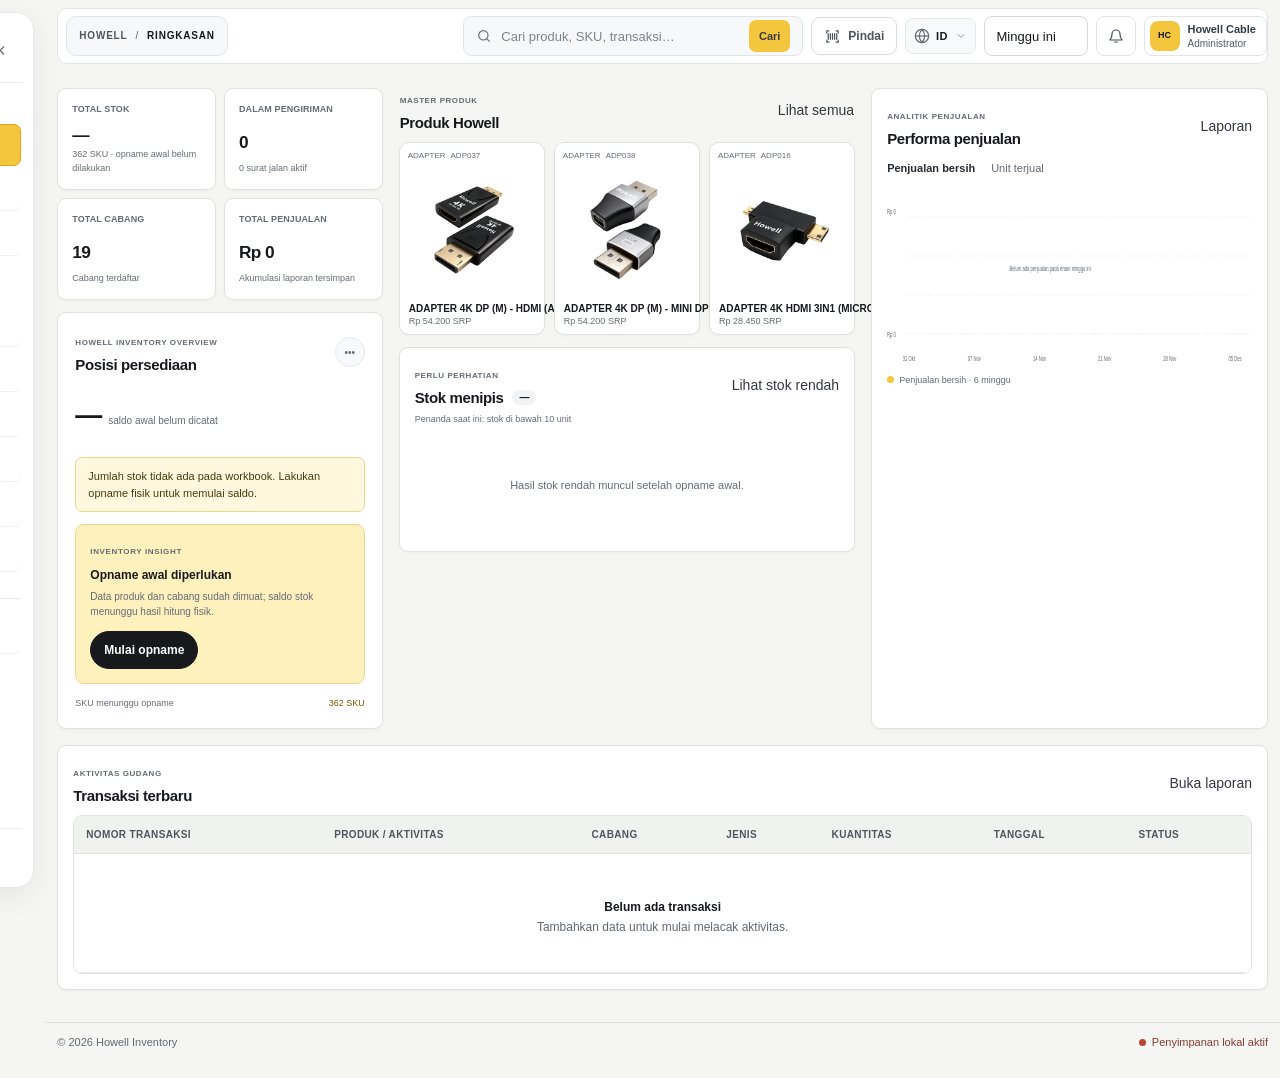
<file: index.html>
<!doctype html>
<html lang="id">
<head>
  <meta charset="utf-8" />
  <meta name="viewport" content="width=device-width,initial-scale=1" />
  <meta name="theme-color" content="#FFFFFF" />
  <title>Howell Inventory</title>
  <link rel="icon" type="image/png" href="assets/howell-mark-color.png?v=20261118-howell-favicon-color-2" />
  <link rel="stylesheet" href="styles.css?v=20261121-modal-fix-v5" />
  <link rel="stylesheet" href="theme-light.css?v=20261121-modal-fix-v5" />
</head>
<body>
  <noscript><div style="position:fixed;inset:12px 12px auto;z-index:1000;padding:14px;border:1px solid #D4A91E;border-radius:10px;background:#FFF2BF;color:#17191c;font:14px/1.5 Arial,sans-serif">Howell Inventory memerlukan JavaScript aktif untuk membuka halaman dan menyimpan perubahan.</div></noscript>
  <div class="app-shell">
    <aside class="sidebar" id="sidebar">
      <div class="brand"><img src="assets/howell-mark-color.png" alt="" /><strong class="brand-name">Howell</strong><button class="sidebar-toggle" id="sidebarToggle" type="button" aria-label="Ciutkan menu" aria-expanded="true" title="Ciutkan menu"><svg viewBox="0 0 24 24" aria-hidden="true"><path d="m14 6-6 6 6 6"/></svg></button><button class="icon-btn close-menu" id="closeMenu" aria-label="Tutup menu">Tutup</button></div>
      <nav class="nav" aria-label="Navigasi utama">
        <div class="nav-group"><div class="nav-label">UTAMA</div><div class="nav-group-items">
          <button class="nav-item active" data-page="dashboard" title="Ringkasan" aria-label="Ringkasan"><b class="nav-icon" aria-hidden="true"><svg viewBox="0 0 24 24" aria-hidden="true"><rect x="3" y="3" width="8" height="8" rx="2"/><rect x="14" y="3" width="7" height="5" rx="2"/><rect x="14" y="11" width="7" height="10" rx="2"/><rect x="3" y="14" width="8" height="7" rx="2"/></svg></b><span>Ringkasan</span></button>
          <button class="nav-item" data-page="products" title="Master Produk" aria-label="Master Produk"><b class="nav-icon" aria-hidden="true"><svg viewBox="0 0 24 24" aria-hidden="true"><path d="m12 3 8 4.5v9L12 21l-8-4.5v-9L12 3Z"/><path d="m4.5 7.8 7.5 4.4 7.5-4.4M12 12.2V21"/></svg></b><span>Master Produk</span></button>
          <button class="nav-item" data-page="stores" title="Cabang Retail" aria-label="Cabang Retail"><b class="nav-icon" aria-hidden="true"><svg viewBox="0 0 24 24" aria-hidden="true"><path d="M3 10h18l-2-6H5l-2 6ZM5 10v10h14V10M9 20v-6h6v6"/><path d="M3 10a3 3 0 0 0 6 0 3 3 0 0 0 6 0 3 3 0 0 0 6 0"/></svg></b><span>Cabang Retail</span></button>
        </div></div>
        <div class="nav-group"><div class="nav-label">OPERASIONAL</div><div class="nav-group-items">
          <button class="nav-item" data-page="shipments" title="Purchase Order" aria-label="Purchase Order"><b class="nav-icon" aria-hidden="true"><svg viewBox="0 0 24 24" aria-hidden="true"><path d="M3 7h11v11H3zM14 11h4l3 3v4h-7z"/><circle cx="7.5" cy="19" r="1.5"/><circle cx="18" cy="19" r="1.5"/></svg></b><span>Purchase Order</span></button>
          <button class="nav-item" data-page="warehouse" title="Gudang" aria-label="Gudang"><b class="nav-icon" aria-hidden="true"><svg viewBox="0 0 24 24" aria-hidden="true"><path d="m3 9 9-6 9 6v12H3z"/><path d="M7 21v-8h10v8M9 13v4m6-4v4M3 9h18"/></svg></b><span>Gudang</span></button>
          <button class="nav-item" data-page="inventory" title="Stok & Opname" aria-label="Stok & Opname"><b class="nav-icon" aria-hidden="true"><svg viewBox="0 0 24 24" aria-hidden="true"><path d="M4 5h16v15H4zM8 5V3h8v2M8 10h8M8 14h8M8 17h4"/></svg></b><span>Stok & Opname</span></button>
          <button class="nav-item" data-page="sales" title="Riwayat" aria-label="Riwayat"><b class="nav-icon" aria-hidden="true"><svg viewBox="0 0 24 24" aria-hidden="true"><path d="M3 12a9 9 0 1 0 9-9 9.75 9.75 0 0 0-6.74 2.74L3 8"/><path d="M3 3v5h5"/><path d="M12 7v5l4 2"/></svg></b><span>Riwayat</span></button>
          <button class="nav-item" data-page="returns" title="Retur" aria-label="Retur"><b class="nav-icon" aria-hidden="true"><svg viewBox="0 0 24 24" aria-hidden="true"><path d="M9 14 4 9l5-5"/><path d="M4 9h10a6 6 0 0 1 0 12h-3"/></svg></b><span>Retur</span></button>
          <button class="nav-item" data-page="reports" title="Laporan" aria-label="Laporan"><b class="nav-icon" aria-hidden="true"><svg viewBox="0 0 24 24" aria-hidden="true"><path d="M6 3h9l4 4v14H6z"/><path d="M15 3v5h5M10 12h5M10 16h5"/></svg></b><span>Laporan</span></button>
        </div></div>
        <div class="nav-group nav-group-preferences"><div class="nav-group-items"><button class="nav-item" data-page="settings" title="Pengaturan" aria-label="Pengaturan"><b class="nav-icon" aria-hidden="true"><svg viewBox="0 0 24 24" aria-hidden="true"><path d="M4 7h6m4 0h6M4 17h2m4 0h10"/><circle cx="12" cy="7" r="2"/><circle cx="8" cy="17" r="2"/></svg></b><span>Pengaturan</span></button></div></div>
      </nav>
      <div class="sidebar-bottom"><div class="profile"><div class="avatar">HC</div><div class="profile-info"><strong>Howell Cable</strong><small>Administrator</small></div></div></div>
    </aside>
    <main class="main-area">
      <header class="topbar"><button class="top-text-button menu-toggle" id="menuToggle" aria-label="Buka menu">Menu</button><div class="crumb"><span>HOWELL</span><b>/</b><strong id="crumbCurrent">Ringkasan</strong></div><div class="top-actions"><div class="global-search"><svg viewBox="0 0 24 24" aria-hidden="true"><circle cx="11" cy="11" r="7"/><path d="m16 16 4 4"/></svg><input id="globalSearch" type="search" placeholder="Cari produk, SKU, transaksi…" aria-label="Cari produk, SKU, transaksi" /><button type="button" id="globalSearchSubmit" class="global-search-submit" aria-label="Cari">Cari</button></div><button class="barcode-scan-button" id="barcodeScanOpen" type="button" aria-label="Pindai barcode EAN-13" title="Pindai barcode EAN-13"><svg viewBox="0 0 24 24" aria-hidden="true"><path d="M4 7V4h3M17 4h3v3M20 17v3h-3M7 20H4v-3M6 8v8m3-8v8m3-8v8m3-8v8m3-8v8"/></svg><span>Pindai</span></button><div class="top-lang-wrapper" id="langWrapper"><button type="button" class="top-lang-button" id="langButton" aria-label="Pilih bahasa / Select language / 选择语言" title="Pilih Bahasa (ID / EN / ZH)" aria-expanded="false" aria-haspopup="true"><svg class="lang-globe-icon" viewBox="0 0 24 24" aria-hidden="true"><circle cx="12" cy="12" r="10"/><path d="M12 2a15.3 15.3 0 0 1 4 10 15.3 15.3 0 0 1-4 10 15.3 15.3 0 0 1-4-10 15.3 15.3 0 0 1 4-10z"/><path d="M2 12h20"/></svg><span class="lang-code-text" id="langCurrentCode">ID</span><svg class="lang-chevron" viewBox="0 0 24 24" aria-hidden="true"><path d="m6 9 6 6 6-6"/></svg></button><div class="top-lang-dropdown" id="langMenu" role="menu" aria-hidden="true"><button type="button" class="top-lang-item active" data-lang="id" role="menuitem"><span class="lang-item-flag">🇮🇩</span><span class="lang-item-text"><strong>Bahasa Indonesia</strong><small>Bahasa sistem</small></span><span class="lang-item-check" aria-hidden="true">✓</span></button><button type="button" class="top-lang-item" data-lang="en" role="menuitem"><span class="lang-item-flag">🇬🇧</span><span class="lang-item-text"><strong>English</strong><small>System language</small></span><span class="lang-item-check" aria-hidden="true">✓</span></button><button type="button" class="top-lang-item" data-lang="zh" role="menuitem"><span class="lang-item-flag">🇨🇳</span><span class="lang-item-text"><strong>中文 (Mandarin)</strong><small>简体中文界面</small></span><span class="lang-item-check" aria-hidden="true">✓</span></button></div></div><select class="top-period" id="topPeriod" aria-label="Pilih periode"><option value="week">Minggu ini</option><option value="month">Bulan ini</option></select><button class="top-icon-button notification" id="notificationButton" aria-label="Notifikasi" title="Notifikasi"><svg viewBox="0 0 24 24" aria-hidden="true"><path d="M18 9a6 6 0 0 0-12 0c0 7-3 7-3 9h18c0-2-3-2-3-9M10 21h4"/></svg></button><div class="top-profile"><div class="top-avatar">HC</div><div><strong>Howell Cable</strong><small>Administrator</small></div></div></div></header>
      <section class="page-content" id="pageContent"></section>
      <footer class="footer"><span>© 2026 Howell Inventory</span><span id="syncStatus" title="Memeriksa database…"><span class="status-dot"></span><span id="syncStatusText">Memeriksa database…</span></span></footer>
    </main>
  </div>
  <div class="overlay" id="overlay"></div>
  <div class="toast" id="toast" role="status"></div>
  <div class="modal-backdrop" id="modalBackdrop"><section class="modal" role="dialog" aria-modal="true" aria-labelledby="modalTitle"><header><div><small id="modalEyebrow">FORMULIR</small><h2 id="modalTitle">Tambah data</h2></div><button class="top-text-button" id="modalClose" aria-label="Tutup">Tutup</button></header><form id="modalForm"><div class="modal-fields" id="modalFields"></div><div class="modal-actions"><button type="button" class="btn btn-light" id="modalCancel">Batal</button><button type="submit" class="btn btn-primary" id="modalSubmit">Simpan data</button></div></form></section></div>
  <dialog class="barcode-scanner-dialog" id="barcodeScanner" aria-labelledby="barcodeScannerTitle"><form method="dialog" class="barcode-scanner-close-form"><button class="barcode-scanner-close" aria-label="Tutup pemindai">×</button></form><div class="barcode-scanner-content"><span class="eyebrow">PEMINDAI PRODUK</span><h2 id="barcodeScannerTitle">Pindai barcode EAN-13</h2><p>Arahkan pemindai USB ke kolom ini atau gunakan kamera perangkat.</p><label class="barcode-scanner-label" for="barcodeScannerInput">Kode barcode<input id="barcodeScannerInput" type="search" inputmode="numeric" autocomplete="off" maxlength="13" placeholder="Scan atau ketik 13 digit EAN-13" /></label><div class="barcode-scanner-actions"><button class="btn btn-primary" id="barcodeScannerLookup" type="button">Cari produk</button><button class="btn btn-light" id="barcodeCameraStart" type="button">Buka kamera</button></div><p id="barcodeScannerStatus" class="barcode-scanner-status" role="status" aria-live="polite">Pemindai USB akan mengisi kode. Tekan Enter jika scanner tidak mengirim Enter otomatis.</p><div class="barcode-camera-frame" id="barcodeCameraFrame" hidden><video id="barcodeScannerVideo" playsinline muted></video></div></div></dialog>
  <script src="assets/master-draft-2026-10.js"></script>
  <script src="assets/howell-source-data.js"></script>
  <script src="assets/product-image-map.js?v=20261111-ean13-2"></script>
  <script src="assets/howell-runtime-config.js?v=20261111-vps-db-1"></script>
    <script src="assets/xlsx.full.min.js"></script>
  <script src="app.js?v=20261121-modal-fix-v5"></script>
</body>
</html>
</file>
<file: styles.css>
:root{--yellow:#edae49;--black:#151513;--paper:#f3f2ed;--white:#fff;--line:#e3e0d8;--muted:#77766f;--green:#327557}*{box-sizing:border-box}html{scroll-behavior:smooth}body{margin:0;background:var(--paper);color:var(--black);font-family:-apple-system,BlinkMacSystemFont,"SF Pro Text","SF Pro Display","Segoe UI",Arial,sans-serif;font-size:14px;line-height:1.45}.app-shell{min-height:100vh;display:flex}.sidebar{width:248px;flex:0 0 248px;position:sticky;top:0;height:100vh;min-height:620px;background:var(--black);color:#f1f0ea;display:flex;flex-direction:column;padding:19px 14px 13px;z-index:8;overflow-y:auto}.brand{height:56px;margin:0 4px 19px;display:flex;align-items:center;padding:0 4px;border-bottom:1px solid #363632}.brand img{width:176px;height:48px;object-fit:cover;object-position:center 50%;filter:none}.close-menu{display:none;margin-left:auto}.workspace{display:flex;align-items:center;gap:9px;padding:10px 11px;margin:0 2px 22px;background:#242421;border:1px solid #3b3a34;border-radius:4px}.workspace-dot{width:8px;height:8px;flex:none;border-radius:50%;background:var(--yellow);box-shadow:0 0 0 3px #edae4927}.workspace small{display:block;color:#a7a59d;font-size:8px;letter-spacing:.15em;margin-bottom:2px}.workspace strong{font-size:12px;color:#fff}.workspace .chevron{margin-left:auto;color:#aaa79e}.nav{display:flex;flex-direction:column;gap:19px;flex:1}.nav-group{display:flex;flex-direction:column;gap:5px}.nav-label{padding:0 11px;color:#8f8e87;font-size:8px;letter-spacing:.17em;font-weight:800}.nav-group-items{display:flex;flex-direction:column;gap:2px}.nav-item{display:flex;align-items:center;gap:11px;width:100%;min-height:39px;padding:8px 11px;border:0;border-radius:4px;background:transparent;color:#c7c6c0;text-align:left;font:600 11px -apple-system,BlinkMacSystemFont,"SF Pro Text","SF Pro Display","Segoe UI",Arial,sans-serif;cursor:pointer;transition:background .16s,color .16s,transform .16s}.nav-item>span{width:17px;text-align:center;color:#aaa79e;font-size:15px}.nav-item:hover{background:#292925;color:#fff;transform:translateX(2px)}.nav-item.active{background:var(--yellow);color:#171510;box-shadow:3px 3px 0 #8d642a}.nav-item.active>span{color:#171510}.nav-item i{margin-left:auto;padding:1px 6px;min-width:18px;text-align:center;border-radius:3px;background:#3a3933;color:#f0efea;font:700 9px -apple-system,BlinkMacSystemFont,"SF Pro Text","SF Pro Display","Segoe UI",Arial,sans-serif}.nav-item.active i{background:#171510;color:var(--yellow)}.nav-group-preferences{margin-top:auto;padding-top:13px;border-top:1px solid #393832}.sidebar-bottom{margin-top:14px}.help-box{display:flex;align-items:center;gap:9px;padding:10px;margin:0 2px 12px;border:1px solid #414039;border-radius:4px;background:#22221f}.help-icon{width:22px;height:22px;display:grid;place-items:center;border:1px solid #85764f;border-radius:50%;color:var(--yellow);font-size:11px}.help-box strong,.help-box small{display:block}.help-box strong{font-size:10px}.help-box small{font-size:9px;color:#a7a59c;margin-top:2px}.help-box>span{margin-left:auto;color:#aaa}.profile{display:flex;align-items:center;gap:9px;padding:12px 4px 1px;border-top:1px solid #393832}.avatar,.top-avatar{width:30px;height:30px;display:grid;place-items:center;border-radius:4px;background:var(--yellow);color:#161511;font-size:10px;font-weight:800}.profile-info{flex:1}.profile-info strong,.profile-info small{display:block}.profile-info strong{font-size:10px}.profile-info small{font-size:9px;color:#aaa79e;margin-top:2px}.icon-btn{position:relative;border:0;border-radius:4px;padding:6px 8px;background:transparent;color:inherit;font:600 16px -apple-system,BlinkMacSystemFont,"SF Pro Text","SF Pro Display","Segoe UI",Arial,sans-serif;cursor:pointer;transition:background .15s}.icon-btn:hover{background:#ffffff12}.main-area{display:flex;flex-direction:column;flex:1;min-width:0}.topbar{position:sticky;top:0;z-index:5;height:60px;flex:none;display:flex;align-items:center;justify-content:space-between;padding:0 clamp(18px,3vw,42px);background:#fff;border-bottom:1px solid var(--line)}.crumb{display:flex;align-items:center;gap:10px;color:#8a8982;font-size:9px;font-weight:700;letter-spacing:.11em;text-transform:uppercase}.crumb b{font-weight:400;color:#c9c6be}.crumb strong{color:#24231f}.top-actions{display:flex;align-items:center;gap:12px;color:#595850}.system-status{padding:7px 9px;border:1px solid #e7e4dc;border-radius:3px;background:#faf9f6;color:#57564f;font-size:9px}.system-status span{display:inline-block;width:6px;height:6px;margin-right:6px;border-radius:50%;background:var(--yellow)}.notification em{position:absolute;top:4px;right:5px;width:5px;height:5px;background:var(--yellow);border:1px solid white;border-radius:50%}.top-avatar{width:28px;height:28px}.menu-toggle{display:none}.page-content{width:min(1560px,100%);margin:0 auto;padding:29px clamp(18px,3vw,43px) 36px;flex:1}.page-heading{display:flex;align-items:flex-end;justify-content:space-between;gap:20px;padding:0 0 15px;margin-bottom:16px;border-bottom:1px solid #d8d5cc}.eyebrow{color:#92713d;font-size:8px;letter-spacing:.17em;font-weight:800}.page-heading h1{margin:5px 0 4px;font-size:30px;line-height:1.16;letter-spacing:-.04em;font-weight:720}.page-heading p{margin:0;color:var(--muted);font-size:12px}.heading-actions{display:flex;align-items:center;gap:8px}.btn{display:inline-flex;align-items:center;justify-content:center;gap:7px;padding:9px 13px;border:1px solid transparent;border-radius:3px;font:700 10px -apple-system,BlinkMacSystemFont,"SF Pro Text","SF Pro Display","Segoe UI",Arial,sans-serif;white-space:nowrap;cursor:pointer;transition:transform .15s,box-shadow .15s,background .15s}.btn:hover{transform:translateY(-2px);box-shadow:0 4px 0 #17171718}.btn-primary{background:var(--yellow);border-color:#171717;color:#171717;box-shadow:2px 2px 0 #171717}.btn-primary:hover{background:#f5bd63}.btn-light{background:white;border-color:#c9c6bd;color:#25241f}.btn-light:hover{background:#f5f3ec}.btn-danger{background:#171717;color:#fff}.btn-small{padding:7px 9px;font-size:9px}.demo-banner{display:flex;align-items:center;gap:9px;min-height:39px;padding:8px 11px;margin:0 0 15px;border:1px solid #dfd5c2;border-left:4px solid var(--yellow);background:#fffaf1;color:#5b4c31;font-size:9px}.demo-banner button{margin-left:auto;border:0;background:transparent;color:#3e321e;font:700 9px -apple-system,BlinkMacSystemFont,"SF Pro Text","SF Pro Display","Segoe UI",Arial,sans-serif;text-decoration:underline;cursor:pointer}.card{background:#fff;border:1px solid #e3e0d8;border-radius:4px;box-shadow:0 2px 0 #17171707}.hero-board{position:relative;display:grid;grid-template-columns:minmax(0,1.58fr) minmax(260px,.72fr);min-height:242px;margin:0 0 15px;border:1px solid #171717;border-radius:5px;overflow:hidden;background:var(--yellow);box-shadow:4px 4px 0 #171717}.hero-main{position:relative;isolation:isolate;overflow:hidden;padding:22px 26px 19px}.hero-kicker{display:flex;align-items:center;gap:8px;position:relative;z-index:1;color:#473316;font-size:8px;font-weight:800;letter-spacing:.13em}.live-pip{width:7px;height:7px;border-radius:50%;background:#171717;box-shadow:0 0 0 4px #17171715}.hero-kicker-line{height:1px;width:22px;background:#6f4e1f66}.hero-main h2{position:relative;z-index:1;margin:16px 0 8px;font-size:clamp(30px,3vw,42px);line-height:1.02;letter-spacing:-.055em;font-weight:800}.hero-main h2 em{font-style:normal;color:#fff;text-shadow:1px 1px 0 #171717}.hero-main p{position:relative;z-index:1;max-width:440px;margin:0;color:#4b381d;font-size:11px}.hero-actions{position:relative;z-index:2;display:flex;align-items:center;gap:17px;margin-top:17px}.hero-button{display:flex;align-items:center;gap:8px;padding:9px 12px;border:1px solid #171717;border-radius:3px;background:#171717;color:#fff;font:700 10px -apple-system,BlinkMacSystemFont,"SF Pro Text","SF Pro Display","Segoe UI",Arial,sans-serif;cursor:pointer;transition:transform .15s,background .15s}.hero-button:hover{transform:translateY(-2px);background:#302a1f}.hero-button span{color:var(--yellow);font-size:15px}.hero-text-button{border:0;background:none;color:#211b10;font:700 10px -apple-system,BlinkMacSystemFont,"SF Pro Text","SF Pro Display","Segoe UI",Arial,sans-serif;text-decoration:underline;text-underline-offset:4px;cursor:pointer}.hero-text-button span{margin-left:5px}.hero-swirl{position:absolute;z-index:0;width:260px;height:260px;right:8px;top:-8px;object-fit:contain;opacity:.2;pointer-events:none;animation:slow-spin 50s linear infinite}.hero-side{position:relative;z-index:1;display:flex;flex-direction:column;padding:17px 18px 13px;background:#171715;color:#fff}.hero-side-label{display:flex;align-items:center;justify-content:space-between;padding-bottom:10px;border-bottom:1px solid #3c3b35;color:#d6d2c8;font-size:8px;font-weight:800;letter-spacing:.13em}.hero-side-label span{color:var(--yellow);font-size:7px}.hero-side-stat{display:flex;align-items:center;gap:9px;padding:9px 0;border-bottom:1px solid #34332e}.hero-stat-icon{width:26px;height:26px;display:grid;place-items:center;flex:none;border-radius:3px;background:#2a2925;color:var(--yellow);font-size:13px}.hero-side-stat>div{min-width:0;flex:1}.hero-side-stat small{display:block;color:#a8a59c;font-size:8px}.hero-side-stat strong{display:block;margin-top:1px;font-size:14px;line-height:1.2}.hero-side-stat strong i{font-style:normal;color:#a8a59c;font-size:9px;font-weight:500}.hero-side-stat button{border:0;background:transparent;color:#d7d2c8;font-size:16px;cursor:pointer;transition:color .15s,transform .15s}.hero-side-stat button:hover{color:var(--yellow);transform:translateX(3px)}.hero-side-foot{display:flex;justify-content:space-between;margin-top:auto;padding-top:9px;color:#8f8c83;font-size:7px;letter-spacing:.13em}.hero-side-foot b{color:#eeeae1}.kpi-grid{display:grid;grid-template-columns:repeat(4,minmax(0,1fr));gap:9px;margin-bottom:15px}.kpi-card{position:relative;display:flex;flex-direction:column;justify-content:space-between;min-height:103px;padding:12px 14px;overflow:hidden;transition:transform .16s,box-shadow .16s}.kpi-card:hover{transform:translateY(-3px);box-shadow:0 6px 0 #17171710}.kpi-card:first-child{background:#171715;border-color:#171715;color:white}.kpi-card:first-child .kpi-top,.kpi-card:first-child .kpi-foot{color:#cbc8c0}.kpi-card:first-child .kpi-value{color:var(--yellow)}.kpi-top{display:flex;align-items:center;justify-content:space-between;color:#77756e;font-size:8px;font-weight:800;letter-spacing:.1em;text-transform:uppercase}.kpi-icon{width:24px;height:24px;display:grid;place-items:center;border-radius:3px;background:#f5eddf;color:#473719;font-size:13px}.kpi-card:first-child .kpi-icon{background:var(--yellow);color:#171715}.kpi-icon.green,.kpi-icon.orange,.kpi-icon.violet{background:#f1efe9;color:#38362f}.kpi-value{margin:7px 0 4px;font-size:22px;font-weight:750;letter-spacing:-.04em;line-height:1.1}.kpi-foot{color:#77756e;font-size:9px}.dashboard-grid{display:grid;grid-template-columns:minmax(0,1.55fr) minmax(310px,1fr);gap:12px;margin-bottom:15px;align-items:stretch}.panel{padding:15px 16px}.dashboard-grid>.panel{min-height:295px}.panel-head{display:flex;align-items:center;justify-content:space-between;gap:10px;margin-bottom:11px}.panel-title{color:#22211e;font-size:13px;font-weight:750;letter-spacing:-.015em}.panel-subtitle{margin-top:3px;color:#88867f;font-size:9px}.filter-select,.search input{height:31px;border:1px solid #d2cfc6;border-radius:3px;background:#fff;padding:6px 9px;color:#39372f;font:10px -apple-system,BlinkMacSystemFont,"SF Pro Text","SF Pro Display","Segoe UI",Arial,sans-serif}.chart-wrap{height:210px;position:relative}.chart-wrap svg{width:100%;height:100%;overflow:visible}.chart-grid{stroke:#ebe8e1;stroke-dasharray:3 5}.chart-line{fill:none;stroke:var(--yellow);stroke-width:3;stroke-linecap:round;stroke-linejoin:round;stroke-dasharray:900;stroke-dashoffset:900;animation:draw-line 1.1s ease forwards}.chart-area{fill:url(#fillYellow)}.chart-dot{fill:#fff;stroke:#171717;stroke-width:3;transition:r .18s}.chart-dot:hover{r:7}.chart-label{font:9px -apple-system,BlinkMacSystemFont,"SF Pro Text","SF Pro Display","Segoe UI",Arial,sans-serif;fill:#8b8981}.chart-legend{display:flex;justify-content:center;gap:20px;margin-top:2px;color:#77756e;font-size:8px}.legend-dot{display:inline-block;width:7px;height:7px;margin-right:5px;border-radius:50%;background:var(--yellow)}.activity-list{display:flex;flex-direction:column}.activity{display:flex;align-items:flex-start;gap:9px;padding:9px 0;border-bottom:1px solid #efede7;transition:padding .15s}.activity:last-child{border-bottom:0}.activity:hover{padding-left:4px}.activity-icon{width:27px;height:27px;display:grid;place-items:center;flex:none;border-radius:3px;background:#f4eddf;color:#302717;font-size:12px}.activity-icon.green,.activity-icon.amber{background:#f4eddf;color:#302717}.activity-main{min-width:0;flex:1}.activity-main strong{display:block;color:#292823;font-size:10px}.activity-main small{display:block;margin-top:2px;color:#89877f;font-size:9px}.activity time{color:#89877f;font-size:8px;white-space:nowrap}.table-card{overflow:hidden}.table-toolbar{display:flex;align-items:center;justify-content:space-between;gap:12px;padding:13px 15px;border-bottom:1px solid var(--line)}.toolbar-left,.toolbar-right{display:flex;align-items:center;gap:8px}.search{position:relative}.search:before{position:absolute;left:9px;top:4px;content:'⌕';color:#89877f;font-size:15px}.search input{width:210px;padding-left:27px}.table-wrap{width:100%;overflow:auto}table{width:100%;border-collapse:collapse;text-align:left;white-space:nowrap}thead{background:#f5f3ed}th{padding:10px 12px;border-bottom:1px solid #dedbd2;color:#77756d;font-size:8px;font-weight:800;letter-spacing:.08em;text-transform:uppercase}td{padding:11px 12px;border-bottom:1px solid #eeece6;color:#55534c;font-size:10px}tbody tr{transition:background .13s}tbody tr:hover{background:#fff8e9}td strong{color:#22211f;font-weight:700}.sku{color:#694a1d;font:700 9px 'Cascadia Code','Consolas',monospace}.product-name{display:flex;align-items:center;gap:8px}.product-thumb{width:28px;height:28px;display:grid;place-items:center;border-radius:3px;background:#f3eee3;color:#33291a;font-size:12px}.product-thumb.blue,.product-thumb.gold{background:#f3eee3;color:#33291a}.pill{display:inline-flex;align-items:center;gap:5px;padding:3px 6px;border-radius:3px;font-size:8px;font-weight:750;letter-spacing:.035em;text-transform:uppercase}.pill:before{content:'';width:4px;height:4px;border-radius:50%;background:currentColor}.pill.green,.pill.blue,.pill.gray{background:#efeee9;color:#34322d}.pill.amber{background:#f7dfb3;color:#50370e}.pill.red{background:#252522;color:#fff}.qty-low{color:#87580d;font-weight:800}.qty-good{color:#282722;font-weight:750}.table-foot{display:flex;align-items:center;justify-content:space-between;padding:11px 14px;color:#87847c;font-size:9px}.pagination{display:flex;gap:4px}.page-num{padding:4px 7px;border:1px solid #d8d4cb;border-radius:3px;background:#fff;color:#333;font:9px -apple-system,BlinkMacSystemFont,"SF Pro Text","SF Pro Display","Segoe UI",Arial,sans-serif;cursor:pointer}.page-num.active{border-color:#171715;background:var(--yellow);color:#171715}.section-grid{display:grid;grid-template-columns:repeat(3,minmax(0,1fr));gap:10px;margin-bottom:14px}.mini-card{display:flex;min-height:87px;flex-direction:column;justify-content:center;padding:12px 14px;border-left:3px solid var(--yellow)}.mini-card small{color:#77756d;font-size:8px;font-weight:800;letter-spacing:.09em;text-transform:uppercase}.mini-card strong{margin:5px 0 1px;font-size:20px;line-height:1.15;letter-spacing:-.035em}.mini-card span{color:#89867f;font-size:9px}.empty-state{padding:38px 16px;color:#85827a;text-align:center}.empty-state strong{display:block;margin:9px 0 3px;color:#34322d}.empty-icon{width:36px;height:36px;margin:auto;display:grid;place-items:center;border-radius:3px;background:#f5eddf;color:#3c301d;font-size:16px}.stock-meter{display:inline-block;width:62px;height:4px;margin-right:5px;border-radius:3px;background:#eeeae2;vertical-align:middle}.stock-meter b{display:block;height:100%;border-radius:3px;background:#222}.stock-meter b.low{background:var(--yellow)}.field-grid{display:grid;grid-template-columns:1fr 1fr;gap:11px}.field.full{grid-column:1/-1}.field label{display:block;margin:0 0 5px;color:#45433d;font-size:10px;font-weight:700}.field input,.field select,.field textarea{width:100%;padding:9px 10px;border:1px solid #d6d2c9;border-radius:3px;outline:none;background:#fff;color:#292824;font:11px -apple-system,BlinkMacSystemFont,"SF Pro Text","SF Pro Display","Segoe UI",Arial,sans-serif}.field input:focus,.field select:focus,.field textarea:focus,.search input:focus,.filter-select:focus{border-color:#d89c37;box-shadow:0 0 0 3px #edae4930}.field textarea{min-height:70px;resize:vertical}.field .hint{margin-top:4px;color:#8a877f;font-size:8px}.footer{display:flex;align-items:center;justify-content:space-between;padding:11px clamp(18px,3vw,42px);border-top:1px solid var(--line);background:#fff;color:#88857e;font-size:9px}.status-dot{display:inline-block;width:6px;height:6px;margin-right:5px;border-radius:50%;background:var(--yellow)}.overlay{display:none}.toast{position:fixed;right:20px;bottom:20px;z-index:20;padding:11px 14px;border-left:4px solid var(--yellow);background:#171715;color:#fff;font-size:10px;box-shadow:4px 4px 0 #edae49;opacity:0;transform:translateY(8px);pointer-events:none;transition:.2s}.toast.show{opacity:1;transform:translateY(0)}.modal-backdrop{position:fixed;inset:0;z-index:12;display:none;align-items:center;justify-content:center;padding:18px;background:#12121099}.modal-backdrop.open{display:flex}.modal{width:min(550px,100%);overflow:hidden;border:1px solid #151513;border-radius:4px;background:#fff;box-shadow:8px 8px 0 var(--yellow);animation:modal-in .17s ease-out}.modal>header{display:flex;align-items:center;justify-content:space-between;padding:17px 20px;border-bottom:1px solid var(--line)}.modal>header small{color:#92713d;font-size:8px;font-weight:800;letter-spacing:.15em}.modal h2{margin:4px 0 0;font-size:19px;letter-spacing:-.025em}.modal form{padding:18px 20px}.modal-fields{min-height:42px}.modal-actions{display:flex;justify-content:flex-end;gap:8px;margin-top:16px;padding-top:14px;border-top:1px solid var(--line)}.icon-btn:focus-visible,.btn:focus-visible,.nav-item:focus-visible,.hero-button:focus-visible,.hero-text-button:focus-visible,.link-btn:focus-visible{outline:3px solid #b87a20;outline-offset:2px}@keyframes draw-line{to{stroke-dashoffset:0}}@keyframes slow-spin{to{transform:rotate(360deg)}}@keyframes modal-in{from{opacity:0;transform:translateY(8px)}to{opacity:1;transform:translateY(0)}}
@media(max-width:1120px){.sidebar{width:228px;flex-basis:228px;padding-left:12px;padding-right:12px}.dashboard-grid{grid-template-columns:minmax(0,1.25fr) minmax(280px,1fr)}.hero-board{grid-template-columns:minmax(0,1.35fr) minmax(245px,.8fr)}.hero-main{padding-left:21px}.page-content{padding-left:24px;padding-right:24px}}
@media(max-width:820px){.sidebar{position:fixed;left:-270px;top:0;bottom:0;width:248px;height:100vh;min-height:100vh;transition:left .2s;box-shadow:none}.sidebar.open{left:0;box-shadow:12px 0 30px #0004}.overlay.show{position:fixed;inset:0;z-index:7;display:block;background:#1119}.close-menu{display:block}.menu-toggle{display:inline-flex}.topbar{height:56px;padding:0 14px}.system-status{display:none}.top-actions{gap:7px}.page-content{padding:21px 16px 26px}.page-heading{align-items:flex-start}.page-heading h1{font-size:27px}.dashboard-grid{grid-template-columns:minmax(0,1fr)}.dashboard-grid>.panel{min-height:0}.chart-wrap{height:190px}.kpi-grid{grid-template-columns:repeat(2,minmax(0,1fr));gap:7px}.kpi-card{min-height:96px}.section-grid{gap:8px}.footer{padding:10px 15px}}
@media(max-width:560px){.page-content{padding:19px 12px 24px}.page-heading{display:block}.page-heading h1{font-size:25px}.heading-actions{margin-top:11px;flex-wrap:wrap}.heading-actions .btn{flex:1}.hero-board{grid-template-columns:minmax(0,1fr)}.hero-main{min-height:220px;padding:20px 17px}.hero-main h2{font-size:34px}.hero-main p{max-width:300px}.hero-swirl{right:-45px;top:0;width:220px;height:220px;opacity:.15}.hero-side{padding:13px 16px}.hero-side-stat{padding:8px 0}.kpi-card{padding:10px;min-height:91px}.kpi-value{font-size:20px}.section-grid{grid-template-columns:1fr}.mini-card{min-height:75px}.table-toolbar{align-items:stretch;flex-direction:column;padding:11px}.toolbar-left,.toolbar-right{width:100%}.search{flex:1}.search input{width:100%}.field-grid{grid-template-columns:1fr}.field.full{grid-column:auto}.top-avatar{display:none}.footer{font-size:8px}}
.hero-main{background:#fff;color:#20242a}
.hero-main h2 em{color:#20242a;text-decoration:none;text-shadow:none}
.hero-side{background:#25282c}
.hero-swirl{display:none}
/* Accessible, restrained system applied across every module */
:root{--yellow:#EDAE49;--black:#20242A;--paper:#F6F7F8;--white:#FFFFFF;--line:#E1E4E8;--muted:#5E6874;--green:#26734F}
html{background:var(--paper)}
body{background:var(--paper);color:var(--black);font-family:-apple-system,BlinkMacSystemFont,"SF Pro Text","SF Pro Display","Segoe UI",Arial,sans-serif;font-size:15px;line-height:1.5;-webkit-font-smoothing:antialiased}
.app-shell,.main-area{background:var(--paper)}
.sidebar{background:#24272B;border-color:#24272B;color:#F7F7F5}
.brand{border-color:#414449}
.workspace{background:#303439;border-color:#474B50}
.nav-label{color:#B7BBC0;font-size:10px;letter-spacing:.1em}
.nav-item{font-size:13px;min-height:42px;color:#E0E2E4}
.nav-item>span{font-size:16px;color:#C1C4C8}
.nav-item.active{background:var(--yellow);color:#242424;box-shadow:none;font-weight:700}
.nav-item.active>span{color:#242424}
.nav-item:hover:not(.active){background:#33373C;color:#fff}
.nav-item i{font-size:10px}
.nav-group-preferences{border-color:#414449}
.help-box{background:#303439;border-color:#474B50}
.help-box strong,.profile-info strong{font-size:12px}
.help-box small,.profile-info small{font-size:11px;color:#C3C5C8}
.profile{border-color:#414449}
.topbar{background:#fff;border-color:var(--line);height:64px}
.crumb{font-size:11px;letter-spacing:.07em}
.top-actions{gap:14px}
.system-status{font-size:11px;color:#424850;border-color:#E1E4E8;background:#FAFAF9;padding:8px 11px}
.page-content{background:var(--paper);padding-top:30px;padding-bottom:40px}
.page-heading{border-color:#D9DDE1;padding-bottom:18px;margin-bottom:18px}
.eyebrow{font-size:10px;letter-spacing:.12em;color:#74551E}
.page-heading h1{font-size:32px;line-height:1.2;font-weight:650;letter-spacing:-.035em}
.page-heading p{font-size:14px;color:#58616B;line-height:1.55}
.btn{font-size:12px;font-weight:650;padding:10px 14px;border-radius:4px}
.btn-small{font-size:11px;padding:8px 11px}
.btn-primary{background:var(--yellow);border-color:#D79A35;color:#242424;box-shadow:none}
.btn-primary:hover{background:#F2BC68;box-shadow:0 2px 5px #1d232b18;transform:translateY(-1px)}
.btn-light{border-color:#D4D8DC;background:#fff;color:#30363D}
.btn-light:hover{background:#F6F7F8;box-shadow:0 2px 5px #1d232b12;transform:translateY(-1px)}
.demo-banner{background:#FFF9EF;border-color:#E9D8B7;border-left-color:var(--yellow);color:#55472F;font-size:12px;min-height:44px;padding:9px 13px}
.demo-banner button{font:600 11px -apple-system,BlinkMacSystemFont,"SF Pro Text","SF Pro Display","Segoe UI",Arial,sans-serif;color:#44371f}
.card{background:#fff;border:1px solid var(--line);border-radius:5px;box-shadow:none}
.kpi-grid{gap:12px;border:0;background:none}
.kpi-card{min-height:120px;padding:16px 17px;border:1px solid var(--line);border-radius:5px;background:#fff}
.kpi-card:first-child{background:#fff;border-color:var(--line);color:var(--black)}
.kpi-card:first-child:after{display:none}
.kpi-card:first-child .kpi-top,.kpi-card:first-child .kpi-foot{color:#58616B}
.kpi-card:first-child .kpi-value{color:#20242A}
.kpi-top{font-size:10px;letter-spacing:.07em;color:#535D68}
.kpi-icon,.kpi-card:first-child .kpi-icon,.kpi-icon.green,.kpi-icon.orange,.kpi-icon.violet{width:30px;height:30px;border-radius:4px;background:#F3F4F5;color:#343A40;font-size:15px}
.kpi-value{font-size:26px;font-weight:650;letter-spacing:-.035em;margin:9px 0 5px;font-variant-numeric:tabular-nums}
.kpi-foot{font-size:12px;color:#5D6670}
.dashboard-grid{gap:14px;margin-bottom:16px}
.dashboard-grid>.panel{min-height:310px}
.panel{padding:18px 19px;border-radius:5px}
.panel-head{margin-bottom:14px}
.panel-title{font-size:15px;font-weight:650;letter-spacing:-.01em}
.panel-subtitle{font-size:11px;line-height:1.45;color:#68727D}
.filter-select,.search input{height:36px;border-color:#D4D8DC;border-radius:4px;padding:7px 10px;color:#343A40;font:12px -apple-system,BlinkMacSystemFont,"SF Pro Text","SF Pro Display","Segoe UI",Arial,sans-serif}
.chart-wrap{height:220px}
.chart-label{font:11px -apple-system,BlinkMacSystemFont,"SF Pro Text","SF Pro Display","Segoe UI",Arial,sans-serif;fill:#68727D}
.chart-grid{stroke:#E6E8EA;stroke-dasharray:2 5}
.chart-line{stroke:#D99B35;stroke-width:2.5}
.chart-area{opacity:.55}
.chart-legend{font-size:11px;color:#5D6670}
.activity{padding:11px 0;border-color:#ECEDEF}
.activity-icon,.activity-icon.green,.activity-icon.amber{width:30px;height:30px;background:#F3F4F5;color:#3E454C;border-radius:4px}
.activity-main strong{font-size:12px;color:#292E33;font-weight:650}
.activity-main small{font-size:11px;color:#626C76;line-height:1.45}
.activity time{font-size:10px;color:#68727D}
.table-toolbar{padding:15px 16px;border-color:#E4E6E9}
.table-toolbar .panel-title{font-size:15px}
.table-wrap{scrollbar-color:#C7C9CC #F5F6F7;scrollbar-width:thin}
thead{background:#F5F6F7}
th{padding:12px 14px;font-size:10px;letter-spacing:.075em;color:#4F5964;border-color:#DDE1E4}
td{padding:13px 14px;font-size:12px;color:#424A53;border-color:#E8EAEC;line-height:1.45}
td strong{color:#252A30;font-weight:650}
td .panel-subtitle{font-size:11px;color:#68727D}
.sku{color:#5C4827;font-size:11px}
.product-thumb,.product-thumb.blue,.product-thumb.gold{width:32px;height:32px;background:#F2F3F4;color:#3E454C;border-radius:4px}
.pill{font-size:10px;padding:4px 7px;letter-spacing:.02em;border-radius:4px}
.pill.green{color:#236344;background:#EAF4EE}
.pill.blue{color:#3F5C77;background:#EDF2F6}
.pill.gray{color:#535C65;background:#F0F1F2}
.pill.amber{color:#684512;background:#FFF1D8}
.pill.red{color:#8B3434;background:#FBECEC}
.pill:before{width:5px;height:5px}
.link-btn{font:600 12px -apple-system,BlinkMacSystemFont,"SF Pro Text","SF Pro Display","Segoe UI",Arial,sans-serif;color:#414B55;text-decoration:none}
.link-btn:hover{color:#805B1D;text-decoration:underline}
.section-grid{gap:12px;margin-bottom:16px}
.mini-card{min-height:104px;padding:14px 16px;border-left:1px solid var(--line);border-radius:5px}
.mini-card small{font-size:10px;letter-spacing:.065em;color:#535D68}
.mini-card strong{font-size:23px;font-weight:650;font-variant-numeric:tabular-nums}
.mini-card span{font-size:11px;color:#626C76}
.empty-state{font-size:12px;color:#626C76}
.empty-state strong{color:#30363D}
.empty-icon{background:#F1F2F3;color:#424950;border-radius:4px}
.stock-meter{height:5px;background:#E9EBED;border-radius:3px}
.stock-meter b{background:#3D4349;border-radius:3px}
.stock-meter b.low{background:#D99B35}
.qty-low{color:#8A5B16}
.qty-good{color:#30363D}
.table-foot{font-size:11px;color:#5E6874}
.page-num{border-color:#D5D9DD;color:#414850;font:11px -apple-system,BlinkMacSystemFont,"SF Pro Text","SF Pro Display","Segoe UI",Arial,sans-serif}
.page-num.active{border-color:#D99B35;background:#FFF2D9;color:#493516}
.field label{font-size:12px;color:#3D454D}
.field input,.field select,.field textarea{font:13px -apple-system,BlinkMacSystemFont,"SF Pro Text","SF Pro Display","Segoe UI",Arial,sans-serif;border-color:#D2D7DC;border-radius:4px;padding:10px 11px;color:#252A30}
.field .hint{font-size:10px;color:#606A74}
.modal{border-color:#D9DDE1;border-radius:6px;box-shadow:0 18px 55px #1b232d25}
.modal>header{border-color:#E4E6E9}
.modal>header small{font-size:9px}
.modal h2{font-size:20px;font-weight:650}
.modal-actions{border-color:#E4E6E9}
.footer{background:#fff;border-color:#E1E4E8;color:#626C76;font-size:11px}
.toast{background:#25282C;border-left-color:var(--yellow);font-size:12px;box-shadow:0 6px 22px #15151524}
.hero-board{grid-template-columns:minmax(0,1.5fr) minmax(290px,.7fr);min-height:225px;border:1px solid #DEE2E5;border-radius:5px;box-shadow:none;background:#fff}
.hero-main{padding:22px 25px;background:#fff}
.hero-kicker{font-size:10px;color:#626C76;letter-spacing:.1em}
.live-pip{width:7px;height:7px;background:#D99B35;box-shadow:0 0 0 3px #EDAE492a}
.hero-main h2{font-size:36px;line-height:1.12;font-weight:650;letter-spacing:-.04em;margin:17px 0 8px;color:#20242A}
.hero-main h2 em{color:#20242A;text-decoration:none}
.hero-main p{font-size:13px;line-height:1.5;color:#59636E}
.hero-actions{margin-top:16px}
.hero-button{background:#25282C;border-radius:4px;padding:10px 13px;font-size:12px}
.hero-button:hover{background:#383D43}
.hero-button span{color:var(--yellow)}
.hero-text-button{font:600 12px -apple-system,BlinkMacSystemFont,"SF Pro Text","SF Pro Display","Segoe UI",Arial,sans-serif;color:#30363D;text-decoration:none}
.hero-side{padding:17px 19px 13px;background:#25282C}
.hero-side-label{font-size:9px;color:#E2E3E4;border-color:#45494E}
.hero-side-stat{padding:10px 0;border-color:#41454A}
.hero-stat-icon{width:30px;height:30px;background:#34383D;color:#F1B954}
.hero-side-stat small{font-size:10px;color:#C0C4C8}
.hero-side-stat strong{font-size:15px;color:#fff}
.hero-side-stat strong i{font-size:11px;color:#C0C4C8}
.hero-side-stat button{color:#E3E4E5}
.hero-side-foot{font-size:8px}
@media(max-width:820px){.page-content{padding:22px 16px 30px}.hero-board{grid-template-columns:1fr}.hero-main{padding:20px}.hero-main h2{font-size:31px}.hero-side{padding:14px 17px}.kpi-value{font-size:23px}.page-heading h1{font-size:28px}th{font-size:9px}td{font-size:11px}}
@media(max-width:560px){body{font-size:14px}.page-content{padding:18px 12px 26px}.page-heading h1{font-size:26px}.page-heading p{font-size:13px}.hero-main{min-height:205px;padding:18px 16px}.hero-main h2{font-size:29px}.hero-main p{font-size:12px}.hero-side-stat small{font-size:10px}.hero-side-stat strong{font-size:14px}.kpi-card{min-height:98px;padding:11px}.kpi-top{font-size:9px}.kpi-value{font-size:21px}.kpi-foot{font-size:10px}.panel{padding:14px}.panel-title{font-size:14px}.panel-subtitle{font-size:10px}.mini-card small{font-size:9px}.mini-card span{font-size:10px}.footer{font-size:9px}}
.stock-infographic{display:grid;grid-template-columns:minmax(180px,.8fr) minmax(180px,1fr) minmax(250px,1.3fr);grid-template-rows:auto 1fr auto;align-items:center;gap:14px 24px;padding:17px 20px;margin:0 0 15px;border:1px solid #E1E4E8;border-radius:5px;background:#fff}
.stock-info-head{display:flex;align-items:center;justify-content:space-between;gap:10px;grid-column:1;grid-row:1/3}
.stock-info-head .eyebrow{font-size:9px;letter-spacing:.1em;color:#65707A}
.stock-info-head h2{margin:3px 0;font-size:17px;line-height:1.25;font-weight:650;letter-spacing:-.02em}
.stock-info-head p{margin:0;color:#68727D;font-size:11px;line-height:1.4}
.stock-info-total{display:none}
.stock-stack{grid-column:2;grid-row:1/3;display:flex;gap:3px;width:100%;height:18px;padding:2px;border-radius:5px;background:#F0F1F2;overflow:hidden}
.stock-segment{display:block;min-width:5px;height:100%;padding:0;border:0;border-radius:2px;background:var(--segment-color);cursor:pointer;transition:filter .15s,transform .15s}
.stock-segment:hover,.stock-segment:focus-visible{filter:brightness(.85);transform:scaleY(1.22);outline:2px solid #30363D;outline-offset:2px}
.stock-info-legend{grid-column:3;grid-row:1/3;display:flex;flex-wrap:wrap;gap:7px 12px;align-items:center}
.stock-legend-item{display:flex;align-items:center;gap:6px;min-width:calc(50% - 8px);padding:3px 4px;border:0;border-radius:3px;background:transparent;text-align:left;color:#30363D;font:12px -apple-system,BlinkMacSystemFont,"SF Pro Text","SF Pro Display","Segoe UI",Arial,sans-serif;cursor:pointer;transition:background .15s}
.stock-legend-item:hover,.stock-legend-item:focus-visible{background:#F3F4F5;outline:2px solid #D99B35;outline-offset:1px}
.stock-legend-item>i{width:9px;height:9px;flex:none;border-radius:2px;background:var(--segment-color)}
.stock-legend-item>span{min-width:0;flex:1;font-weight:600;white-space:nowrap;overflow:hidden;text-overflow:ellipsis}
.stock-legend-item small{display:block;margin-top:1px;color:#68727D;font-size:10px;font-weight:400}
.stock-legend-item>b{font-size:11px;font-weight:650;font-variant-numeric:tabular-nums}
.stock-info-foot{grid-column:2/4;grid-row:3;display:flex;justify-content:space-between;padding-top:7px;border-top:1px solid #ECEDEF;color:#626C76;font-size:10px}
body,button,input,select,textarea{font-family:-apple-system,BlinkMacSystemFont,"SF Pro Text","SF Pro Display","Segoe UI",Arial,sans-serif}
body{font-size:15px;color:#20242A;background:#F6F7F8}
button{font-size:inherit}
.page-heading h1,.hero-main h2{letter-spacing:-.035em}
.hero-side{background:#F0F1F2;color:#252A30;border-left:1px solid #E1E4E8}
.hero-side-label{color:#3E454D;border-color:#DDE1E4}
.hero-side-label span{color:#79551D}
.hero-side-stat{border-color:#DDE1E4}
.hero-stat-icon{background:#fff;color:#5B626A;border:1px solid #E1E4E8}
.hero-side-stat small,.hero-side-stat strong i{color:#5E6874}
.hero-side-stat strong{color:#20242A}
.hero-side-stat button{color:#4F5964}
.hero-side-foot{color:#68727D}
.hero-side-foot b{color:#30363D}
.chart-line{stroke:#C78319}
.chart-area{opacity:.3}
.chart-dot{cursor:pointer;transition:r .15s,stroke-width .15s}
.chart-dot:hover,.chart-dot:focus{r:7;stroke-width:3.5;outline:none}
.chart-legend .legend-dot{background:#C78319}
.chart-label{fill:#535E69}
.eyebrow{color:#73541F}
.kpi-value,.mini-card strong,.hero-side-stat strong{font-variant-numeric:tabular-nums}
.activity-main small,.panel-subtitle{color:#56616C}
.pill.green{color:#236344;background:#EAF4EE}.pill.blue{color:#3F5C77;background:#EDF2F6}.pill.gray{color:#535C65;background:#F0F1F2}.pill.amber{color:#684512;background:#FFF1D8}.pill.red{color:#8B3434;background:#FBECEC}
@media(max-width:1000px){.stock-infographic{grid-template-columns:1fr 1.2fr;gap:12px 18px}.stock-info-head{grid-column:1;grid-row:1/3}.stock-stack{grid-column:2;grid-row:1}.stock-info-legend{grid-column:2;grid-row:2;gap:4px 8px}.stock-info-foot{grid-column:1/3;grid-row:3}}
@media(max-width:560px){.stock-infographic{grid-template-columns:1fr;gap:12px;padding:14px}.stock-info-head{grid-column:1;grid-row:1}.stock-stack{grid-column:1;grid-row:2}.stock-info-legend{grid-column:1;grid-row:3;gap:7px}.stock-info-foot{grid-column:1;grid-row:4}.stock-legend-item{min-width:calc(50% - 6px)}.hero-side{border-left:0;border-top:1px solid #E1E4E8}.stock-info-head h2{font-size:16px}}
:root{--yellow:#EDAE49;--black:#25282C;--paper:#F6F7F8;--line:#DEE2E6;--muted:#56616C}
body,button,input,select,textarea{font-family:-apple-system,BlinkMacSystemFont,"SF Pro Text","SF Pro Display","Segoe UI",Arial,sans-serif}
body{color:#24292F;background:#F6F7F8}
.sidebar{background:#25282C;color:#F5F6F7}
.nav-label{color:#C1C5C9}
.nav-item{color:#E4E6E8}
.nav-item>span{color:#D0D3D6}
.nav-item.active{background:#EDAE49;color:#242424}
.nav-item.active>span{color:#242424}
.workspace small,.profile-info small,.help-box small{color:#D0D3D6}
.hero-side{background:#25282C!important;color:#F7F8F9;border-left:0}
.hero-side-label{color:#F0F1F2;border-color:#4A4E53}
.hero-side-label span{color:#F5BF69}
.hero-side-stat{border-color:#45494E}
.hero-stat-icon{background:#363B40;color:#F5BF69;border-color:#4A4F54}
.hero-side-stat small,.hero-side-stat strong i{color:#D0D4D8}
.hero-side-stat strong{color:#FFFFFF}
.hero-side-stat button{color:#F0F2F3}
.hero-side-foot{color:#C2C6CA}
.hero-side-foot b{color:#FFFFFF}
.kpi-card:first-child{background:#25282C!important;color:#FFFFFF;border-color:#25282C}
.kpi-card:first-child .kpi-top,.kpi-card:first-child .kpi-foot{color:#D7DADD}
.kpi-card:first-child .kpi-value{color:#F5BF69}
.kpi-card:first-child .kpi-icon{background:#3A3F44;color:#F5BF69}
.kpi-value{color:#22272D}
.kpi-top{color:#454D55}
.kpi-foot{color:#59636D}
.page-heading h1,.panel-title,.stock-info-head h2,.modal h2{color:#24292F}
.page-heading p,.panel-subtitle,.activity-main small,.activity time,.stock-info-head p,.stock-info-legend small,.stock-info-foot{color:#56616C}
.crumb{color:#59636D}.crumb strong{color:#24292F}
th{color:#4B545D}td{color:#424A52}td strong{color:#252A30}
.eyebrow{color:#70511E}
.system-status{color:#3F474F}
.pill.green{color:#236344;background:#EAF4EE}.pill.blue{color:#3F5C77;background:#EDF2F6}.pill.gray{color:#4B545D;background:#F0F1F2}.pill.amber{color:#694710;background:#FFF1D8}.pill.red{color:#853535;background:#FBECEC}
.field input,.field select,.field textarea{color:#252A30}.field input::placeholder,.field textarea::placeholder,.search input::placeholder{color:#68727D;opacity:1}
.footer{color:#56616C}
.stock-legend-item{color:#30363D}.stock-legend-item small{color:#56616C}
.status-dot,.system-status span{background:#C78319}
.hero-board,.kpi-card,.panel,.table-card,.stock-infographic,.mini-card{color:#24292F}
button:focus-visible,input:focus-visible,select:focus-visible,textarea:focus-visible,.stock-segment:focus-visible,.stock-legend-item:focus-visible{outline:3px solid #9B6817;outline-offset:2px}
/* Last-loaded contrast guard: older theme rules above cannot darken live text. */
html,body,.app-shell,.main-area,.page-content{background:#0B0B0C!important;color:#F5F5F5!important;font-family:-apple-system,BlinkMacSystemFont,"SF Pro Text","SF Pro Display","Segoe UI",Arial,sans-serif!important;-webkit-font-smoothing:antialiased}
#pageContent,#pageContent *{font-family:-apple-system,BlinkMacSystemFont,"SF Pro Text","SF Pro Display","Segoe UI",Arial,sans-serif}
#pageContent h1,#pageContent h2,#pageContent h3,#pageContent strong,#pageContent td,#pageContent th,#crumbCurrent,.crumb span{color:#F5F5F5!important}
#pageContent p,#pageContent small,#pageContent label,#pageContent time,#pageContent .panel-subtitle,#pageContent .kpi-foot,#pageContent .kpi-top,#pageContent .threshold-note,#pageContent .chart-label,#pageContent .chart-summary span,#pageContent .capacity-total span,#pageContent .capacity-legend span,#pageContent .capacity-reminder span,#pageContent .product-card-meta,#pageContent .product-card>small,#pageContent .activity-main small,#pageContent .activity time{color:#C4C6C9!important}
#pageContent .eyebrow,#pageContent .section-heading>div>small,#pageContent .card-topline>div>small{color:#D5D6D8!important}
#pageContent td,#pageContent th{background-color:#292A2D!important;color:#F0F0F0!important;border-color:#44464A!important}#pageContent th{background-color:#303135!important;color:#E5E5E5!important}#pageContent td strong{color:#FFFFFF!important}
#pageContent input,#pageContent select,#pageContent textarea,#globalSearch,#topPeriod{background:#202124!important;color:#FFFFFF!important;border-color:#484A4D!important}#pageContent input::placeholder,#pageContent textarea::placeholder,#globalSearch::placeholder{color:#C4C6C9!important;opacity:1}
.topbar,.topbar *,.top-actions,.crumb,.crumb strong,.crumb span{color:#F0F0F0!important}.topbar small,.top-profile small,.system-status{color:#D0D1D3!important}
.sidebar .nav-item{color:#E0E1E2!important}.sidebar .nav-item.active{background:#D9F75B!important;color:#111214!important}.sidebar .nav-item.active svg{color:#111214!important;stroke:#111214!important}.sidebar .nav-item i{color:#FFFFFF!important}
.page-heading h1,.panel-title,.section-heading h2,.card-topline h2,.modal h2,.kpi-value,.capacity-total strong,.stock-info-total strong,.mini-card strong{color:#FFFFFF!important}.btn-primary,.btn-primary *,.btn-dark,.btn-dark *{color:#111214!important}.btn-primary,.nav-item.active,.demo-tag,.status-dot,.system-status span{background-color:#D9F75B!important}.pill,.pill *{color:#FFFFFF!important}.demo-banner,.demo-banner *{color:#F2F2F2!important}.insight-box,.insight-box *{color:#111214!important}.link-btn,.text-action,.hero-stat-link{color:#E8E8E8!important}.qty-low,.low-stock-row>b{color:#F0F0F0!important}
/* Compact WareHub reference layout, shared by the dashboard and every module. */
:root{--yellow:#D9F75B;--black:#242528;--paper:#0B0B0C;--white:#292A2D;--line:#383A3E;--muted:#A1A1A6;--green:#72D69B;--surface:#292A2D;--surface-raised:#303135;--text:#F5F5F5;--text-muted:#A1A1A6;--info:#76BDE8;--danger:#E46F6F;color-scheme:dark}
html,body,.app-shell,.main-area,.page-content{background:#0B0B0C;color:#F5F5F5}.app-shell{min-height:100vh}.sidebar{position:fixed;left:0;top:0;bottom:0;width:76px;min-height:0;height:100vh;padding:16px 10px 12px;background:#242528;border:0;border-radius:0 20px 20px 0;overflow:visible}.brand{width:56px;height:48px;margin:0 auto 26px;padding:0;border:0;justify-content:center}.brand img{width:28px;height:28px;object-fit:contain}.brand .close-menu{display:none}.nav{width:100%;gap:0;overflow-y:auto;scrollbar-width:none}.nav::-webkit-scrollbar{display:none}.nav-group{width:100%;gap:0}.nav-group-items{gap:8px;align-items:center}.nav-label{display:none}.nav-item{position:relative;display:grid;place-items:center;width:48px;min-width:48px;height:48px;min-height:48px;padding:0;border-radius:50%!important;background:transparent;color:#9B9DA2;font-size:0;transition:background .16s,color .16s}.nav-item svg{width:19px;height:19px;fill:none;stroke:currentColor;stroke-width:1.7;stroke-linecap:round;stroke-linejoin:round}.nav-item>span{display:none}.nav-item i{position:absolute;right:-1px;top:-2px;min-width:16px;height:16px;padding:1px 4px;border-radius:9px;background:#3B3D40;color:#F5F5F5;font:600 9px inherit;text-align:center}.nav-item:hover:not(.active){background:#303236;color:#fff;transform:none}.nav-item.active{background:#D9F75B;color:#17181A;box-shadow:none}.nav-item.active i{background:#242528;color:#D9F75B}.nav-group-preferences{margin-top:auto;padding:12px 0 0;border-top:1px solid #383A3E}.sidebar-bottom{margin:10px 0 0;padding:0;border:0}.profile{display:grid;justify-content:center;padding:0;border:0}.profile-info{display:none}.avatar{width:38px;height:38px;border-radius:50%!important;background:#393B3E;color:#F5F5F5}.main-area{margin-left:76px;min-width:0}.topbar{height:72px;padding:0 clamp(18px,2.5vw,34px);background:#0B0B0C;border:0}.crumb{font-size:10px;letter-spacing:.08em}.top-actions{gap:9px;color:#F5F5F5}.global-search{display:flex;align-items:center;gap:8px;width:min(310px,28vw);height:40px;padding:0 13px;border:1px solid #383A3E;border-radius:22px;background:#202124;color:#A1A1A6}.global-search svg,.top-icon-button svg{width:17px;height:17px;fill:none;stroke:currentColor;stroke-width:1.7;stroke-linecap:round;stroke-linejoin:round;flex:none}.global-search input{width:100%;min-width:0;border:0;outline:0;background:transparent;color:#F5F5F5;font:12px inherit}.global-search input::placeholder{color:#92949A}.global-search input:focus{outline:0;box-shadow:none}.top-icon-button,.subtle-icon{display:grid;place-items:center;width:38px;height:38px;border:1px solid #383A3E;border-radius:50%;background:#202124;color:#C6C8CC;cursor:pointer}.top-icon-button:hover,.subtle-icon:hover{background:#303135;color:#fff}.top-period{height:38px;padding:0 12px;border:1px solid #383A3E;border-radius:20px;background:#202124;color:#E8E9E9;font:11px inherit}.top-profile{display:flex;align-items:center;gap:8px;padding:4px 10px 4px 5px;border:1px solid #383A3E;border-radius:22px;background:#202124}.top-profile>div:last-child{display:grid;line-height:1.3}.top-profile strong{font-size:10px;color:#F5F5F5}.top-profile small{font-size:9px;color:#A1A1A6}.top-avatar{width:29px;height:29px;border-radius:50%!important;background:#D9F75B;color:#1B1C1D;font-size:9px}.page-content{width:min(1680px,100%);padding:10px clamp(18px,2.5vw,34px) 24px}.page-heading{align-items:center;margin:0 0 14px;padding:0;border:0}.page-heading .eyebrow{color:#A1A1A6;font-size:9px}.page-heading h1{margin:0;font-size:24px;letter-spacing:-.025em;color:#F5F5F5}.page-heading p{display:none}.heading-actions .btn{min-height:34px}.demo-banner{min-height:36px;margin-bottom:12px;padding:7px 11px;border:1px solid #444238;border-left:3px solid #D9F75B;border-radius:9px;background:#25251E;color:#DEDFD1;font-size:10px}.demo-banner button{color:#E5E7D8}.card,.panel,.table-card,.mini-card,.stock-infographic{background:#292A2D;border:1px solid #383A3E;border-radius:14px;box-shadow:none;color:#F5F5F5}.ware-dashboard{display:grid;grid-template-columns:minmax(218px,.78fr) minmax(380px,1.45fr) minmax(270px,1fr);grid-template-areas:"left center sales" "transactions transactions transactions";gap:14px;align-items:stretch}.dash-left{grid-area:left;display:flex;flex-direction:column;gap:12px;min-width:0}.dash-kpis{display:grid;grid-template-columns:1fr 1fr;gap:8px}.kpi-card{min-width:0;min-height:91px;padding:13px 12px;background:#292A2D;border:1px solid #383A3E;border-radius:13px}.kpi-top{color:#A1A1A6;font-size:9px;font-weight:500;letter-spacing:.02em}.kpi-value{margin:7px 0 1px;color:#F5F5F5;font-size:23px;line-height:1.1;font-weight:600;letter-spacing:-.035em}.kpi-foot{color:#A1A1A6;font-size:9px}.kpi-card:first-child{background:#292A2D;border-color:#383A3E}.kpi-card:first-child .kpi-top,.kpi-card:first-child .kpi-foot{color:#A1A1A6}.kpi-card:first-child .kpi-value{color:#F5F5F5}.capacity-card{flex:1;min-height:365px;padding:17px;display:flex;flex-direction:column}.card-topline,.section-heading{display:flex;align-items:center;justify-content:space-between;gap:10px}.card-topline small,.section-heading>div>small{font-size:8px;font-weight:600;letter-spacing:.1em;color:#A1A1A6}.card-topline h2,.section-heading h2{margin:4px 0 0;font-size:15px;font-weight:600;letter-spacing:-.02em;color:#F5F5F5}.subtle-icon{width:30px;height:30px;color:#A1A1A6;font-size:10px}.capacity-total{display:flex;align-items:baseline;gap:7px;margin:20px 0 10px}.capacity-total strong{font-size:27px;letter-spacing:-.04em}.capacity-total span{font-size:10px;color:#A1A1A6}.capacity-bar{height:13px;display:flex;gap:3px;padding:2px;background:#3A3B3E;border-radius:8px;overflow:hidden}.capacity-bar i{display:block;min-width:2px;border-radius:5px}.bar-center{background:#D9F75B}.bar-branch{background:#8D9097}.bar-dispatch{background:#B5B7BB}.capacity-legend{display:grid;gap:8px;margin:13px 0 16px}.capacity-legend span{display:grid;grid-template-columns:9px 1fr auto;align-items:center;gap:7px;color:#AEB0B5;font-size:9px}.capacity-legend b{color:#F5F5F5;font-weight:500}.capacity-legend i{width:7px;height:7px;border-radius:50%;background:#D9F75B}.capacity-legend .branch-dot{background:#8D9097}.capacity-legend .dispatch-dot{background:#B5B7BB}.insight-box{margin-top:auto;padding:14px;border-radius:12px;background:#D9F75B;color:#191A1B}.insight-box small{font-size:8px;font-weight:700;letter-spacing:.08em;color:#303321}.insight-box strong{display:block;margin:6px 0;font-size:12px;color:#191A1B}.insight-box p{margin:0 0 12px;color:#50563A;font-size:10px;line-height:1.45}.btn-dark{min-height:30px;padding:7px 12px;border:0;border-radius:16px;background:#242528;color:#F5F5F5;font-size:9px}.btn-dark:hover{background:#393B3E}.capacity-reminder{display:flex;justify-content:space-between;gap:8px;margin-top:13px;color:#A1A1A6;font-size:9px}.capacity-reminder b{color:#E7E8E8;font-weight:500}.dash-center{grid-area:center;display:flex;flex-direction:column;gap:12px;min-width:0}.product-showcase{min-width:0}.product-showcase>.section-heading{margin:0 1px 9px}.product-card-row{display:grid;grid-template-columns:repeat(3,minmax(0,1fr));gap:9px}.product-card{min-width:0;display:flex;flex-direction:column;padding:8px;border:1px solid #383A3E;border-radius:12px;background:#292A2D;color:#F5F5F5;text-align:left;cursor:pointer}.product-card:hover{border-color:#70734C;background:#303135}.product-card-meta{display:flex;justify-content:space-between;gap:5px;margin-bottom:7px;color:#A1A1A6;font-size:8px}.product-card-meta span:first-child{max-width:62%;overflow:hidden;text-overflow:ellipsis;white-space:nowrap}.product-art{height:78px;display:grid;place-items:center;overflow:hidden;border-radius:8px;background:#E8E9E5;color:#51534E}.product-art span{font-size:44px;font-weight:600;letter-spacing:-.08em;opacity:.72}.product-card>strong{margin:8px 1px 2px;overflow:hidden;color:#F5F5F5;font-size:10px;font-weight:550;text-overflow:ellipsis;white-space:nowrap}.product-card>small{margin:0 1px;color:#A1A1A6;font-size:9px}.low-stock-card{padding:15px}.section-heading h2 span{margin-left:5px;padding:2px 7px;border-radius:10px;background:#3A3B3E;color:#D9F75B;font-size:10px;vertical-align:2px}.text-action{padding:5px 0;border:0;background:transparent;color:#D9F75B;font:500 9px inherit;white-space:nowrap;cursor:pointer}.text-action:hover{text-decoration:underline;text-underline-offset:3px}.threshold-note{margin:6px 0 9px;color:#A1A1A6;font-size:9px}.low-stock-list{display:grid}.low-stock-row{display:grid;grid-template-columns:7px minmax(0,1fr) auto;align-items:center;gap:9px;width:100%;padding:9px 2px;border:0;border-top:1px solid #383A3E;background:transparent;text-align:left;color:#F5F5F5;cursor:pointer}.low-stock-mark{width:6px;height:25px;border-radius:4px;background:#E8C75B}.low-stock-row span:nth-child(2){display:grid;gap:2px;min-width:0}.low-stock-row strong{overflow:hidden;text-overflow:ellipsis;white-space:nowrap;font-size:10px;font-weight:550}.low-stock-row small{color:#A1A1A6;font-size:8px}.low-stock-row>b{color:#E8C75B;font-size:10px;font-weight:600}.sales-card{grid-area:sales;min-width:0;padding:15px;align-self:start}.sales-switch{display:flex;gap:15px;margin:15px 0 2px;color:#A1A1A6;font-size:9px}.sales-switch span:first-child{color:#F1F1EF}.chart-summary{display:grid;gap:3px;margin:12px 0 5px}.chart-summary strong{font-size:22px;letter-spacing:-.03em}.chart-summary span{color:#A1A1A6;font-size:9px}.chart-wrap{height:190px;min-width:0}.chart-wrap svg{width:100%;height:100%;overflow:visible}.chart-grid{stroke:#414347;stroke-dasharray:2 5}.chart-label{fill:#92949A;font-size:8px}.chart-line{stroke:#D9F75B;stroke-width:2.5;stroke-linejoin:round;stroke-linecap:round}.chart-area{fill:#D9F75B;opacity:.14}.chart-dot{fill:#D9F75B;stroke:#292A2D;stroke-width:2}.chart-legend{display:flex;justify-content:flex-start;margin-top:4px;color:#A1A1A6;font-size:9px}.legend-dot{background:#D9F75B}.chart-empty{display:grid;min-height:100px;place-items:center;color:#A1A1A6;font-size:11px;text-align:center}.transaction-card{grid-area:transactions;min-width:0;padding:15px}.transaction-card .section-heading{margin-bottom:10px}.transaction-card .table-wrap{max-height:260px;overflow:auto;border:0;border-radius:0;background:transparent}table{min-width:760px}th{position:sticky;top:0;z-index:1;padding:9px 10px;background:#303135;color:#A1A1A6;font-size:8px;letter-spacing:.04em}td{padding:9px 10px;border-color:#383A3E;color:#D6D7DA;font-size:9px}td strong{color:#F5F5F5}.sku{background:#36383B;color:#D6D7DA}.pill{border-radius:20px!important;font-size:8px}.pill.green{background:#20392D;color:#72D69B}.pill.blue{background:#203442;color:#76BDE8}.pill.amber{background:#433D25;color:#E8C75B}.pill.red{background:#40292B;color:#E46F6F}.pill.gray{background:#383A3E;color:#C5C6CA}
.page-heading h1,.panel-title,.stock-info-head h2,.modal h2{color:#F5F5F5}.page-heading p,.panel-subtitle,.activity-main small,.activity time,.stock-info-head p,.stock-info-foot,.footer{color:#A1A1A6}.eyebrow{color:#A1A1A6}.btn-primary{background:#D9F75B;border-color:#D9F75B;color:#17181A;box-shadow:none}.btn-primary:hover{background:#E7F77A}.btn-light{background:#303135;border-color:#424449;color:#F5F5F5}.btn-light:hover{background:#393B3F}.filter-select,.search input,.field input,.field select,.field textarea{background:#202124;border-color:#414348;color:#F5F5F5}.field label{color:#D9DADD}.field input::placeholder,.field textarea::placeholder,.search input::placeholder{color:#85878E}.modal,.card,.panel,.table-card,.mini-card,.stock-infographic{background:#292A2D;border-color:#383A3E;color:#F5F5F5}.demo-banner{background:#26271F;border-color:#47483D;border-left-color:#D9F75B;color:#E3E3DA}.demo-banner button{color:#E9EADD}.footer{background:#121314;border-color:#303135;color:#92949A}
@media(max-width:1180px){.ware-dashboard{grid-template-columns:minmax(205px,.78fr) minmax(320px,1.3fr);grid-template-areas:"left center" "sales center" "transactions transactions"}.sales-card{align-self:stretch}.product-card-row{grid-template-columns:repeat(3,minmax(0,1fr))}.page-content{padding-left:20px;padding-right:20px}}
@media(max-width:820px){.sidebar{width:76px;left:-84px;right:auto;padding:14px 10px;transition:left .2s}.sidebar.open{left:0;box-shadow:14px 0 32px #0009}.main-area{margin-left:0}.topbar{height:62px;padding:0 14px}.menu-toggle{display:inline-flex;width:36px;height:36px;align-items:center;justify-content:center;border:1px solid #383A3E;border-radius:50%;background:#202124;color:#F5F5F5;font-size:0}.menu-toggle:after{content:'☰';font-size:15px}.close-menu{display:block!important;position:absolute;top:17px;left:17px;width:42px;height:42px;opacity:0;pointer-events:none}.sidebar.open .brand .close-menu{opacity:1;pointer-events:auto;z-index:3}.brand{margin-bottom:66px}.global-search{width:min(280px,35vw)}.ware-dashboard{grid-template-columns:minmax(205px,.8fr) minmax(0,1.2fr);grid-template-areas:"left center" "sales sales" "transactions transactions"}.sales-card{min-height:0}.page-content{padding-top:8px}.top-profile>div:last-child{display:none}}
@media(max-width:600px){.topbar{gap:8px}.crumb{display:none}.top-actions{flex:1;justify-content:flex-end;gap:6px}.global-search{width:auto;flex:1;max-width:220px;height:36px;padding:0 10px}.global-search input{font-size:10px}.top-icon-button,.top-period{width:34px;height:34px;padding:0;min-width:34px;font-size:0}.top-period{appearance:none;text-align:center}.top-period option{font-size:12px}.top-profile{padding:3px}.top-profile .top-avatar{width:28px;height:28px}.top-profile>div:last-child{display:none}.page-content{padding:6px 12px 18px}.page-heading{margin-bottom:10px}.page-heading h1{font-size:21px}.demo-banner{font-size:9px}.ware-dashboard{grid-template-columns:minmax(0,1fr);grid-template-areas:"left" "center" "sales" "transactions";gap:10px}.dash-left{display:grid;grid-template-columns:minmax(0,.85fr) minmax(0,1.15fr);gap:8px}.dash-kpis{grid-template-columns:1fr;gap:7px}.kpi-card{min-height:78px;padding:10px}.kpi-value{font-size:20px}.capacity-card{min-height:0;padding:12px}.capacity-total{margin:12px 0 8px}.capacity-total strong{font-size:22px}.capacity-legend{gap:6px;margin:10px 0}.insight-box{padding:10px}.insight-box p{font-size:9px}.capacity-reminder{font-size:8px}.product-card-row{grid-template-columns:repeat(3,minmax(0,1fr));gap:6px}.product-card{padding:6px}.product-art{height:64px}.product-card>strong{font-size:9px}.product-card-meta{font-size:7px}.sales-card,.transaction-card{padding:12px}.chart-wrap{height:175px}.table-wrap{overflow:auto}.top-profile{display:none}}
@media(max-width:390px){.dash-left{grid-template-columns:1fr}.dash-kpis{grid-template-columns:1fr 1fr}.capacity-card{min-height:310px}.product-card-row{grid-template-columns:1fr}.product-card{display:grid;grid-template-columns:54px 1fr;grid-template-rows:auto auto auto;column-gap:8px;align-items:center}.product-card-meta{grid-column:1/-1}.product-art{grid-row:2/4;width:54px;height:50px}.product-art span{font-size:28px}.product-card>strong,.product-card>small{grid-column:2}.top-period{display:none}}
.global-search input,.top-period,.nav-item i,.text-action{font-family:-apple-system,BlinkMacSystemFont,"SF Pro Text","SF Pro Display","Segoe UI",Arial,sans-serif}.close-menu{font-family:inherit}.product-image-missing{font-size:9px;font-weight:500;letter-spacing:.01em}
/* Replace remaining orange UI accents with the reference's Howell yellow. */
.btn-primary,.btn-primary:hover,.nav-item.active,.demo-tag,.status-dot,.system-status span,.stock-meter b.low,.low-stock-mark{background-color:#D9F75B!important}.btn-primary{border-color:#D9F75B!important;color:#111214!important}.nav-item.active{color:#111214!important}.pill.amber{background:#3B3A28!important;border-color:#5D5C3C!important;color:#F0F2D5!important}.qty-low,.capacity-reminder b{color:#D9F75B!important}.demo-banner{border-left-color:#D9F75B!important}.field input:focus,.field select:focus,.field textarea:focus,.search input:focus,.filter-select:focus{border-color:#D9F75B!important;box-shadow:0 0 0 2px #D9F75B38!important}
/* Final typography and shape pass: Apple system stack, readable neutral text, restrained geometry. */
:root{--shape-radius:10px;--text-primary:#F5F5F5;--text-secondary:#C4C6C9;--text-muted:#A3A6AA}
html,body,button,input,select,textarea{font-family:-apple-system,BlinkMacSystemFont,"SF Pro Text","SF Pro Display","Segoe UI",Arial,sans-serif;-webkit-font-smoothing:antialiased;text-rendering:optimizeLegibility}
.card,.panel,.table-card,.mini-card,.stock-infographic,.capacity-card,.sales-card,.transaction-card,.low-stock-card,.product-card,.demo-banner,.modal,.table-wrap,.btn,.filter-select,.search input,.global-search,.top-period,.top-icon-button,.top-profile,.system-status,.pill,.sku,.insight-box{border-radius:10px!important;box-shadow:none!important}
.sidebar{border-radius:0 14px 14px 0}.nav-item,.avatar,.top-avatar{border-radius:50%!important}.nav-item.active{box-shadow:none!important}.btn-primary{border:0!important;font-weight:600}.btn-light{border-color:#45474A;background:#25272A;color:#F2F2F2}.btn-light:hover{background:#303236}.top-icon-button,.subtle-icon{border-color:#3D3F42;background:#202225}.global-search,.top-period,.top-profile,.system-status{border-color:#3D3F42;background:#202225}.card,.panel,.table-card,.mini-card,.stock-infographic{border-color:#383A3E;background:#292A2D}.page-heading h1,.section-heading h2,.card-topline h2,.panel-title,.modal h2{font-weight:600;letter-spacing:-.025em;color:#F5F5F5}.page-heading p,.panel-subtitle,.kpi-foot,.chart-summary span,.capacity-total span,.capacity-legend span,.capacity-reminder span,.threshold-note,.activity-main small,.activity time,.footer,.product-card>small,.product-card-meta,.stock-info-head p,.stock-info-foot,.hint,.field .hint{color:#C4C6C9!important;font-weight:400}.kpi-top,.card-topline>div>small,.section-heading>div>small,.eyebrow{color:#D3D5D7!important;font-weight:600;letter-spacing:.07em}.table-wrap td,.table-wrap th,td,th{color:#E4E5E6}.table-wrap th,th{background:#303236;color:#D4D6D8}.table-wrap td,td{border-color:#3B3D40}.sku{color:#E7E8E9;background:#35373A}.pill.green,.pill.blue,.pill.amber,.pill.red,.pill.gray{color:#F4F4F4!important}.field label{color:#E4E5E6!important;font-weight:500}.field input,.field select,.field textarea,.search input{color:#F5F5F5!important;background:#202225;border-color:#484A4D}.field input::placeholder,.field textarea::placeholder,.search input::placeholder{color:#B7B9BC!important;opacity:1}.global-search input{color:#F5F5F5!important}.top-profile strong,.top-actions,.crumb strong,.top-text-button{color:#F5F5F5!important}.top-profile small,.crumb,.system-status{color:#C4C6C9!important}.chart-label{fill:#C4C6C9!important}.chart-grid{stroke:#4A4C50!important}.product-image-missing{color:#252629!important}.insight-box,.insight-box strong{color:#111214!important}.insight-box p{color:#32362A!important}.capacity-total strong,.kpi-value,.stock-info-total strong,td strong,.mini-card strong{color:#FFFFFF!important;font-weight:600}.text-action,.link-btn,.hero-stat-link{color:#E5E5E5!important;font-weight:500}.low-stock-row>b,.qty-low{color:#D9F75B!important}
/* Consistent high contrast: text uses only white, black and neutral greys. */
body,.page-content{color:#F5F5F5}.sidebar,.topbar,.card,.panel,.table-card,.mini-card,.stock-infographic,.hero-side,.modal,.toast{color:#F5F5F5}.sidebar .nav-item{color:#C9CBCD}.sidebar .nav-item:hover:not(.active){color:#FFFFFF}.sidebar .nav-item.active,.sidebar .nav-item.active i{color:#111214}.sidebar .nav-label,.profile-info small{color:#B9BBBE}.topbar .crumb,.topbar .crumb strong,.top-actions,.top-text-button,.top-icon-button{color:#F0F0F0}.global-search,.global-search input,.top-period,.top-profile strong,.top-profile small{color:#F0F0F0}.global-search input::placeholder{color:#C0C2C4}.page-heading h1,.card h2,.panel-title,.section-heading h2,.card-topline h2,.kpi-value,.capacity-total strong,.transaction-card td strong,.product-card>strong,.low-stock-row strong,.stock-info-total strong{color:#FFFFFF}.page-heading p,.panel-subtitle,.kpi-foot,.kpi-top,.card small,.capacity-total span,.capacity-legend span,.capacity-reminder span,.product-card>small,.product-card-meta,.threshold-note,.sales-switch,.chart-summary span,.chart-legend,.footer,.stock-info-head p,.stock-info-foot,.activity-main small,.activity time,.hint{color:#BFC1C3}.eyebrow,.card-topline>div>small,.section-heading>div>small{color:#D1D3D4}.insight-box,.insight-box *{color:#111214}.btn-primary,.btn-primary *,.btn-dark,.btn-dark *{color:#111214}.btn-light,.link-btn,.text-action,.hero-stat-link{color:#F5F5F5}.text-action:hover,.link-btn:hover{color:#FFFFFF}.table-wrap,table{color:#E7E8E9}th{color:#D5D6D8}td{color:#DCDDDE}td strong{color:#FFFFFF}.sku{color:#E6E7E8}.pill.green{color:#FFFFFF}.pill.blue{color:#FFFFFF}.pill.amber{color:#FFFFFF}.pill.red{color:#FFFFFF}.pill.gray{color:#FFFFFF}.field label{color:#F0F0F0}.field input,.field select,.field textarea,.search input{color:#FFFFFF}.field input::placeholder,.field textarea::placeholder,.search input::placeholder{color:#BFC1C3}.modal>header small{color:#D3D4D5}.demo-banner,.demo-banner button{color:#F3F3F3}.demo-tag{color:#111214}.product-image-missing{color:#242528}.chart-label{fill:#C4C6C8}.chart-grid{stroke:#4A4C4F}.chart-legend{color:#BFC1C3}.capacity-legend b,.capacity-reminder b{color:#F5F5F5}.low-stock-row>b{color:#E6E7E8}.top-profile small{color:#C5C7C9}
:root{--shape-radius:4px} .card,.hero-board,.workspace,.help-box,.btn,.filter-select,.search input,.system-status,.top-avatar,.avatar,.toast,.modal,.demo-banner,.nav-item,.stock-segment,.stock-legend-item,.stock-meter,.pill,.table-wrap{border-radius:var(--shape-radius)!important}.btn,.filter-select,.search input,.top-text-button,.link-btn,.hero-button,.hero-text-button,.hero-side-stat{min-height:34px}.btn-small{min-height:30px}.card{overflow:hidden}.hero-board{overflow:hidden}
.sidebar{padding:18px 14px 14px}.brand{height:68px;flex:none;margin:0 3px 22px;padding:0 8px 12px;overflow:visible}.brand img{display:block;width:100%;max-width:174px;height:auto;max-height:52px;object-fit:contain;object-position:left center;image-rendering:auto;transform:none}.nav{gap:23px}.nav-group{gap:7px}.nav-group-preferences{margin-top:10px;padding-top:15px}.nav-item{min-height:41px;padding:9px 12px}.nav-item.active{outline:none;box-shadow:inset 0 0 0 1px #d49331}.nav-item:focus-visible{outline:2px solid #f6c66c;outline-offset:2px}.sidebar-bottom{margin-top:12px;padding-top:10px;border-top:1px solid #393832}.profile{padding:6px 4px 1px;border:0}.profile-info strong{font-size:11px}.profile-info small{font-size:10px}
.sidebar{padding:16px 14px 13px}.brand{height:60px;margin:0 3px 18px;padding:0 10px 10px}.brand img{width:100%;max-width:198px;height:49px;max-height:none;object-fit:contain;object-position:left center}.nav{gap:18px}.nav-group{gap:5px}.nav-group-items{gap:1px}.nav-item{min-height:38px;padding:8px 11px}.nav-group-preferences{margin-top:7px;padding-top:13px;border-top:1px solid #414449}.sidebar-bottom{margin-top:12px;padding-top:9px}.nav-item.active{box-shadow:none;outline:2px solid #d49331;outline-offset:2px}.brand img{image-rendering:auto}
.nav-item.active{background:#EDAE49;color:#171510;border-radius:4px!important;outline:0;box-shadow:none!important;font-weight:650}.nav-item.active:hover{background:#EDAE49;color:#171510}
.field input:focus,.field select:focus,.field textarea:focus,.search input:focus{outline:0;border-color:#C78319;box-shadow:0 0 0 2px #EDAE4955!important;border-radius:4px!important}.field input,.field select,.field textarea{border-radius:4px!important;border-color:#D5D9DE}.modal{border-radius:6px!important;box-shadow:0 18px 55px #11182735!important}.modal>header{border-bottom-color:#E5E7EB}.modal-actions .btn-primary{background:#EDAE49;border-color:#D99B35;color:#201A10;box-shadow:none}.modal-actions .btn-primary:hover{background:#F2BC62}.modal-actions .btn-light{background:#fff;border-color:#D5D9DE;color:#3F474F}.modal-actions{border-top-color:#E5E7EB}
/* Howell dark stockroom direction, adapted from the supplied WareHub reference. */
:root{--yellow:#DDF36A;--black:#17191B;--paper:#101112;--white:#252729;--line:#35383A;--muted:#A4A7A8;--green:#A8D566;--surface:#222426;--surface-raised:#2A2C2F;--text:#F3F3EF;--text-muted:#B1B3B3}
html,body,.app-shell,.main-area,.page-content{background:#101112;color:var(--text)}body{font-size:14px}.sidebar{background:#1B1D1F;color:#F3F3EF;border-right:1px solid #2D3031}.brand{border-color:#35383A}.topbar{background:#17191B;border-color:#303335;color:#F4F4F0}.crumb,.crumb strong{color:#E9EAE5}.crumb b{color:#85898B}.top-actions{color:#E8E9E5}.top-text-button{color:#E9EAE5}.top-text-button:hover{background:#2A2C2F}.system-status{background:#222426;border-color:#383B3D;color:#E2E4DF}.system-status span,.status-dot{background:var(--yellow)}
.page-heading{border-color:#383B3D}.page-heading h1,.panel-title,.stock-info-head h2,.modal h2{color:#F4F4F0}.page-heading p,.panel-subtitle,.footer,.stock-info-head p,.stock-info-foot{color:#AEB1B1}.eyebrow{color:#DDF36A}.footer{background:#17191B;border-color:#303335;color:#AEB1B1}
.card,.kpi-card,.panel,.table-card,.stock-infographic,.mini-card{background:#232527;border-color:#35383A;color:#F3F3EF;box-shadow:none}.hero-board{background:#222426;border:1px solid #383B3D;box-shadow:none}.hero-main{background:#252729;color:#F3F3EF}.hero-main h2{color:#F3F3EF}.hero-main h2 em{color:#DDF36A}.hero-main p,.hero-kicker{color:#C1C3C1!important}.live-pip{background:#DDF36A;box-shadow:0 0 0 4px #DDF36A20}.hero-kicker-line{background:#747879}.hero-side{background:#191B1D;color:#F3F3EF}.hero-side-label,.hero-side-stat strong,.hero-side-stat{color:#F3F3EF}.hero-side-stat{border-color:#393C3E}.hero-side-stat small,.hero-side-foot span{color:#AEB1B1}.hero-side-stat:hover .hero-stat-link,.hero-stat-link{color:#DDF36A}.hero-side-foot{border-color:#393C3E}
.kpi-card{background:#232527;border-color:#35383A}.kpi-top{color:#B8BBBA}.kpi-value{color:#F5F5F1}.kpi-foot{color:#AEB1B1}.kpi-card:first-child{background:#DDF36A;border-color:#DDF36A}.kpi-card:first-child .kpi-top,.kpi-card:first-child .kpi-foot,.kpi-card:first-child .kpi-value{color:#17191B}.stock-infographic{background:#222426}.stock-info-total strong{color:#F4F4F0}.stock-legend-item{color:#F0F1EC}.stock-legend-item small,.stock-info-foot{color:#AEB1B1}.stock-legend-item>b{color:#F3F3EF}.stock-legend-item:hover{background:#303335}.stock-stack{background:#3A3D3F}.stock-segment{border-color:#222426}.stock-info-head .eyebrow{color:#DDF36A}
.chart-grid{stroke:#3B3E40;stroke-dasharray:3 5}.chart-label{fill:#AEB1B1}.chart-line{stroke:#DDF36A}.chart-area{fill:#DDF36A;opacity:.16}.chart-dot{fill:#DDF36A;stroke:#17191B}.legend-dot{background:#DDF36A}.chart-legend{color:#C7C9C6}
.activity{border-color:#383B3D}.activity-main strong{color:#F1F2EE}.activity-main small,.activity time{color:#AEB1B1}.activity-marker{background:#DDF36A}.activity-marker.sale{background:#AEB1B1}.activity-marker.return{background:#73787B}.link-btn{color:#DDF36A}.link-btn:hover{color:#F0FFA9}.filter-select,.search input{background:#1C1E20;border-color:#3B3E40;color:#F1F2EE}.filter-select option{background:#222426;color:#F1F2EE}.search input::placeholder{color:#969A9A}
.table-wrap{border-color:#383B3D;background:#222426}table{color:#E8E9E5}th{background:#292B2D;color:#BFC2C0;border-color:#393C3E}td{color:#D7D9D5;border-color:#36393B}td strong{color:#F4F4F0}.sku{background:#303335;color:#DDE0DC}.qty-good{color:#DDE0DC}.qty-low{color:#DDF36A}.stock-meter{background:#414446}.stock-meter b{background:#DDF36A}.pill.green,.pill.blue,.pill.gray,.pill.amber,.pill.red{background:#303335;color:#E7E9E4;border:1px solid #45494B}
.btn-light{background:#292B2D;border-color:#45484A;color:#F0F1ED}.btn-light:hover{background:#35383A}.btn-primary{background:#DDF36A;border-color:#DDF36A;color:#17191B;box-shadow:none}.btn-primary:hover{background:#E8F99A}.btn-danger{background:#36393B;color:#F3F3EF}.demo-banner{background:#27291F;border-color:#45483B;border-left-color:#DDF36A;color:#E3E5D7}.demo-banner button{color:#F3F3EF}.demo-tag{background:#DDF36A;color:#17191B}
.mini-card small,.mini-card span{color:#AEB1B1}.mini-card strong{color:#F4F4F0}.empty-state,.empty-state strong{color:#D9DBD7}.empty-state span{color:#AEB1B1}.field label{color:#E5E6E2}.field input,.field select,.field textarea{background:#1B1D1F;border-color:#45494B;color:#F4F4F0}.field input::placeholder,.field textarea::placeholder{color:#929697}.field select option{background:#222426;color:#F4F4F0}.field input:focus,.field select:focus,.field textarea:focus,.search input:focus,.filter-select:focus{border-color:#DDF36A;box-shadow:0 0 0 2px #DDF36A28!important}.hint{color:#AEB1B1}
.modal{background:#232527;border-color:#414446;box-shadow:0 20px 70px #0009!important}.modal>header,.modal-actions{border-color:#393C3E}.modal>header small{color:#DDF36A}.modal-actions .btn-light{background:#303335;border-color:#4B4E50;color:#F2F3EF}.modal-actions .btn-primary{background:#DDF36A;border-color:#DDF36A;color:#17191B}.modal .top-text-button{color:#E6E8E3!important}.toast{background:#27291F;border-color:#DDF36A;color:#F4F4F0;box-shadow:0 12px 36px #0008}
.nav-item{color:#C7CAC8}.nav-item:hover:not(.active){background:#292C2E;color:#FFF}.nav-item.active{background:#DDF36A;color:#17191B}.nav-item i{background:#343739;color:#E9EAE5}.nav-item.active i{background:#202224;color:#DDF36A}.nav-group-preferences{border-color:#36393B}.profile{border-color:#36393B}.avatar,.top-avatar{background:#DDF36A;color:#17191B}
@media(max-width:820px){.sidebar{background:#1B1D1F}.topbar{background:#17191B}.hero-board{border-color:#383B3D}}
.nav-item{justify-content:flex-start;gap:0}.nav-item>span{display:none}.nav-item i{margin-left:auto}
.help-box{align-items:flex-start;flex-wrap:wrap}.help-box>div{flex:1}.help-link{padding:0;border:0;background:none;color:#F5BF69;font:600 10px -apple-system,BlinkMacSystemFont,"SF Pro Text","Segoe UI",sans-serif;cursor:pointer;text-decoration:underline;text-underline-offset:3px}
.top-text-button{border:0;border-radius:4px;padding:7px 8px;background:transparent;color:#3f474f;font:600 11px -apple-system,BlinkMacSystemFont,"SF Pro Text","Segoe UI",sans-serif;cursor:pointer}.top-text-button:hover{background:#f2f0ea}.top-text-button em{display:inline-block;width:6px;height:6px;margin-left:3px;border-radius:50%;background:#c78319;vertical-align:top}
.hero-side-stat{font-family:-apple-system,BlinkMacSystemFont,"SF Pro Text","Segoe UI",sans-serif}
.hero-side-stat{width:100%;display:flex;align-items:center;justify-content:space-between;padding:10px 0;border:0;border-bottom:1px solid #393832;background:transparent;color:#fff;text-align:left;cursor:pointer}.hero-side-stat:hover .hero-stat-link{color:#f5bf69;text-decoration:underline;text-underline-offset:3px}.hero-side-stat>div{display:grid;gap:3px}.hero-side-stat small{color:#c3c1b8}.hero-side-stat strong{color:#fff}.hero-stat-link{font-size:9px;color:#d4d2cb}.hero-side-label{color:#f1f0ea}.hero-side-label span{color:#f5bf69}.hero-actions .hero-button,.hero-actions .hero-text-button{font-family:inherit}.product-name{gap:0}.empty-state{padding:26px 18px;color:#424a52}.empty-state strong{color:#252a30}
.activity-marker{width:3px;height:26px;flex:0 0 3px;border-radius:2px;background:#c78319}.activity-marker.sale{background:#4a5057}.activity-marker.return{background:#9ba2aa}
.kpi-card{min-height:102px}.kpi-top{font-weight:650;letter-spacing:.01em}.kpi-value{font-variant-numeric:tabular-nums}.chart-label{fill:#56616c}
.stock-infographic{grid-template-columns:minmax(180px,1fr) minmax(220px,1.2fr) minmax(280px,1.15fr);align-items:center;gap:18px 24px}.stock-info-legend{grid-column:3;grid-row:1/3;display:grid;grid-template-columns:repeat(2,minmax(0,1fr));align-content:center;gap:8px 16px}.stock-legend-item{min-width:0;width:100%;display:grid;grid-template-columns:10px minmax(0,1fr) auto;align-items:center;gap:8px;padding:7px 6px}.stock-legend-item>span{min-width:0;display:flex;flex-direction:column;line-height:1.35}.stock-legend-item small{margin-top:3px;white-space:nowrap}.stock-legend-item>b{justify-self:end;font-variant-numeric:tabular-nums}.stock-info-foot{grid-column:2/4}@media(max-width:900px){.stock-infographic{grid-template-columns:1fr 1fr}.stock-info-head{grid-column:1/3;grid-row:auto}.stock-info-legend{grid-column:1/3;grid-row:auto;grid-template-columns:repeat(2,minmax(0,1fr))}.stock-info-foot{grid-column:1/3}}@media(max-width:560px){.stock-info-legend{grid-template-columns:1fr}.stock-info-foot{grid-column:1}}
:root{--yellow:#EDAE49;--black:#151513;--paper:#F3F2ED;--white:#FFFFFF}
body{background:var(--paper);color:var(--black)}
.sidebar,.hero-side,.kpi-card:first-child,.hero-button,.toast{background-color:var(--black)}
.hero-main{background-color:#fff}
.hero-main h2 em{color:#171715;text-shadow:none;text-decoration:underline;text-decoration-color:var(--yellow);text-decoration-thickness:5px;text-underline-offset:4px}
.hero-swirl{display:none}
.btn-primary,.nav-item.active,.quick-glyph{background-color:var(--yellow)}
.hero-button span{color:var(--yellow)}
.legend-dot{background:var(--yellow)}
.chart-line{stroke:var(--yellow)}
.chart-dot{stroke:var(--black)}
.pill.green,.pill.blue,.pill.gray{background:#efeee9;color:#34322d}
.pill.amber{background:#f7dfb3;color:#50370e}
.pill.red{background:#252522;color:#fff}
/* Final contrast overrides: keep these last so every page inherits readable colors. */
:root{--yellow:#EDAE49;--black:#25282C;--paper:#F6F7F8;--line:#DEE2E6;--muted:#56616C}
body,button,input,select,textarea{font-family:-apple-system,BlinkMacSystemFont,"SF Pro Text","SF Pro Display","Segoe UI",Arial,sans-serif}
body{color:#24292F;background:#F6F7F8}
.sidebar{background:#25282C;color:#F5F6F7}
.nav-label{color:#C1C5C9}.nav-item{color:#E4E6E8}.nav-item>span{color:#D0D3D6}
.nav-item.active{background:#EDAE49;color:#242424}.nav-item.active>span{color:#242424}
.workspace small,.profile-info small,.help-box small{color:#D0D4D8}
.hero-side{background:#25282C!important;color:#F7F8F9;border-left:0}
.hero-side-label{color:#F0F1F2;border-color:#4A4E53}.hero-side-label span{color:#F5BF69}
.hero-side-stat{border-color:#45494E}.hero-stat-icon{background:#363B40;color:#F5BF69;border-color:#4A4F54}
.hero-side-stat small,.hero-side-stat strong i{color:#D0D4D8}.hero-side-stat strong{color:#FFFFFF}.hero-side-stat button{color:#F0F2F3}
.hero-side-foot{color:#C2C6CA}.hero-side-foot b{color:#FFFFFF}
.kpi-card:first-child{background:#25282C!important;color:#FFFFFF;border-color:#25282C}
.kpi-card:first-child .kpi-top,.kpi-card:first-child .kpi-foot{color:#D7DADD}
.kpi-card:first-child .kpi-value,.kpi-card:first-child .kpi-icon{color:#F5BF69}
.kpi-card:first-child .kpi-icon{background:#3A3F44}
.kpi-value{color:#22272D}.kpi-top{color:#454D55}.kpi-foot{color:#59636D}
.page-heading h1,.panel-title,.stock-info-head h2,.modal h2{color:#24292F}
.page-heading p,.panel-subtitle,.activity-main small,.activity time,.stock-info-head p,.stock-info-legend small,.stock-info-foot,.footer{color:#56616C}
.crumb{color:#59636D}.crumb strong{color:#24292F}
th{color:#4B545D}td{color:#424A52}td strong{color:#252A30}
.eyebrow{color:#70511E}.system-status{color:#3F474F}
.pill.green{color:#236344;background:#EAF4EE}.pill.blue{color:#3F5C77;background:#EDF2F6}.pill.gray{color:#4B545D;background:#F0F1F2}.pill.amber{color:#694710;background:#FFF1D8}.pill.red{color:#853535;background:#FBECEC}
.field input,.field select,.field textarea{color:#252A30}.field input::placeholder,.field textarea::placeholder,.search input::placeholder{color:#68727D;opacity:1}
.stock-legend-item{color:#30363D}.stock-legend-item small{color:#56616C}
.status-dot,.system-status span{background:#C78319}
.hero-board,.kpi-card,.panel,.table-card,.stock-infographic,.mini-card{color:#24292F}
button:focus-visible,input:focus-visible,select:focus-visible,textarea:focus-visible,.stock-segment:focus-visible,.stock-legend-item:focus-visible{outline:3px solid #9B6817;outline-offset:2px}
/* Final override layer: keep the latest WareHub palette and readable typography. */
:root{--yellow:#D9F75B;--black:#242528;--paper:#0B0B0C;--white:#292A2D;--line:#383A3E;--muted:#A1A1A6;--text-primary:#F5F5F5;--text-secondary:#C7C9CC}
html,body,.app-shell,.main-area,.page-content{background:#0B0B0C!important;color:#F5F5F5!important;font-family:-apple-system,BlinkMacSystemFont,"SF Pro Text","SF Pro Display","Segoe UI",Arial,sans-serif!important;-webkit-font-smoothing:antialiased}
button,input,select,textarea{font-family:-apple-system,BlinkMacSystemFont,"SF Pro Text","SF Pro Display","Segoe UI",Arial,sans-serif}
#pageContent,#pageContent *{font-family:-apple-system,BlinkMacSystemFont,"SF Pro Text","SF Pro Display","Segoe UI",Arial,sans-serif}
#pageContent h1,#pageContent h2,#pageContent h3,#pageContent strong,#pageContent th,#pageContent td,.crumb,.crumb strong,.crumb span,.top-actions,.top-actions button,.top-profile strong{color:#F5F5F5!important}
#pageContent p,#pageContent small,#pageContent label,#pageContent time,#pageContent .panel-subtitle,#pageContent .kpi-foot,#pageContent .kpi-top,#pageContent .threshold-note,#pageContent .chart-summary span,#pageContent .capacity-total span,#pageContent .capacity-legend span,#pageContent .capacity-reminder span,#pageContent .product-card-meta,#pageContent .product-card>small,#pageContent .activity-main small,#pageContent .activity time,.top-profile small,.system-status{color:#C7C9CC!important}
#pageContent .eyebrow,#pageContent .section-heading>div>small,#pageContent .card-topline>div>small{color:#D9DADD!important}
#pageContent td,#pageContent th{background:#292A2D!important;color:#F1F1F1!important;border-color:#44464A!important}#pageContent th{background:#303135!important;color:#E5E5E5!important}#pageContent td strong{color:#FFFFFF!important}
#pageContent input,#pageContent select,#pageContent textarea,#globalSearch,#topPeriod{background:#202124!important;color:#FFFFFF!important;border-color:#484A4D!important}#pageContent input::placeholder,#pageContent textarea::placeholder,#globalSearch::placeholder{color:#C7C9CC!important;opacity:1}
.sidebar .nav-item{color:#E0E1E2!important;background:transparent!important;box-shadow:none!important;outline:0!important}.sidebar .nav-item:hover:not(.active){background:#303236!important;color:#FFF!important}.sidebar .nav-item.active{position:relative;background:#303236!important;color:#F5F5F5!important;border-radius:13px!important}.sidebar .nav-item.active:before{content:"";position:absolute;left:-10px;top:12px;bottom:12px;width:3px;border-radius:3px;background:#D9F75B}.sidebar .nav-item.active svg{color:#D9F75B!important;stroke:#D9F75B!important}.sidebar .nav-item.active i{background:#D9F75B!important;color:#161719!important}
.page-heading h1,.panel-title,.section-heading h2,.card-topline h2,.modal h2,.kpi-value,.capacity-total strong,.stock-info-total strong,.mini-card strong{color:#FFFFFF!important}.btn-primary,.btn-primary *,.btn-dark,.btn-dark *{color:#111214!important}.btn-primary,.demo-tag,.status-dot,.system-status span{background-color:#D9F75B!important}.pill,.pill *{color:#FFFFFF!important}.demo-banner,.demo-banner *{color:#F2F2F2!important}.insight-box,.insight-box *{color:#111214!important}.link-btn,.text-action,.hero-stat-link{color:#ECEDEE!important}.qty-low,.low-stock-row>b{color:#F0F0F0!important}.chart-label{fill:#C7C9CC!important}.chart-grid{stroke:#505256!important}.btn-primary{border:0!important;border-radius:9px!important;box-shadow:none!important}.card,.panel,.table-card,.mini-card,.capacity-card,.sales-card,.transaction-card,.low-stock-card,.product-card,.demo-banner,.modal,.table-wrap,.btn,.filter-select,.search input,.global-search,.top-period,.top-icon-button,.top-profile,.system-status,.pill,.sku,.insight-box{border-radius:10px!important;box-shadow:none!important}
/* Expandable icon-and-label sidebar. Starts expanded; the chevron switches to icon rail. */
.sidebar{position:fixed;inset:0 auto 0 0;width:248px;height:100vh;min-height:0;padding:16px 12px 14px;display:flex;flex-direction:column;overflow-x:hidden;overflow-y:auto;background:#242528;border:0;border-radius:0 16px 16px 0;transition:width .22s ease,transform .22s ease;z-index:8}
.brand{height:54px;flex:0 0 54px;width:100%;margin:0 0 20px;padding:0 10px 12px;display:flex;align-items:center;justify-content:flex-start;gap:9px;border-bottom:1px solid #383A3E;overflow:visible}.brand img{width:26px;height:26px;flex:0 0 26px;object-fit:contain}.brand-name{display:block;color:#F5F5F5;font-size:15px;font-weight:650;letter-spacing:-.02em;white-space:nowrap}.sidebar-toggle{margin-left:auto;display:grid;place-items:center;width:30px;height:30px;border:0;border-radius:8px;background:transparent;color:#C7C9CC;cursor:pointer;flex:0 0 30px}.sidebar-toggle:hover{background:#34363A;color:#fff}.sidebar-toggle svg{width:17px;height:17px;fill:none;stroke:currentColor;stroke-width:1.8;stroke-linecap:round;stroke-linejoin:round;transition:transform .2s}.sidebar .close-menu{display:none}
.nav{width:100%;flex:1;display:flex;flex-direction:column;gap:0;overflow:visible}.nav-group{width:100%;display:flex;flex-direction:column;gap:5px}.nav-label{display:block;padding:0 11px;margin:4px 0;color:#A8AAAE;font-size:9px;font-weight:650;letter-spacing:.12em}.nav-group-items{width:100%;display:flex;flex-direction:column;align-items:stretch;gap:3px}.nav-item{position:relative;width:100%;height:40px;min-height:40px;padding:0 11px;display:grid;grid-template-columns:20px minmax(0,1fr) auto;align-items:center;justify-content:start;gap:10px;border:0;border-radius:9px!important;background:transparent;color:#D0D2D4!important;text-align:left;font-size:12px;font-weight:500;white-space:nowrap;transition:background .16s,color .16s}.nav-item svg{grid-column:1;width:17px;height:17px;display:block;fill:none;stroke:currentColor;stroke-width:1.7;stroke-linecap:round;stroke-linejoin:round}.nav-item>span{grid-column:2;display:block;overflow:hidden;color:inherit!important;font-size:12px;text-overflow:ellipsis}.nav-item i{position:static;grid-column:3;min-width:18px;height:18px;padding:2px 5px;border-radius:9px;background:#3B3D40;color:#F5F5F5!important;font-size:9px;font-style:normal;text-align:center}.nav-item:hover:not(.active){background:#303236!important;color:#FFFFFF!important}.sidebar .nav-item.active{background:#D9F75B!important;color:#17181A!important;border-radius:9px!important}.sidebar .nav-item.active svg{stroke:#17181A!important}.sidebar .nav-item.active span{color:#17181A!important}.sidebar .nav-item.active i{background:#242528!important;color:#D9F75B!important}.nav-group-preferences{margin-top:auto;padding-top:12px;border-top:1px solid #383A3E}.sidebar-bottom{margin-top:12px;padding:12px 5px 0;border-top:1px solid #383A3E}.sidebar .profile{display:flex;align-items:center;justify-content:flex-start;gap:9px;padding:0;border:0}.sidebar .avatar{width:34px;height:34px;flex:0 0 34px;border-radius:9px!important;background:#D9F75B;color:#17181A}.sidebar .profile-info{display:block;min-width:0}.sidebar .profile-info strong{display:block;overflow:hidden;color:#F5F5F5!important;font-size:11px;text-overflow:ellipsis;white-space:nowrap}.sidebar .profile-info small{display:block;color:#BFC1C3!important;font-size:9px}
.main-area{margin-left:248px;min-width:0;transition:margin-left .22s ease}.sidebar.collapsed{width:76px;padding:16px 10px 12px}.sidebar.collapsed .brand{width:56px;height:48px;flex-basis:48px;margin:0 auto 26px;padding:0;justify-content:center;border:0}.sidebar.collapsed .brand img{width:28px;height:28px;flex-basis:28px}.sidebar.collapsed .brand-name{display:none}.sidebar.collapsed .sidebar-toggle{position:absolute;right:5px;top:54px;width:22px;height:22px;padding:0;background:#242528;z-index:1}.sidebar.collapsed .sidebar-toggle svg{transform:rotate(180deg)}.sidebar.collapsed .nav-label,.sidebar.collapsed .nav-item>span,.sidebar.collapsed .profile-info{display:none}.sidebar.collapsed .nav-group-items{align-items:center;gap:8px}.sidebar.collapsed .nav-item{width:48px;height:48px;min-height:48px;padding:0;display:grid;grid-template-columns:1fr;place-items:center;border-radius:50%!important;font-size:0}.sidebar.collapsed .nav-item svg{grid-column:1;width:19px;height:19px}.sidebar.collapsed .nav-item i{position:absolute;right:-1px;top:-2px;grid-column:auto;min-width:16px;height:16px;padding:1px 4px}.sidebar.collapsed .nav-group-preferences{margin-top:auto;padding-top:12px}.sidebar.collapsed .sidebar-bottom{display:grid;justify-items:center;padding:12px 0 0}.sidebar.collapsed .profile{justify-content:center}.sidebar.collapsed .avatar{width:38px;height:38px;border-radius:50%!important}.sidebar.collapsed+.main-area{margin-left:76px}
@media(max-width:820px){.sidebar{left:0;transform:translateX(-105%);width:248px;padding:16px 12px 14px;box-shadow:none}.sidebar.open{transform:translateX(0);box-shadow:14px 0 32px #0009}.sidebar .sidebar-toggle{display:none}.sidebar .close-menu{display:block;position:absolute;right:10px;top:16px;width:36px;height:32px;padding:0;border:0;background:transparent;color:#F5F5F5;font-size:0}.sidebar .close-menu:after{content:'×';font-size:21px}.main-area,.sidebar.collapsed+.main-area{margin-left:0}.sidebar.collapsed{width:248px}.sidebar.collapsed .brand{width:100%;height:54px;flex-basis:54px;margin:0 0 20px;padding:0 10px 12px;justify-content:flex-start;border-bottom:1px solid #383A3E}.sidebar.collapsed .brand img{width:26px;height:26px;flex-basis:26px}.sidebar.collapsed .brand-name,.sidebar.collapsed .nav-label,.sidebar.collapsed .nav-item>span,.sidebar.collapsed .profile-info{display:block}.sidebar.collapsed .nav-label{display:block}.sidebar.collapsed .sidebar-toggle{display:none}.sidebar.collapsed .nav-group-items{align-items:stretch;gap:3px}.sidebar.collapsed .nav-item{width:100%;height:40px;min-height:40px;padding:0 11px;grid-template-columns:20px minmax(0,1fr) auto;place-items:center start;border-radius:9px!important;font-size:12px}.sidebar.collapsed .nav-item svg{grid-column:1;width:17px;height:17px}.sidebar.collapsed .nav-item>span{grid-column:2}.sidebar.collapsed .nav-item i{position:static;grid-column:3}.sidebar.collapsed .sidebar-bottom{display:block;padding:12px 5px 0}.sidebar.collapsed .profile{justify-content:flex-start}.sidebar.collapsed .avatar{width:34px;height:34px;border-radius:9px!important}.topbar{margin-left:0}}
/* Responsive inline Paperclip branch accordion: no detached popup or clipped rows. */
.paperclip-network{margin:0 0 14px}
.paperclip-selector{width:100%;display:flex;align-items:center;justify-content:space-between;gap:18px;padding:20px 22px;margin:0;text-align:left;cursor:pointer;color:inherit;border-radius:10px;transition:border-color .18s ease,box-shadow .18s ease}
.paperclip-selector:hover{border-color:#D6B53B;box-shadow:0 2px 8px rgba(25,28,32,.05)}
.paperclip-selector-copy{display:flex;flex-direction:column;align-items:flex-start;gap:3px;min-width:0}
.paperclip-selector-copy strong{display:block;margin-top:1px;font-size:18px;line-height:1.3}
.paperclip-selector-trailing{display:flex;align-items:center;gap:12px;flex:none}
.paperclip-chevron{display:grid;place-items:center;width:30px;height:30px;border:1px solid var(--border,#dfe3df);border-radius:8px;color:var(--text,#202124);transition:transform .26s ease,background .2s ease}
.paperclip-selector[aria-expanded="true"] .paperclip-chevron{transform:rotate(180deg);background:#FFF4C2;border-color:#E5BF35}
.paperclip-branches-panel{display:grid;grid-template-rows:0fr;opacity:0;transition:grid-template-rows .32s cubic-bezier(.2,.7,.2,1),opacity .22s ease}
.paperclip-branches-panel.is-open{grid-template-rows:1fr;opacity:1}
.paperclip-branches-inner{min-height:0;overflow:hidden;border:0 solid var(--border,#dfe3df);border-radius:0 0 10px 10px;background:var(--surface,#fff);transition:border-width .2s ease}
.paperclip-branches-panel.is-open .paperclip-branches-inner{border-width:0 1px 1px;padding:16px 18px 12px}
.paperclip-branches-tools{display:flex;align-items:center;gap:12px;margin-bottom:12px}
.paperclip-branches-tools label{flex:1;min-width:0}
.paperclip-branches-tools input{width:100%;height:40px;padding:0 12px;border:1px solid var(--border,#dfe3df);border-radius:8px;background:var(--surface,#fff);color:var(--text,#202124);font:inherit}
.paperclip-branches-tools input:focus{outline:2px solid rgba(244,198,61,.45);outline-offset:1px;border-color:#D6B53B}
.paperclip-branches-tools>span,.paperclip-branches-footer{flex:none;color:var(--muted,#737981);font-size:12px}
.paperclip-branches-list{display:grid;grid-template-columns:repeat(2,minmax(0,1fr));gap:8px;max-height:min(58vh,540px);overflow:auto;overscroll-behavior:contain;padding:1px 2px 2px}
.paperclip-branch-row{min-height:62px;display:grid;grid-template-columns:38px minmax(0,1fr) auto auto;align-items:center;gap:10px;padding:9px 10px;border:1px solid var(--border,#e3e5e2);border-radius:9px;background:var(--surface,#fff);min-width:0}
.paperclip-branch-row[hidden],[hidden]{display:none!important}
.global-search:focus-within{border-color:var(--line)!important;box-shadow:none!important;outline:0!important}
.global-search input:focus{border:0!important;box-shadow:none!important;outline:0!important}
.paperclip-branch-code{width:34px;height:34px;display:grid;place-items:center;border-radius:8px;background:var(--surface-muted,#f2f3f1);color:var(--text,#30343a);font-size:10px;font-weight:650}
.paperclip-branch-info{min-width:0;display:block}
.paperclip-branch-info strong,.paperclip-branch-info small{display:block;overflow:hidden;text-overflow:ellipsis;white-space:nowrap}
.paperclip-branch-info strong{color:var(--text,#202124);font-size:12px;font-weight:600}
.paperclip-branch-info small{margin-top:3px;color:var(--muted,#737981);font-size:10px}
.paperclip-branch-status{white-space:nowrap}
.paperclip-branch-row .btn{white-space:nowrap}
.paperclip-branches-footer{padding-top:12px;margin-top:12px;border-top:1px solid var(--border,#e3e5e2)}
.paperclip-empty{grid-column:1/-1;margin:0;padding:18px;color:var(--muted,#737981);text-align:center}
@media(max-width:920px){.paperclip-branches-list{grid-template-columns:1fr;max-height:56vh}.paperclip-selector{padding:16px}.paperclip-branches-panel.is-open .paperclip-branches-inner{padding:12px}.paperclip-branch-row{grid-template-columns:34px minmax(0,1fr) auto;gap:8px}.paperclip-branch-status{grid-column:2;grid-row:2;justify-self:start}.paperclip-branch-row .btn{grid-column:3;grid-row:1/span 2}}
@media(prefers-reduced-motion:reduce){.paperclip-selector,.paperclip-chevron,.paperclip-branches-panel,.paperclip-branches-inner{transition:none!important}}
.sr-only{position:absolute!important;width:1px!important;height:1px!important;padding:0!important;margin:-1px!important;overflow:hidden!important;clip:rect(0,0,0,0)!important;white-space:nowrap!important;border:0!important}
@keyframes paperclip-fade-in{from{opacity:0}to{opacity:1}}
@keyframes paperclip-rise-in{from{opacity:0;transform:translateY(8px) scale(.99)}to{opacity:1;transform:translateY(0) scale(1)}}
@media(max-width:600px){.paperclip-popup-backdrop{align-items:flex-end!important;padding:0!important}.paperclip-popup{width:100%!important;max-height:min(82vh,760px)!important;border-radius:18px 18px 0 0!important}.paperclip-popup-header{padding:20px 18px 15px!important}.paperclip-popup-tools{padding:13px 18px 10px!important}.paperclip-popup-list{padding:2px 18px 12px!important}.paperclip-popup-row{grid-template-columns:38px minmax(0,1fr) 42px!important;gap:9px!important;padding:9px!important}.paperclip-branch-status{grid-column:2!important;grid-row:2!important;justify-self:start!important;margin-top:4px!important}.paperclip-branch-edit{grid-column:3!important;grid-row:1/span 2!important}.paperclip-popup-footer{padding:11px 18px calc(15px + env(safe-area-inset-bottom))!important}}
.product-thumbnail{width:52px;height:52px;flex:0 0 52px;aspect-ratio:1/1;display:grid;place-items:center;overflow:hidden;border:1px solid #e3e0d8;border-radius:7px;background:#f7f7f4}
.product-thumbnail .product-photo{display:block;width:100%;height:100%;aspect-ratio:1/1;object-fit:contain;object-position:center;padding:3px}
.product-thumbnail .product-image-missing{display:grid;width:100%;height:100%;place-items:center;padding:4px;color:#77766f;font-size:8px;line-height:1.2;text-align:center}
.product-thumbnail{width:52px;height:52px;flex:0 0 52px;aspect-ratio:1/1;display:grid;place-items:center;overflow:hidden;border:1px solid #e3e0d8;border-radius:7px;background:#f7f7f4}
.product-thumbnail .product-photo{display:block;width:100%;height:100%;aspect-ratio:1/1;object-fit:contain;object-position:center;padding:3px}
.product-photo-trigger{display:grid!important;width:100%!important;height:100%!important;min-width:0!important;min-height:0!important;place-items:center!important;padding:0!important;border:0!important;border-radius:6px!important;background:transparent!important;box-shadow:none!important;cursor:zoom-in!important}
.product-photo-trigger:focus-visible{outline:2px solid #d9a52d!important;outline-offset:-2px!important}
.product-photo-viewer{position:fixed;inset:0;width:min(92vw,980px);max-width:980px;max-height:92vh;margin:auto;padding:22px;border:1px solid #dfe3de;border-radius:12px;background:#fff;color:#17191c;box-shadow:0 20px 70px #17191c45}
.product-photo-viewer::backdrop{background:#17191c99;backdrop-filter:blur(2px)}
.product-photo-viewer form{position:absolute;top:10px;right:10px;margin:0}
.product-photo-viewer-close{display:grid;width:36px;height:36px;place-items:center;border:1px solid #dfe3de;border-radius:50%;background:#fff;color:#17191c;font-size:24px;line-height:1;cursor:pointer}
.product-photo-viewer figure{display:grid;grid-template-rows:minmax(0,1fr) auto;gap:12px;width:100%;height:min(82vh,820px);margin:0}
.product-photo-viewer img{display:block;width:100%;height:100%;min-height:0;object-fit:contain;object-position:center}
.product-photo-viewer figcaption{padding:10px 42px 0 0;border-top:1px solid #e7eae6;color:#34383e;font-size:13px;text-align:center}
@media(max-width:600px){.product-thumbnail{width:48px;height:48px;flex-basis:48px}.product-photo-viewer{width:96vw;max-height:88vh;padding:14px}.product-photo-viewer figure{height:min(78vh,720px)}}
i[hidden],[hidden]{display:none!important}
.global-search:focus-within{outline:0!important;border-color:#e3e0d8!important;box-shadow:none!important}
.global-search input:focus{outline:0!important;border:0!important;box-shadow:none!important}
.global-search,.global-search:focus,.global-search:focus-within{border:1px solid #e3e0d8!important;border-color:#e3e0d8!important;outline:none!important;box-shadow:none!important}
.global-search input,.global-search input:focus,.global-search button,.global-search button:focus{outline:none!important;box-shadow:none!important}
.global-search,.global-search:hover,.global-search:focus,.global-search:focus-within,.global-search:has(input:focus){border:1px solid #d9dde2!important;border-color:#d9dde2!important;outline:0!important;box-shadow:none!important}
.global-search input,.global-search input:hover,.global-search input:focus{border:0!important;border-color:transparent!important;outline:0!important;box-shadow:none!important;background:transparent!important}
.global-search-submit,.global-search-submit:hover,.global-search-submit:focus{border:0!important;outline:0!important;box-shadow:none!important}
.global-search{border:0!important;background:#f5f6f7!important}
#globalSearch{border:0!important;border-color:transparent!important;outline:0!important;box-shadow:none!important;background:transparent!important}
.global-search,.global-search:hover,.global-search:focus,.global-search:focus-within{border:1px solid #dfe3e8!important;border-color:#dfe3e8!important;border-style:solid!important;outline:0!important;box-shadow:none!important}
.global-search *,.global-search *:focus,.global-search *:focus-visible{border:0!important;border-color:transparent!important;outline:0!important;box-shadow:none!important}
.global-search svg,.global-search input,.global-search button{border:0!important;border-left:0!important;border-right:0!important;border-inline:0!important;outline:0!important;box-shadow:none!important;appearance:none!important;-webkit-appearance:none!important}
.global-search{border:1px solid #dfe3e8!important;border-radius:10px!important;overflow:hidden!important}

/* Unified minimal borders: one clean edge per control, no nested/floating lines. */
:root{--border-soft:#dfe3e8;--border-active:#d9a52d;--border-focus:rgba(217,165,45,.16)}
input,select,textarea{border:1px solid var(--border-soft);border-radius:8px;box-shadow:none}
input:focus,select:focus,textarea:focus{border-color:var(--border-active);outline:0;box-shadow:0 0 0 2px var(--border-focus)}
.global-search{height:44px!important;display:flex!important;align-items:center!important;gap:0!important;padding:0 6px!important;border:1px solid var(--border-soft)!important;border-radius:10px!important;background:#fff!important;box-shadow:none!important;overflow:hidden!important}
.global-search:focus-within{border-color:var(--border-active)!important;box-shadow:0 0 0 2px var(--border-focus)!important;outline:0!important}
.global-search input,.global-search input:hover,.global-search input:focus{min-width:0!important;height:100%!important;margin:0!important;padding:0 8px!important;border:0!important;border-radius:0!important;background:transparent!important;box-shadow:none!important;outline:0!important}
.global-search button,.global-search button:hover,.global-search button:focus,.global-search-submit{height:32px!important;margin:0!important;border:0!important;border-radius:7px!important;box-shadow:none!important;outline:0!important}
.global-search svg{border:0!important;outline:0!important;box-shadow:none!important}
.btn,.filter-select,.top-period,.top-icon-button,.top-profile,.system-status,.pill,.sku,.page-num{border:1px solid var(--border-soft)!important;border-radius:8px!important;box-shadow:none!important}
.btn-primary,.btn-primary:hover,.nav-item.active{border-color:var(--border-active)!important}
.card,.panel,.table-card,.table-wrap,.modal,.product-card,.insight-box{border:1px solid var(--border-soft)!important;border-radius:10px!important;box-shadow:none!important}
.search{position:relative;display:flex;align-items:center;padding:0!important;margin:0!important;border:0!important;border-radius:0!important;background:transparent!important;outline:0!important;box-shadow:none!important}
.search:before{left:10px;top:50%;transform:translateY(-50%);z-index:1;pointer-events:none}
.search input,.search input:hover,.search input:focus,.search input:focus-visible{width:210px!important;height:36px!important;margin:0!important;padding:0 10px 0 28px!important;border:1px solid var(--border-soft)!important;border-radius:8px!important;background:#fff!important;outline:0!important;box-shadow:none!important}
.search input:focus,.search input:focus-visible{border-color:var(--border-active)!important}

/* Riwayat perubahan stok gudang: tampilan dipersempit & scrollable */
.stock-history-card{margin-top:14px!important}
.stock-history-toolbar{display:flex!important;align-items:center!important;justify-content:space-between!important;gap:10px!important;flex-wrap:wrap!important;padding:12px 14px!important}
.stock-history-actions{display:flex!important;align-items:center!important;gap:8px!important;flex-wrap:wrap!important}
.stock-history-search{position:relative!important;min-width:190px!important;max-width:260px!important}
.stock-history-search input{padding-left:30px!important}
.stock-history-wrap{max-height:460px!important;overflow-y:auto!important;overscroll-behavior:contain!important;border:1px solid var(--border-soft,#e6e8eb)!important;border-radius:8px!important}
.stock-history-table{width:100%!important;border-collapse:separate!important;border-spacing:0!important;table-layout:fixed!important}
.stock-history-table th{position:sticky!important;top:0!important;z-index:3!important;border-bottom:1.5px solid var(--border-soft,#e6e8eb)!important;padding:8px 12px!important;font-size:11px!important;font-weight:600!important;letter-spacing:.03em!important;text-align:left!important}
.stock-history-table th:nth-child(1),.stock-history-table td:nth-child(1){width:17%!important}
.stock-history-table th:nth-child(2),.stock-history-table td:nth-child(2){width:26%!important}
.stock-history-table th:nth-child(3),.stock-history-table td:nth-child(3){width:12%!important}
.stock-history-table th:nth-child(4),.stock-history-table td:nth-child(4){width:12%!important}
.stock-history-table th:nth-child(5),.stock-history-table td:nth-child(5){width:12%!important}
.stock-history-table th:nth-child(6),.stock-history-table td:nth-child(6){width:11%!important}
.stock-history-table th:nth-child(7),.stock-history-table td:nth-child(7){width:10%!important}
.stock-history-table td{padding:7px 12px!important;font-size:12px!important;border-bottom:1px solid var(--border-soft,#eceef0)!important;vertical-align:middle!important;overflow-wrap:anywhere!important}
@media(max-width:900px){
  .stock-history-table{min-width:680px!important;table-layout:auto!important}
}


/* ==========================================================================
   MODAL SCROLLABILITY & FIT OPTIMIZATION
   Ensures modal dialogs (Edit Cabang, Edit Produk, etc.) never overflow
   the screen viewport and action buttons (Simpan/Batal) are always accessible.
   ========================================================================== */
.modal-backdrop {
  position: fixed !important;
  inset: 0 !important;
  z-index: 1200 !important;
  display: none;
  align-items: center !important;
  justify-content: center !important;
  padding: clamp(10px, 2.5vh, 24px) 16px !important;
  background: rgba(18, 20, 23, 0.55) !important;
  overflow-y: auto !important;
  box-sizing: border-box !important;
}

.modal-backdrop.open {
  display: flex !important;
}

.modal {
  width: min(680px, calc(100vw - 32px)) !important;
  max-width: min(680px, calc(100vw - 32px)) !important;
  max-height: min(92vh, 860px) !important;
  display: flex !important;
  flex-direction: column !important;
  overflow: hidden !important;
  border-radius: 12px !important;
  box-sizing: border-box !important;
}

.modal > header {
  flex: none !important;
  display: flex !important;
  align-items: center !important;
  justify-content: space-between !important;
  padding: 16px 20px !important;
  border-bottom: 1px solid #eceef0 !important;
  background: #fff !important;
}

.modal form, #modalForm {
  display: flex !important;
  flex-direction: column !important;
  flex: 1 1 auto !important;
  min-height: 0 !important;
  overflow: hidden !important;
  padding: 18px 20px !important;
  box-sizing: border-box !important;
}

.modal-fields {
  flex: 1 1 auto !important;
  min-height: 0 !important;
  overflow-y: auto !important;
  overflow-x: hidden !important;
  padding-right: 6px !important;
  margin-right: -4px !important;
}

.modal-actions {
  flex: none !important;
  display: flex !important;
  justify-content: flex-end !important;
  gap: 10px !important;
  margin-top: 14px !important;
  padding-top: 14px !important;
  border-top: 1px solid #eceef0 !important;
  background: #fff !important;
}

.field-grid {
  display: grid !important;
  grid-template-columns: 1fr 1fr !important;
  gap: 12px 14px !important;
}

.field.full {
  grid-column: 1 / -1 !important;
}

@media (max-width: 600px) {
  .field-grid {
    grid-template-columns: 1fr !important;
  }
  .modal {
    width: calc(100vw - 20px) !important;
    max-width: calc(100vw - 20px) !important;
    max-height: calc(100dvh - 20px) !important;
  }
}
</file>
<file: theme-light.css>
:root{color-scheme:light;--canvas:#fff;--surface:#fff;--surface-soft:#f8f9fa;--surface-muted:#f1f3f5;--border:#e6e8eb;--divider:#eceef0;--text:#17191c;--text-secondary:#656b73;--text-muted:#9298a0;--accent:#d9f75b;--accent-soft:#e7f77a;--brand-red:#d60000;--success:#249b62;--warning:#d9a52d;--danger:#d94a4a;--info:#3989c9;--radius:10px}
*{scrollbar-color:#c8cbd0 #f1f3f5}html,body{background:#fff!important;color:#17191c!important;font-family:-apple-system,BlinkMacSystemFont,"SF Pro Text","SF Pro Display","Segoe UI",Arial,sans-serif!important;-webkit-font-smoothing:antialiased;text-rendering:optimizeLegibility}body{font-size:14px;line-height:1.5}.app-shell,.main-area,.page-content{background:#fff!important;color:#17191c!important}
.sidebar{position:fixed;inset:0 auto 0 0;background:#fff!important;color:#17191c!important;border-right:1px solid #e6e8eb!important;border-radius:0!important;box-shadow:none!important}.brand{border-color:#eceef0!important}.brand-name{color:#17191c!important}.sidebar-toggle{color:#656b73!important}.sidebar-toggle:hover{background:#f1f3f5!important;color:#17191c!important}.nav-label{color:#9298a0!important}.nav-item{color:#656b73!important;background:transparent!important}.nav-item svg{stroke:currentColor!important}.nav-item:hover:not(.active){background:#f5f6f7!important;color:#17191c!important}.sidebar .nav-item.active{background:#d9f75b!important;color:#17191c!important;box-shadow:none!important}.sidebar .nav-item.active svg,.sidebar .nav-item.active span{color:#17191c!important;stroke:#17191c!important}.sidebar .nav-item i{background:#f1f3f5!important;color:#656b73!important}.sidebar .nav-item.active i{background:#17191c!important;color:#d9f75b!important}.nav-group-preferences,.sidebar-bottom{border-color:#eceef0!important}.sidebar .avatar{background:#d9f75b!important;color:#17191c!important}.sidebar .profile-info strong{color:#17191c!important}.sidebar .profile-info small{color:#656b73!important}
.topbar{background:#fff!important;border-bottom:1px solid #e6e8eb!important;color:#17191c!important}.crumb,.top-actions,.top-text-button{color:#656b73!important}.crumb strong{color:#17191c!important}.crumb b{color:#c3c6cb!important}.global-search,.top-period,.top-profile,.system-status,.top-icon-button,.subtle-icon{background:#f8f9fa!important;border:1px solid #e6e8eb!important;color:#656b73!important;box-shadow:none!important}.global-search input,.top-period{color:#17191c!important}.global-search input::placeholder{color:#9298a0!important}.top-icon-button:hover,.subtle-icon:hover,.top-text-button:hover{background:#f1f3f5!important;color:#17191c!important}.top-profile strong{color:#17191c!important}.top-profile small,.system-status{color:#656b73!important}.top-avatar{background:#f1f3f5!important;color:#17191c!important}
.page-content{color:#17191c!important}.page-heading{border-color:#eceef0!important}.page-heading h1{color:#17191c!important;font-weight:600}.page-heading p{color:#656b73!important}.eyebrow{color:#656b73!important}.footer{background:#fff!important;border-color:#eceef0!important;color:#9298a0!important}.status-dot,.system-status span{background:#249b62!important;box-shadow:none!important}
.card,.panel,.table-card,.mini-card,.stock-infographic,.capacity-card,.sales-card,.transaction-card,.low-stock-card,.product-card{background:#fff!important;border:1px solid #e6e8eb!important;border-radius:10px!important;color:#17191c!important;box-shadow:0 2px 8px #17191c08!important}.kpi-card{background:#fff!important;border-color:#e6e8eb!important;box-shadow:none!important}.kpi-top,.card-topline>div>small,.section-heading>div>small{color:#656b73!important;font-weight:600}.kpi-value,.capacity-total strong,.stock-info-total strong{color:#17191c!important}.kpi-foot,.panel-subtitle,.capacity-total span,.capacity-legend span,.capacity-reminder span,.product-card-meta,.product-card>small,.threshold-note,.chart-summary span,.chart-legend,.stock-info-head p,.stock-info-foot,.activity-main small,.activity time{color:#656b73!important}.section-heading h2,.card-topline h2,.panel-title,.stock-info-head h2{color:#17191c!important;font-weight:600}.capacity-legend b,.capacity-reminder b{color:#17191c!important}.capacity-bar{background:#f1f3f5!important}.bar-center{background:#d9f75b!important}.bar-branch{background:#aeb4bc!important}.bar-dispatch{background:#d5d8dd!important}.center-dot{background:#d9f75b!important}.branch-dot{background:#9298a0!important}.dispatch-dot{background:#c5c9cf!important}.insight-box{background:#e7f77a!important;color:#17191c!important;border-radius:9px!important}.insight-box small,.insight-box p,.insight-box strong{color:#34382a!important}.insight-box strong{color:#17191c!important}.btn-dark{background:#17191c!important;color:#fff!important}
.product-card{color:#17191c!important}.product-card:hover{background:#f8f9fa!important;border-color:#d5d9de!important}.product-art{background:#f1f3f5!important;color:#656b73!important}.product-image-missing{color:#656b73!important}.low-stock-row{border-color:#eceef0!important;color:#17191c!important}.low-stock-row strong{color:#17191c!important}.low-stock-row small{color:#656b73!important}.low-stock-row>b{color:#17191c!important}.low-stock-mark{background:#d9a52d!important}.section-heading h2 span{background:#f1f3f5!important;color:#17191c!important}.text-action,.link-btn,.hero-stat-link{color:#656b73!important}.text-action:hover,.link-btn:hover{color:#17191c!important}.chart-grid{stroke:#e6e8eb!important}.chart-label{fill:#656b73!important}.chart-line{stroke:#d60000!important}.chart-area{fill:#d60000!important;opacity:.09!important}.chart-dot{fill:#d60000!important;stroke:#fff!important}.legend-dot{background:#d60000!important}.chart-empty{color:#656b73!important}
.btn{border-radius:8px!important;font-family:inherit;font-weight:550}.btn-primary{background:#d60000!important;border:1px solid #d60000!important;color:#fff!important;box-shadow:none!important}.btn-primary:hover{background:#b90000!important;border-color:#b90000!important;color:#fff!important}.btn-light{background:#fff!important;border:1px solid #d5d9de!important;color:#34383e!important}.btn-light:hover{background:#f8f9fa!important}.btn-danger{background:#fef0f0!important;border:1px solid #f1cccc!important;color:#a52d2d!important}.demo-banner{background:#f8f9fa!important;border:1px solid #e6e8eb!important;border-left:3px solid #d9f75b!important;color:#34383e!important}.demo-banner b,.demo-banner button{color:#17191c!important}.demo-tag{background:#d9f75b!important;color:#17191c!important}
.table-toolbar{border-bottom:none!important;padding:0 0 14px 0!important;margin:0!important}
.inventory-table-card>.table-toolbar{padding:0 0 12px 0!important}
.inventory-categories{padding:0!important}
.inventory-category:first-child{border-top:none!important}
.inventory-category>.table-wrap{margin:0 0 12px 0!important}
.table-wrap{background:#fff!important;border:1px solid #dfe3de!important;border-radius:8px!important;overflow:auto!important;margin-top:0!important}
.table-wrap table{border-collapse:separate!important;border-spacing:0!important}
.table-wrap thead th:first-child{border-top-left-radius:7px!important}
.table-wrap thead th:last-child{border-top-right-radius:7px!important}
.table-card,.transaction-card{overflow:hidden!important}table{color:#34383e!important}thead,th{background:#f6f7f8!important}th{color:#656b73!important;border-color:#e6e8eb!important;font-size:10px!important;font-weight:600!important;letter-spacing:.03em}td{color:#34383e!important;border-color:#eceef0!important;font-size:12px!important}td strong{color:#17191c!important}tbody tr:hover{background:#f8f9fa!important}.sku{background:#f1f3f5!important;border:1px solid #e6e8eb!important;color:#34383e!important}.pill{border-radius:999px!important;font-size:10px!important;font-weight:550!important}.pill.green{background:#eaf7ef!important;color:#177245!important;border:1px solid #d2ebdd!important}.pill.blue{background:#edf5fc!important;color:#286a9c!important;border:1px solid #d9eaf8!important}.pill.amber{background:#fff7e2!important;color:#805f13!important;border:1px solid #f0e3be!important}.pill.red{background:#fdeeee!important;color:#a52d2d!important;border:1px solid #f3d8d8!important}.pill.gray{background:#f1f3f5!important;color:#656b73!important;border:1px solid #e6e8eb!important}.qty-low{color:#a87900!important}.qty-good{color:#177245!important}.stock-meter{background:#eceef0!important}.stock-meter b{background:#249b62!important}.stock-meter b.low{background:#d9a52d!important}
.filter-select,.search input,.field input,.field select,.field textarea,#globalSearch,#topPeriod{background:#fff!important;color:#17191c!important;border:1px solid #d5d9de!important;border-radius:8px!important}.filter-select:hover,.field input:hover,.field select:hover,.field textarea:hover,.search input:hover{border-color:#b9bec5!important}.filter-select:focus,.search input:focus,.field input:focus,.field select:focus,.field textarea:focus,#globalSearch:focus{outline:0!important;border-color:#9298a0!important;box-shadow:0 0 0 3px #d9f75b80!important}.filter-select option,.field select option{background:#fff!important;color:#17191c!important}.field label{color:#34383e!important;font-weight:550!important}.field input::placeholder,.field textarea::placeholder,.search input::placeholder{color:#9298a0!important;opacity:1}.field .hint{color:#656b73!important}.modal{background:#fff!important;border:1px solid #e6e8eb!important;border-radius:12px!important;color:#17191c!important;box-shadow:0 18px 50px #17191c20!important}.modal>header,.modal-actions{border-color:#eceef0!important}.modal>header small{color:#656b73!important}.modal h2,.modal label{color:#17191c!important}.modal input,.modal select,.modal textarea{background:#fff!important;color:#17191c!important;border-color:#d5d9de!important}.modal-backdrop{background:#17191c55!important}.toast{background:#fff!important;border:1px solid #e6e8eb!important;border-left:4px solid #d60000!important;color:#17191c!important;box-shadow:0 10px 30px #17191c1a!important}.empty-state,.empty-state strong,.empty-state span{color:#656b73!important}.empty-state strong{color:#34383e!important}
button:focus-visible,input:focus-visible,select:focus-visible,textarea:focus-visible,.nav-item:focus-visible,.stock-segment:focus-visible,.stock-legend-item:focus-visible{outline:2px solid #34383e!important;outline-offset:2px!important}.nav-item.active:focus-visible{outline-color:#17191c!important}
@media(max-width:820px){.sidebar{background:#fff!important;box-shadow:none}.sidebar.open{box-shadow:14px 0 35px #17191c1a!important}.topbar{background:#fff!important}.overlay.show{background:#17191c45!important}}
@media(prefers-reduced-motion:reduce){*,*::before,*::after{scroll-behavior:auto!important;animation-duration:.01ms!important;animation-iteration-count:1!important;transition-duration:.01ms!important}}
/* Navigation alignment reset: explicit states prevent legacy rules from clipping labels. */
.sidebar:not(.collapsed){width:248px!important;min-width:248px!important;padding:16px 12px 14px!important}.sidebar:not(.collapsed) .nav{width:100%!important;flex:1 1 auto!important;display:flex!important;flex-direction:column!important;align-items:stretch!important;gap:18px!important}.sidebar:not(.collapsed) .nav-group{width:100%!important;display:flex!important;flex-direction:column!important;align-items:stretch!important;gap:5px!important}.sidebar:not(.collapsed) .nav-label{display:block!important;margin:0!important;padding:0 11px!important;color:#737a82!important;font-size:10px!important;font-weight:650!important;letter-spacing:.08em!important;line-height:18px!important}.sidebar:not(.collapsed) .nav-group-items{width:100%!important;display:flex!important;flex-direction:column!important;align-items:stretch!important;gap:3px!important}.sidebar:not(.collapsed) .nav-item{position:relative!important;width:100%!important;height:40px!important;min-height:40px!important;padding:0 11px!important;display:grid!important;grid-template-columns:20px minmax(0,1fr) auto!important;place-items:center start!important;align-items:center!important;justify-content:initial!important;gap:10px!important;border-radius:8px!important;font-size:12px!important;text-align:left!important;white-space:nowrap!important;transform:none!important}.sidebar:not(.collapsed) .nav-item>svg{display:block!important;grid-column:1!important;width:17px!important;height:17px!important;justify-self:center!important;stroke:currentColor!important}.sidebar:not(.collapsed) .nav-item>span{display:block!important;grid-column:2!important;width:auto!important;max-width:none!important;min-width:0!important;overflow:hidden!important;text-align:left!important;text-overflow:ellipsis!important;white-space:nowrap!important;font-size:12px!important;line-height:1.35!important;color:inherit!important}.sidebar:not(.collapsed) .nav-item>i{position:static!important;grid-column:3!important;display:block!important;justify-self:end!important;min-width:18px!important;height:18px!important;margin:0!important}.sidebar:not(.collapsed) .nav-item.active:before{display:none!important;content:none!important}.sidebar:not(.collapsed) .nav-group-preferences{margin-top:auto!important;padding-top:13px!important;border-top:1px solid #e7eae6!important}.sidebar:not(.collapsed) .sidebar-bottom{margin-top:12px!important;padding:12px 5px 0!important;border-top:1px solid #e7eae6!important}.sidebar:not(.collapsed) .profile{display:flex!important;justify-content:flex-start!important;gap:9px!important}.sidebar:not(.collapsed) .profile-info{display:block!important}.sidebar:not(.collapsed) .sidebar-toggle{position:static!important;display:grid!important;width:30px!important;height:30px!important;margin-left:auto!important;background:transparent!important}.sidebar.collapsed .nav-label,.sidebar.collapsed .nav-item>span,.sidebar.collapsed .profile-info{display:none!important}.sidebar.collapsed .nav{gap:14px!important}.sidebar.collapsed .nav-group-items{align-items:center!important}.sidebar.collapsed .nav-item{width:48px!important;height:48px!important;min-height:48px!important;padding:0!important;display:grid!important;grid-template-columns:1fr!important;place-items:center!important;border-radius:50%!important;font-size:0!important}.sidebar.collapsed .nav-item>svg{grid-column:1!important;width:19px!important;height:19px!important}.sidebar.collapsed .nav-item:before{display:none!important;content:none!important}.sidebar.collapsed .sidebar-toggle{position:absolute!important;right:5px!important;top:54px!important;width:22px!important;height:22px!important;background:#f0f2ef!important}.sidebar.collapsed .nav-group-preferences{margin-top:auto!important}
@media(max-width:900px){.sidebar:not(.collapsed){width:248px!important;min-width:248px!important}.sidebar:not(.collapsed) .sidebar-toggle{display:none!important}.sidebar:not(.collapsed) .nav-item{width:100%!important;grid-template-columns:20px minmax(0,1fr) auto!important}.sidebar:not(.collapsed) .nav-item>span{display:block!important}.sidebar.collapsed{width:248px!important;min-width:248px!important}.sidebar.collapsed .brand-name,.sidebar.collapsed .nav-label,.sidebar.collapsed .nav-item>span,.sidebar.collapsed .profile-info{display:block!important}.sidebar.collapsed .nav-item{width:100%!important;height:40px!important;min-height:40px!important;padding:0 11px!important;grid-template-columns:20px minmax(0,1fr) auto!important;place-items:center start!important;border-radius:8px!important;font-size:12px!important}.sidebar.collapsed .nav-item>svg{grid-column:1!important;width:17px!important;height:17px!important}.sidebar.collapsed .nav-item>span{grid-column:2!important}.sidebar.collapsed .nav-item>i{position:static!important;grid-column:3!important}.sidebar.collapsed .nav-group-items{align-items:stretch!important}.sidebar.collapsed .sidebar-toggle{display:none!important}}
/* Contrast pass: no essential label relies on pale text against a light surface. */
.sidebar:not(.collapsed) .nav-item{color:#343a40!important}.sidebar:not(.collapsed) .nav-item>svg{color:#505861!important;stroke:#505861!important}.sidebar:not(.collapsed) .nav-item>span{color:inherit!important;opacity:1!important}.sidebar:not(.collapsed) .nav-item:hover:not(.active){color:#17191c!important;background:#eef0ed!important}.sidebar:not(.collapsed) .nav-item.active,.sidebar:not(.collapsed) .nav-item.active>span,.sidebar:not(.collapsed) .nav-item.active>svg{color:#17191c!important;stroke:#17191c!important}.sidebar:not(.collapsed) .nav-label{color:#555d65!important}.sidebar:not(.collapsed) .nav-item i{background:#e6e9e5!important;color:#343a40!important}.sidebar:not(.collapsed) .profile-info strong{color:#17191c!important}.sidebar:not(.collapsed) .profile-info small{color:#555d65!important}.crumb,.crumb span,.crumb b{color:#555d65!important}.crumb strong,.crumb #crumbCurrent{color:#17191c!important}.topbar .top-actions,.topbar .top-actions button,.topbar .top-period,.topbar .top-profile strong{color:#343a40!important}.topbar .top-profile small{color:#555d65!important}.page-heading .eyebrow,.page-heading .page-kicker{color:#555d65!important}.kpi-card:first-child,.kpi-card:first-child .kpi-top,.kpi-card:first-child .kpi-foot,.kpi-card:first-child .kpi-value{background:#fff!important;color:#17191c!important;border-color:#dfe3de!important}.kpi-card:first-child .kpi-value{font-weight:650!important}.kpi-card:first-child .kpi-top,.kpi-card:first-child .kpi-foot{color:#555d65!important}.kpi-top,.kpi-foot,.panel-subtitle,.section-heading>div>small,.card-topline>div>small,.threshold-note,.product-card-meta,.product-card>small,.capacity-total span,.capacity-legend span,.capacity-reminder span,.chart-summary span,.chart-legend,.activity-main small,.activity time,.field .hint,.hint{color:#555d65!important;opacity:1!important}.page-heading h1,.page-heading h2,.section-heading h2,.card-topline h2,.panel-title,.kpi-value,.capacity-total strong,.capacity-legend b,.capacity-reminder b,.product-card>strong,.low-stock-row strong,.low-stock-row>b,.chart-summary strong{color:#17191c!important}.page-content,#pageContent{color:#343a40!important}.page-content p,#pageContent p,.page-content small,#pageContent small,.page-content label,#pageContent label,.page-content time,#pageContent time{color:#555d65!important;opacity:1!important}.page-content h1,#pageContent h1,.page-content h2,#pageContent h2,.page-content h3,#pageContent h3,.page-content strong,#pageContent strong{color:#17191c!important;opacity:1!important}.text-action,.link-btn,.hero-stat-link{color:#343a40!important}.table-wrap th,#pageContent th{color:#454d55!important}.table-wrap td,#pageContent td{color:#343a40!important}.table-wrap td strong,#pageContent td strong{color:#17191c!important}.table-wrap .pill,#pageContent .pill{color:#343a40!important}.global-search input::placeholder,.field input::placeholder,.field textarea::placeholder,.search input::placeholder{color:#737b83!important;opacity:1!important}.global-search svg,.top-icon-button svg{stroke:#454d55!important}.chart-label{fill:#555d65!important}
.sidebar .nav-item:not(.active){color:#343a40!important;opacity:1!important}.sidebar .nav-item:not(.active)>svg{color:#505861!important;stroke:#505861!important;opacity:1!important}.sidebar .nav-item:not(.active)>span{color:#343a40!important;opacity:1!important}.sidebar .nav-label{color:#555d65!important;opacity:1!important}.sidebar .profile-info small{color:#555d65!important;opacity:1!important}.sidebar .nav-item.active,.sidebar .nav-item.active>svg,.sidebar .nav-item.active>span{color:#17191c!important;stroke:#17191c!important;opacity:1!important}
/* Final sidebar palette and restrained count chips. */
.sidebar .nav-item.active,.sidebar .nav-item.active:hover,.sidebar .nav-item.active:focus,.sidebar .nav-item[aria-current="page"]{background:#F4C63D!important;background-color:#F4C63D!important;color:#17191c!important;box-shadow:none!important;outline:0!important}.sidebar .nav-item.active::before,.sidebar .nav-item.active::after{display:none!important;content:none!important}.sidebar .nav-item.active>svg,.sidebar .nav-item.active>span{color:#17191c!important;stroke:#17191c!important}.sidebar .nav-item>i,.sidebar .nav-item.active>i{position:static!important;display:inline-flex!important;align-items:center!important;justify-content:center!important;grid-column:3!important;grid-row:1!important;justify-self:end!important;min-width:20px!important;width:auto!important;height:20px!important;margin:0!important;padding:0 6px!important;border:1px solid #e5e7e3!important;border-radius:6px!important;background:#f0f1ee!important;color:#343a40!important;font-size:10px!important;font-weight:600!important;font-style:normal!important;line-height:1!important;box-shadow:none!important}.sidebar .nav-item.active>i{border-color:#d7ad31!important;background:#fff0b9!important;color:#493a0d!important}.sidebar .nav-item:not(.active){background:transparent!important}.sidebar .nav-item:hover:not(.active){background:#f7f7f4!important}
/* Smooth expandable rail and consistent component rhythm across every module. */
.sidebar,.main-area{transition:width .26s cubic-bezier(.2,.7,.2,1),min-width .26s cubic-bezier(.2,.7,.2,1),margin-left .26s cubic-bezier(.2,.7,.2,1),transform .26s cubic-bezier(.2,.7,.2,1)!important}.sidebar .nav-item,.sidebar .nav-item>svg,.sidebar .nav-item>span,.sidebar .nav-item>i,.sidebar .brand-name,.sidebar .nav-label,.sidebar .profile-info{transition:color .18s ease,background-color .18s ease,opacity .18s ease,transform .22s ease!important}.sidebar .nav-item{min-height:42px!important;height:42px!important;grid-template-columns:22px minmax(0,1fr) auto!important;gap:10px!important;padding:0 11px!important;border-radius:8px!important}.sidebar .nav-item>svg{width:17px!important;height:17px!important;stroke-width:1.8!important}.sidebar .nav-group{gap:6px!important}.sidebar .nav-group-items{gap:3px!important}.sidebar .nav-label{padding-left:11px!important;margin-bottom:3px!important;font-size:9px!important;letter-spacing:.1em!important}.sidebar .nav-group-preferences{padding-top:12px!important}.sidebar .nav-item i{display:grid!important;place-items:center!important;min-width:19px!important;height:19px!important;padding:0 5px!important;border-radius:10px!important;font-size:10px!important;font-weight:600!important}.sidebar.collapsed .nav-item{width:48px!important;height:46px!important;min-height:46px!important;grid-template-columns:1fr!important;padding:0!important}.sidebar.collapsed .nav-item>svg{width:19px!important;height:19px!important}.sidebar.collapsed .nav-item>i{right:0!important;top:1px!important;min-width:17px!important;height:17px!important}.sidebar.collapsed .nav-item>span,.sidebar.collapsed .nav-label,.sidebar.collapsed .brand-name,.sidebar.collapsed .profile-info{visibility:hidden!important;opacity:0!important;pointer-events:none!important}.sidebar:not(.collapsed) .nav-item>span,.sidebar:not(.collapsed) .nav-label,.sidebar:not(.collapsed) .brand-name,.sidebar:not(.collapsed) .profile-info{visibility:visible!important;opacity:1!important}.sidebar-toggle{transition:background-color .18s ease,color .18s ease,transform .26s ease!important}.sidebar.collapsed .sidebar-toggle svg{transform:rotate(180deg)!important}.overlay{transition:opacity .24s ease,visibility .24s ease!important}.overlay.show{opacity:1!important;visibility:visible!important}
.page-content{display:block!important}.page-heading{display:flex!important;align-items:flex-end!important;justify-content:space-between!important;gap:18px!important}.page-heading>div{min-width:0}.page-heading .heading-actions{display:flex;align-items:center;justify-content:flex-end;gap:8px;flex-wrap:wrap}.page-heading h1{line-height:1.2!important}.page-heading p{max-width:720px!important;line-height:1.55!important}.card,.panel,.table-card,.mini-card,.stock-infographic,.modal,.demo-banner{border-radius:10px!important}.section-heading{align-items:center!important;gap:14px!important}.section-heading h2,.card-topline h2{line-height:1.3!important}.section-heading>div,.card-topline>div{min-width:0}.btn,.filter-select,.search input,.field input,.field select,.field textarea,.global-search,.top-period,.top-icon-button{min-height:38px!important}.btn{display:inline-flex!important;align-items:center!important;justify-content:center!important;gap:7px!important;padding:0 13px!important;font-size:12px!important;font-weight:550!important;line-height:1.2!important}.btn svg,.icon-btn svg,.top-icon-button svg{width:16px;height:16px;flex:0 0 auto;stroke-width:1.8}.table-card,.panel,.mini-card{padding:16px!important}.table-wrap{max-width:100%!important}.table-wrap table{width:100%!important;border-collapse:separate!important;border-spacing:0!important}.table-wrap th{height:38px!important;padding:9px 12px!important;font-size:10px!important;font-weight:600!important;letter-spacing:.035em!important}.table-wrap td{padding:10px 12px!important;font-size:12px!important;line-height:1.4!important}.table-wrap .pill{white-space:nowrap!important}.field{gap:6px!important}.field label{font-size:12px!important;font-weight:550!important}.field input,.field select,.field textarea,.search input,.filter-select{min-height:38px!important;padding:8px 10px!important;font-size:13px!important}.field textarea{min-height:84px!important}.modal{max-width:min(680px,calc(100vw - 32px))!important}.modal h2{font-size:20px!important;line-height:1.25!important}.modal-fields{gap:14px!important}.toast{font-size:13px!important;line-height:1.45!important}
.topbar{gap:16px!important}.top-actions{gap:8px!important}.global-search{max-width:340px!important}.top-profile{gap:9px!important;padding:4px 10px 4px 5px!important}.top-profile strong{font-size:11px!important}.top-profile small{font-size:10px!important}.footer{min-height:40px!important;display:flex!important;align-items:center!important;justify-content:space-between!important;gap:12px!important;padding:8px clamp(18px,2.4vw,34px)!important;font-size:11px!important}.status-dot{display:inline-block!important;width:7px!important;height:7px!important;margin-right:6px!important;border-radius:50%!important}.card:focus-within,.panel:focus-within{border-color:#cfd4ce!important}
@media(min-width:901px){.sidebar.collapsed .nav-item>span,.sidebar.collapsed .nav-label,.sidebar.collapsed .brand-name,.sidebar.collapsed .profile-info{display:block!important;position:absolute!important;width:1px!important;height:1px!important;padding:0!important;margin:-1px!important;overflow:hidden!important;clip:rect(0,0,0,0)!important;white-space:nowrap!important;opacity:0!important;visibility:hidden!important;pointer-events:none!important}}
@media(max-width:900px){.sidebar.collapsed .nav-item>span,.sidebar.collapsed .nav-label,.sidebar.collapsed .brand-name,.sidebar.collapsed .profile-info{visibility:visible!important;opacity:1!important}.sidebar.collapsed .nav-item{height:42px!important;min-height:42px!important}.sidebar .nav-group-preferences{margin-top:14px!important}}
@media(max-width:640px){.page-heading{align-items:flex-start!important;flex-direction:column!important;gap:10px!important}.page-heading .heading-actions{width:100%;justify-content:flex-start}.topbar{gap:8px!important}.global-search{min-width:0}.section-heading{align-items:flex-start!important}.footer{align-items:flex-start!important;flex-direction:column!important;gap:3px!important}}
@media(prefers-reduced-motion:reduce){.sidebar,.main-area,.sidebar *,.overlay{transition-duration:.01ms!important}}
/* Howell yellow replaces the former lime/green accent everywhere. */
:root{--accent:#F4C63D!important;--accent-soft:#FFF1BE!important;--yellow:#F4C63D!important;--success:#8B6A00!important;--warning:#8B6A00!important}
.sidebar .nav-item.active,.sidebar .nav-item.active:hover,.btn-primary,.demo-tag,.status-dot,.system-status span,.top-avatar,.sidebar .avatar{background-color:#F4C63D!important;border-color:#F4C63D!important;color:#17191c!important}.sidebar .nav-item.active>svg,.sidebar .nav-item.active>span,.sidebar .nav-item.active>i{color:#17191c!important;stroke:#17191c!important}.sidebar .nav-item.active>i{background:#17191c!important;color:#F4C63D!important}
.bar-center,.center-dot,.low-stock-mark,.stock-meter b,.stock-meter b.low,.capacity-bar .bar-center,.legend-dot{background-color:#F4C63D!important}.insight-box{background:#FFF1BE!important;border-color:#E8D58D!important}.demo-banner{border-left-color:#F4C63D!important}.btn-primary:hover{background:#E6B92C!important;border-color:#E6B92C!important}.field input:focus,.field select:focus,.field textarea:focus,.search input:focus,.filter-select:focus,#globalSearch:focus{border-color:#C49A1C!important;box-shadow:0 0 0 3px #F4C63D55!important}.nav-item:focus-visible,button:focus-visible{outline-color:#9B7910!important;box-shadow:0 0 0 3px #F4C63D55!important}.chart-line{stroke:#A27D06!important}.chart-area{fill:#F4C63D!important;opacity:.24!important}.chart-dot,.legend-dot{fill:#A27D06!important}.stock-info-head .eyebrow,.qty-low,.low-stock-row>b,.capacity-reminder b{color:#795E00!important}.pill.green,.pill.blue,.pill.amber,.pill.red,.pill.gray{background:#F7F3E6!important;border-color:#E6DDBF!important;color:#504624!important}.pill.green .status-dot,.pill.green i{background:#F4C63D!important}
.sidebar .nav-item{grid-template-columns:22px minmax(0,1fr) auto!important}.sidebar .nav-item>svg{grid-column:1!important;grid-row:1!important}.sidebar .nav-item>span{grid-column:2!important;grid-row:1!important;justify-self:start!important;align-self:center!important}.sidebar .nav-item>i{grid-column:3!important;grid-row:1!important;justify-self:end!important;align-self:center!important;position:static!important;margin:0!important}.sidebar .nav-item:not(.active)>span{padding-left:0!important;margin-left:0!important}.sidebar .nav-item:not(.active)>svg{margin:0!important}.sidebar .nav-item>span,.sidebar .nav-item>svg,.sidebar .nav-item>i{line-height:1!important;vertical-align:middle!important}
/* Remove remaining green hues and organize sidebar rows with quiet dividers. */
.sidebar .nav-item.active,.sidebar .nav-item.active:hover{background:#F4C63D!important;color:#17191c!important}.sidebar .nav-item.active>svg,.sidebar .nav-item.active>span{color:#17191c!important;stroke:#17191c!important}.sidebar .nav-item.active:before{content:none!important;display:none!important}.sidebar .nav-item i{background:#f0f1ee!important;color:#343a40!important}.sidebar .nav-item.active i{background:#17191c!important;color:#F4C63D!important}.sidebar .nav-group-items{gap:2px!important}.sidebar:not(.collapsed) .nav-group-items>.nav-item{border-bottom:1px solid #f0f1ee!important;border-radius:7px!important}.sidebar:not(.collapsed) .nav-item:hover:not(.active){background:#f7f7f4!important}.sidebar .nav-group+.nav-group{margin-top:8px!important}.sidebar .nav-group-preferences{border-top:1px solid #e4e6e2!important}.sidebar-bottom{border-top:1px solid #e4e6e2!important}
.insight-box,.insight-box *{color:#342b12!important}.insight-box{background:#fff1be!important;border:1px solid #ead68e!important}.insight-box strong{color:#17191c!important}.low-stock-mark,.stock-meter b,.stock-meter b.low,.bar-center,.center-dot,.capacity-bar .bar-center{background:#F4C63D!important}.low-stock-row>b,.qty-low,.capacity-reminder b{color:#765900!important}.chart-line{stroke:#9b7600!important}.chart-area{fill:#F4C63D!important;opacity:.22!important}.chart-dot{fill:#9b7600!important;stroke:#fff!important}.legend-dot{background:#F4C63D!important}.chart-grid{stroke:#e4e2d9!important}.chart-label{fill:#545960!important}.pill.green,.pill.blue,.pill.amber,.pill.red,.pill.gray{background:#f7f3e6!important;border-color:#e6dcb9!important;color:#4c4327!important}.pill.green .status-dot,.pill.green i,.status-dot,.system-status span{background:#F4C63D!important}.demo-banner{border-left-color:#F4C63D!important}.btn-primary,.demo-tag{background:#F4C63D!important;border-color:#F4C63D!important;color:#17191c!important}.btn-primary:hover{background:#e5b629!important;border-color:#e5b629!important;color:#17191c!important}.top-avatar,.sidebar .avatar{background:#F4C63D!important;color:#17191c!important}.field input:focus,.field select:focus,.field textarea:focus,.filter-select:focus,.search input:focus,#globalSearch:focus{border-color:#b38a0c!important;box-shadow:0 0 0 3px #F4C63D55!important}
#pageContent h1,#pageContent h2,#pageContent h3,#pageContent strong,#pageContent th,#pageContent td{color:#17191C!important}#pageContent p,#pageContent small,#pageContent label,#pageContent time,#pageContent .panel-subtitle,#pageContent .kpi-foot,#pageContent .kpi-top,#pageContent .threshold-note,#pageContent .chart-summary span,#pageContent .capacity-total span,#pageContent .capacity-legend span,#pageContent .capacity-reminder span,#pageContent .product-card-meta,#pageContent .product-card>small,#pageContent .activity-main small,#pageContent .activity time{color:#656B73!important}#pageContent .eyebrow,#pageContent .section-heading>div>small,#pageContent .card-topline>div>small{color:#656B73!important}#pageContent th{color:#656B73!important}#pageContent td{color:#34383E!important}#pageContent td strong,#pageContent .kpi-value,#pageContent .capacity-total strong,#pageContent .section-heading h2,#pageContent .card-topline h2{color:#17191C!important}
#pageContent input,#pageContent select,#pageContent textarea{background:#FFFFFF!important;color:#17191C!important;border-color:#D5D9DE!important}#pageContent input::placeholder,#pageContent textarea::placeholder{color:#9298A0!important}.demo-banner,.demo-banner *{color:#34383E!important}.demo-banner button{color:#17191C!important}.page-heading h1{color:#17191C!important}.crumb,.crumb span,.crumb strong{color:#656B73!important}.crumb strong{color:#17191C!important}.top-actions,.top-actions *{color:#34383E!important}.top-actions .top-icon-button{color:#656B73!important}.system-status{color:#656B73!important}
.nav-label{font-size:10px!important;letter-spacing:.08em!important;font-weight:600!important}.nav-item{min-height:40px!important;border-radius:8px!important;font-weight:500!important}.sidebar-toggle{width:32px!important;height:32px!important;border-radius:8px!important}.page-heading{margin-bottom:20px!important}.page-heading p{max-width:680px}.btn-primary{background:#d9f75b!important;border-color:#d9f75b!important;color:#17191c!important}.btn-primary:hover{background:#c8e84a!important;border-color:#c8e84a!important;color:#17191c!important}.demo-tag{background:#f1f3f5!important;color:#34383e!important}.toast{border-left-color:#d9f75b!important}.chart-line{stroke:#17191c!important}.chart-area{fill:#d9f75b!important;opacity:.2!important}.legend-dot{background:#17191c!important}.kpi-value{font-variant-numeric:tabular-nums}.kpi-card,.card,.panel,.table-card,.mini-card,.stock-infographic,.capacity-card,.sales-card,.transaction-card,.low-stock-card,.product-card{border-radius:10px!important}.field input,.field select,.field textarea,.filter-select,.search input,.btn,.top-icon-button,.global-search,.top-period,.top-profile{border-radius:8px!important}.pill{font-weight:600!important}.pill.green,.pill.blue,.pill.amber,.pill.red,.pill.gray{color:#34383e!important;background:#f1f3f5!important;border-color:#e6e8eb!important}.stock-meter b,.stock-meter b.low,.low-stock-mark{background:#d9f75b!important}.top-avatar,.avatar{background:#f1f3f5!important;color:#17191c!important}
/* Final cross-page polish: soft neutral surfaces, fixed layout and dependable text contrast. */
:root{color-scheme:light;--canvas:#f5f6f4;--surface:#fff;--surface-soft:#f0f2ef;--surface-muted:#e8ebe7;--border:#dfe3de;--divider:#e7eae6;--text:#17191c;--text-secondary:#4e555d;--text-muted:#707780}
html,body,.app-shell,.main-area{background:#f5f6f4!important;color:#17191c!important}body{min-width:320px;font-size:14px;line-height:1.5}.sidebar{width:248px;min-width:248px;background:#fff!important;border-right:1px solid #dfe3de!important;border-radius:0!important;box-shadow:none!important}.brand{height:58px;flex:0 0 58px;margin:0 2px 20px;padding:0 8px 10px;border-color:#e7eae6!important}.brand img{width:26px;height:26px;object-fit:contain}.brand-name{color:#17191c!important;font-weight:600}.sidebar-toggle{color:#4e555d!important}.sidebar-toggle:hover{background:#f0f2ef!important}.nav-item{color:#4e555d!important}.sidebar .nav-item.active{background:#d9f75b!important;color:#17191c!important;box-shadow:none!important;outline:0!important}.sidebar .nav-item.active svg,.sidebar .nav-item.active span{color:#17191c!important;stroke:#17191c!important}.nav-item:hover:not(.active){background:#f0f2ef!important;color:#17191c!important}.nav-item i{background:#e8ebe7!important;color:#34383e!important}.nav-group-preferences,.sidebar-bottom{border-color:#e7eae6!important}.sidebar .avatar{background:#d9f75b!important}.sidebar .profile-info strong{color:#17191c!important}.sidebar .profile-info small{color:#626971!important}
.main-area{margin-left:248px!important;min-width:0;width:calc(100% - 248px);background:#f5f6f4!important}.sidebar.collapsed{width:76px;min-width:76px}.sidebar.collapsed+.main-area{margin-left:76px!important;width:calc(100% - 76px)}.topbar{height:64px;padding:0 clamp(18px,2.4vw,34px);background:#fff!important;border-bottom:1px solid #dfe3de!important;color:#34383e!important}.topbar *,.top-actions,.crumb,.crumb span{color:#4e555d!important}.crumb strong,.top-profile strong{color:#17191c!important}.top-profile small{color:#626971!important}.global-search,.top-period,.top-profile,.top-icon-button{background:#f5f6f4!important;border-color:#dfe3de!important;color:#34383e!important}.global-search input{color:#17191c!important}.global-search input::placeholder{color:#737a82!important;opacity:1}.top-avatar{background:#d9f75b!important;color:#17191c!important}.page-content{width:100%;max-width:1600px;margin:0 auto;padding:24px clamp(18px,2.4vw,34px) 28px;background:#f5f6f4!important;color:#17191c!important}.page-heading{margin:0 0 18px!important;padding-bottom:15px!important;border-bottom:1px solid #dfe3de!important}.page-heading h1{color:#17191c!important;font-size:25px!important;font-weight:650!important;letter-spacing:-.025em!important}.page-heading p{display:block!important;margin-top:4px!important;color:#4e555d!important}.eyebrow,.page-heading .eyebrow{color:#626971!important}.footer{background:#f5f6f4!important;color:#626971!important;border-color:#dfe3de!important}
.card,.panel,.table-card,.mini-card,.stock-infographic,.capacity-card,.sales-card,.transaction-card,.low-stock-card,.product-card,.modal{background:#fff!important;border:1px solid #dfe3de!important;border-radius:10px!important;color:#17191c!important;box-shadow:0 1px 3px #17191c0a!important}.kpi-card{background:#fff!important;border-color:#dfe3de!important}.kpi-top,.card-topline>div>small,.section-heading>div>small,.panel-subtitle,.kpi-foot,.threshold-note,.product-card-meta,.product-card>small,.capacity-total span,.capacity-legend span,.capacity-reminder span,.chart-summary span,.chart-legend,.stock-info-head p,.stock-info-foot,.activity-main small,.activity time{color:#626971!important}.kpi-value,.capacity-total strong,.stock-info-total strong,.page-heading h1,.section-heading h2,.card-topline h2,.panel-title,.modal h2,.product-card>strong,.low-stock-row strong{color:#17191c!important}.section-heading h2,.card-topline h2,.panel-title{font-weight:600!important}.table-wrap{background:#fff!important;border:1px solid #dfe3de!important;border-radius:9px!important;overflow:auto!important}table{color:#34383e!important}thead,th,#pageContent th{background:#f0f2ef!important;color:#4e555d!important;border-color:#dfe3de!important}td,#pageContent td{background:#fff!important;color:#34383e!important;border-color:#e7eae6!important}td strong,#pageContent td strong{color:#17191c!important}.sku{background:#f0f2ef!important;border-color:#dfe3de!important;color:#34383e!important}.table-wrap tbody tr:hover,#pageContent tbody tr:hover{background:#f5f6f4!important} .pill,.pill *{color:#34383e!important}.pill.green,.pill.blue,.pill.amber,.pill.red,.pill.gray{background:#f0f2ef!important;border:1px solid #dfe3de!important;color:#34383e!important}.demo-banner{background:#fbfcfa!important;border:1px solid #dfe3de!important;border-left:3px solid #d9f75b!important;border-radius:8px!important;color:#34383e!important}.demo-banner *{color:#34383e!important}.demo-banner b,.demo-banner button{color:#17191c!important}.insight-box{background:#eaf3b7!important;color:#17191c!important}.insight-box *,.insight-box strong,.insight-box p,.insight-box small{color:#34383e!important}.insight-box strong{color:#17191c!important}.product-art{background:#f0f2ef!important;color:#4e555d!important}.product-image-missing{color:#626971!important}.capacity-bar{background:#e8ebe7!important}.bar-center,.center-dot{background:#c5df45!important}.bar-branch,.branch-dot{background:#9da4aa!important}.bar-dispatch,.dispatch-dot{background:#d0d4d2!important}.chart-grid{stroke:#dfe3de!important}.chart-label{fill:#626971!important}.chart-line{stroke:#5c6b25!important}.chart-area{fill:#d9f75b!important;opacity:.25!important}.chart-dot{fill:#5c6b25!important;stroke:#fff!important}.legend-dot{background:#5c6b25!important}.text-action,.link-btn,.hero-stat-link{color:#34383e!important}.text-action:hover,.link-btn:hover{color:#17191c!important}.btn-primary{background:#d9f75b!important;border-color:#d9f75b!important;color:#17191c!important}.btn-primary:hover{background:#c8e84a!important;color:#17191c!important}.btn-light{background:#fff!important;border-color:#cfd4ce!important;color:#34383e!important}.btn-light:hover{background:#f0f2ef!important}.btn-dark{background:#17191c!important;color:#fff!important}.filter-select,.search input,.field input,.field select,.field textarea,#pageContent input,#pageContent select,#pageContent textarea{background:#fff!important;color:#17191c!important;border:1px solid #cfd4ce!important}.field label,.modal label{color:#34383e!important}.field input::placeholder,.field textarea::placeholder,.search input::placeholder,#pageContent input::placeholder,#pageContent textarea::placeholder{color:#737a82!important;opacity:1}.field .hint,.hint{color:#626971!important}.modal>header,.modal-actions{border-color:#e7eae6!important}.modal>header small{color:#626971!important}.modal-backdrop{background:#17191c55!important}.toast{background:#fff!important;border-color:#dfe3de!important;color:#17191c!important;border-left:4px solid #d9f75b!important}.empty-state,.empty-state span{color:#626971!important}.empty-state strong{color:#34383e!important}
.dash-kpis{grid-template-columns:repeat(2,minmax(0,1fr))!important}.kpi-card{min-width:0;padding:14px!important}.kpi-value{overflow-wrap:anywhere;font-size:clamp(17px,1.35vw,22px)!important}.ware-dashboard{grid-template-columns:minmax(250px,.82fr) minmax(340px,1.15fr) minmax(260px,1fr)!important;grid-template-areas:"left center sales" "transactions transactions transactions"!important;gap:16px!important;align-items:start!important}.dash-left,.dash-center{min-width:0}.sales-card{align-self:stretch!important}.transaction-card{grid-column:1/-1}.product-card-row{grid-template-columns:repeat(3,minmax(0,1fr))!important}.product-card{min-width:0}.transaction-card .table-wrap{max-height:330px!important}.table-wrap td,.table-wrap th{white-space:nowrap}.chart-wrap{min-height:190px}
button:focus-visible,input:focus-visible,select:focus-visible,textarea:focus-visible,.nav-item:focus-visible{outline:2px solid #64732a!important;outline-offset:2px!important;box-shadow:0 0 0 3px #d9f75b55!important}.nav-item.active:focus-visible{outline-color:#17191c!important}.top-profile,.top-avatar,.avatar,.btn,.pill,.table-wrap,.modal,.card{border-radius:9px!important}
@media(max-width:1240px){.ware-dashboard{grid-template-columns:minmax(240px,.8fr) minmax(330px,1.2fr)!important;grid-template-areas:"left center" "sales center" "transactions transactions"!important}.sales-card{align-self:stretch!important}}
@media(max-width:900px){.sidebar{z-index:12}.main-area,.sidebar.collapsed+.main-area{margin-left:0!important;width:100%}.sidebar{left:0;transform:translateX(-105%);min-width:248px;width:248px;box-shadow:none!important}.sidebar.open{transform:translateX(0);box-shadow:14px 0 32px #17191c25!important}.sidebar.collapsed{width:248px;min-width:248px}.sidebar.collapsed .brand{width:auto;height:58px;flex-basis:58px;margin:0 2px 20px;padding:0 8px 10px;justify-content:flex-start;border-bottom:1px solid #e7eae6}.sidebar.collapsed .brand-name,.sidebar.collapsed .nav-item>span,.sidebar.collapsed .profile-info{display:block}.sidebar.collapsed .nav-item{width:100%;height:40px;min-height:40px;padding:0 11px;display:grid;grid-template-columns:20px minmax(0,1fr) auto;place-items:center start;font-size:12px;border-radius:8px!important}.sidebar.collapsed .nav-item svg{grid-column:1;width:17px;height:17px}.sidebar.collapsed .nav-item>span{grid-column:2}.sidebar.collapsed .nav-item i{position:static;grid-column:3}.sidebar.collapsed .nav-group-items{align-items:stretch;gap:3px}.sidebar.collapsed .sidebar-bottom{display:block;padding:12px 5px 0}.sidebar.collapsed .profile{justify-content:flex-start}.sidebar.collapsed .avatar{width:34px;height:34px;border-radius:9px!important}.sidebar .sidebar-toggle{display:none}.sidebar .close-menu{display:block;position:absolute;right:10px;top:10px;width:36px;height:32px;color:#34383e!important}.overlay.show{background:#17191c55!important}.ware-dashboard{grid-template-columns:minmax(0,1fr) minmax(0,1fr)!important;grid-template-areas:"left center" "sales sales" "transactions transactions"!important}.dash-left{grid-area:left}.dash-center{grid-area:center}.sales-card{grid-area:sales}.transaction-card{grid-area:transactions}}
@media(max-width:640px){.topbar{height:58px;padding:0 12px;gap:8px}.top-actions{gap:5px!important;flex:1;justify-content:flex-end}.menu-toggle{display:inline-flex!important;align-items:center;justify-content:center;width:36px;height:36px;background:#f0f2ef!important;border:1px solid #dfe3de!important;border-radius:8px!important;color:#34383e!important;font-size:0!important}.menu-toggle:after{content:'☰';font-size:16px}.crumb{display:none!important}.global-search{width:auto;flex:1;max-width:200px;height:36px;padding:0 8px}.global-search input{font-size:11px}.top-icon-button,.top-period{width:34px;height:34px;min-width:34px;padding:0;font-size:0}.top-period{appearance:none;text-align:center}.top-profile{display:none}.page-content{padding:17px 12px 22px}.page-heading{margin-bottom:14px!important}.page-heading h1{font-size:22px!important}.page-heading p{font-size:12px!important}.ware-dashboard{grid-template-columns:minmax(0,1fr)!important;grid-template-areas:"left" "center" "sales" "transactions"!important;gap:12px!important}.dash-left,.dash-center,.sales-card,.transaction-card{grid-area:auto}.dash-left{display:flex;flex-direction:column}.dash-kpis{grid-template-columns:repeat(2,minmax(0,1fr))!important}.kpi-card{min-height:88px;padding:12px!important}.kpi-value{font-size:19px!important}.capacity-card{min-height:0!important;padding:15px!important}.product-card-row{grid-template-columns:repeat(2,minmax(0,1fr))!important;gap:8px}.product-card{padding:9px}.product-art{height:72px}.product-card>strong{font-size:11px}.product-card-meta{font-size:8px}.sales-card,.transaction-card{padding:13px}.transaction-card .table-wrap{max-height:300px!important}.section-heading h2{font-size:14px!important}.footer{padding:10px 12px;font-size:10px}}
@media(prefers-reduced-motion:reduce){*,*::before,*::after{scroll-behavior:auto!important;animation-duration:.01ms!important;animation-iteration-count:1!important;transition-duration:.01ms!important}}

/* Hard final override for legacy green theme rules (must remain last). */
:root{--accent:#F4C63D!important;--accent-soft:#FFF1BE!important;--yellow:#F4C63D!important;--green:#F4C63D!important;--success:#8B6A00!important}
#modalSubmit.btn-primary,.modal-actions .btn-primary,.modal .btn-primary,.btn-primary,.btn-primary:hover,.btn-primary:focus,.demo-tag,.sidebar .nav-group .nav-item.active,.sidebar .nav-group .nav-item.active:hover,.sidebar .nav-item[aria-current="page"]{background:#F4C63D!important;background-color:#F4C63D!important;border-color:#D4A91E!important;color:#17191c!important;box-shadow:none!important}
#modalSubmit.btn-primary:hover,.modal-actions .btn-primary:hover,.modal .btn-primary:hover,.btn-primary:hover{background:#E6B92C!important;background-color:#E6B92C!important;border-color:#CBA11A!important;color:#17191c!important}
.topbar .top-profile .top-avatar,.sidebar .profile .avatar,.sidebar .avatar,.top-avatar,.avatar{background:#F4C63D!important;background-color:#F4C63D!important;color:#17191c!important}
.sidebar .nav-group .nav-item.active>svg,.sidebar .nav-group .nav-item.active>span{color:#17191c!important;stroke:#17191c!important}.sidebar .nav-group .nav-item.active>i{background:#fff1be!important;background-color:#fff1be!important;color:#493a0d!important;border-color:#d4a91e!important}
.bar-center,.capacity-bar .bar-center,.center-dot,.low-stock-mark,.stock-meter b,.stock-meter b.low,.legend-dot,.status-dot,.system-status span,.pill.green i,.pill.green .status-dot{background:#F4C63D!important;background-color:#F4C63D!important}
.chart-line{stroke:#9B7600!important}.chart-area{fill:#F4C63D!important;opacity:.24!important}.chart-dot{fill:#9B7600!important}.qty-good,.qty-low,.low-stock-row>b,.capacity-reminder b{color:#765900!important}
.insight-box,.insight-box *{color:#342b12!important}.insight-box{background:#FFF1BE!important;background-color:#FFF1BE!important;border-color:#E8D58D!important}.insight-box strong{color:#17191c!important}
.sidebar .nav-item>i,.sidebar .nav-item.active>i,.sidebar .nav-group .nav-item>i{display:inline-flex!important;align-items:center!important;justify-content:center!important;position:static!important;grid-column:3!important;grid-row:1!important;justify-self:end!important;min-width:20px!important;height:20px!important;padding:0 5px!important;border:1px solid #e3e5e0!important;border-radius:6px!important;background:#f0f1ee!important;color:#343a40!important;font-size:10px!important;font-weight:600!important;line-height:1!important;box-shadow:none!important}.sidebar .nav-item.active>i,.sidebar .nav-group .nav-item.active>i{border-color:#d4a91e!important;background:#fff1be!important;color:#493a0d!important}

/* Final accent sweep: image reference yellow (#F4C63D), no lime-green shapes. */
:root{--accent:#F4C63D!important;--accent-soft:#FFF1BE!important;--yellow:#F4C63D!important;--green:#F4C63D!important;--success:#A47C00!important}
.insight-box,.capacity-card .insight-box{background:#FFF1BE!important;background-color:#FFF1BE!important;border-color:#E8D58D!important;box-shadow:none!important}.insight-box::before,.insight-box::after{background:#F4C63D!important;border-color:#F4C63D!important}
.page-content .btn-primary,.page-content .btn-primary:hover,.heading-actions .btn-primary,.modal-actions .btn-primary,.modal .btn-primary,#modalSubmit,.btn-success,.demo-tag{background:#F4C63D!important;background-color:#F4C63D!important;border-color:#D4A91E!important;color:#17191c!important;box-shadow:none!important}
.page-content .btn-primary:hover,.heading-actions .btn-primary:hover,.modal-actions .btn-primary:hover,.modal .btn-primary:hover,#modalSubmit:hover{background:#E6B92C!important;background-color:#E6B92C!important;border-color:#C49A17!important;color:#17191c!important}
.topbar .top-profile .top-avatar,.sidebar .profile .avatar,.sidebar .avatar,.top-avatar,.avatar{background:#F4C63D!important;background-color:#F4C63D!important;color:#17191c!important}
.bar-center,.capacity-bar .bar-center,.center-dot,.low-stock-mark,.stock-meter b,.stock-meter b.low,.legend-dot,.status-dot,.system-status span,.pill.green i,.pill.green .status-dot,.stock-meter-fill,.progress-fill,.progress-bar>i{background:#F4C63D!important;background-color:#F4C63D!important}
.chart-line{stroke:#C18F00!important}.chart-area{fill:#F4C63D!important;opacity:.34!important}.chart-dot{fill:#A47C00!important;stroke:#fff!important}.legend-dot{background:#F4C63D!important}.qty-good,.qty-low,.low-stock-row>b,.capacity-reminder b{color:#765900!important}
.pill.green,.status-success,.badge-success,.bg-success{background:#FFF1BE!important;background-color:#FFF1BE!important;border-color:#E8D58D!important;color:#493A0D!important}.pill.green::before,.status-success::before{background:#F4C63D!important}

/* Excel master catalog: preserve and browse every worksheet in its original columns. */
.excel-catalog{margin:0 0 18px!important;padding:18px!important}.excel-catalog-head{display:flex;align-items:flex-end;justify-content:space-between;gap:18px;padding-bottom:14px;border-bottom:1px solid #e7eae6}.excel-catalog-head>div{min-width:0}.excel-catalog-head .eyebrow{display:block;margin-bottom:6px;color:#555d65!important;font-size:9px;font-weight:650;letter-spacing:.08em}.excel-catalog-head h2{margin:0;color:#17191c!important;font-size:18px;line-height:1.3}.excel-catalog-head p{margin:5px 0 0;color:#555d65!important;font-size:12px}.excel-search-label{display:grid;gap:5px;min-width:min(280px,35%);color:#343a40!important;font-size:11px;font-weight:550}.excel-search-label input{width:100%;min-height:38px;padding:8px 10px;border:1px solid #cfd4ce;border-radius:8px;background:#fff;color:#17191c;font:inherit}.excel-source-note{margin:12px 0;padding:10px 12px;border:1px solid #ead68e;border-radius:7px;background:#fff8df;color:#493a0d;font-size:11px;line-height:1.5}.excel-sheets{display:grid;gap:8px;margin-top:12px}.excel-sheet{min-width:0;border:1px solid #dfe3de;border-radius:8px;background:#fff;overflow:hidden}.excel-sheet[hidden]{display:none!important}.excel-sheet>summary{display:flex;align-items:center;justify-content:space-between;gap:12px;min-height:54px;padding:9px 13px;list-style:none;cursor:pointer}.excel-sheet>summary::-webkit-details-marker{display:none}.excel-sheet>summary:after{content:'+';display:grid;place-items:center;width:25px;height:25px;border:1px solid #dfe3de;border-radius:6px;color:#343a40;font-size:15px;line-height:1}.excel-sheet[open]>summary:after{content:'−'}.excel-sheet>summary>span{display:grid;gap:3px;min-width:0}.excel-sheet>summary strong{color:#17191c;font-size:12px;font-weight:600}.excel-sheet>summary small{color:#626971;font-size:10px}.excel-sheet>summary>b{margin-left:auto;padding:3px 7px;border:1px solid #e5e7e3;border-radius:6px;background:#f3f4f1;color:#343a40;font-size:10px;font-weight:600}.excel-sheet .table-wrap{max-height:420px;margin:0 10px 10px;border:1px solid #e7eae6!important;border-radius:6px!important}.excel-sheet table{width:max-content!important;min-width:100%!important;border-collapse:separate;border-spacing:0}.excel-sheet th{position:sticky;top:0;z-index:1;white-space:nowrap}.excel-sheet td{max-width:360px;white-space:pre-wrap;overflow-wrap:anywhere;vertical-align:top}.excel-sheet tbody tr:hover td{background:#fff9e8!important}.excel-sheet .excel-record[style*="display: none"]{display:none!important}
@media(max-width:680px){.excel-catalog{padding:13px!important}.excel-catalog-head{align-items:stretch;flex-direction:column}.excel-search-label{min-width:0;width:100%}.excel-sheet .table-wrap{max-height:360px;margin-inline:6px}.excel-sheet td{max-width:220px}}

/* Howell sidebar inspired by the supplied warm navigation reference. */
@media(min-width:901px){
  .sidebar,.sidebar:not(.collapsed){position:fixed!important;inset:12px auto 12px 12px!important;width:232px!important;min-width:232px!important;height:auto!important;min-height:0!important;padding:16px 12px 12px!important;overflow-x:hidden!important;overflow-y:auto!important;background:#F6F3F0!important;border:1px solid #EAE5DF!important;border-radius:18px!important;box-shadow:0 8px 28px #29231b12!important;transition:width .28s cubic-bezier(.2,.75,.2,1),min-width .28s cubic-bezier(.2,.75,.2,1),transform .28s cubic-bezier(.2,.75,.2,1)!important}
  .sidebar:not(.collapsed)+.main-area,.main-area{margin-left:260px!important;width:calc(100% - 260px)!important;transition:margin-left .28s cubic-bezier(.2,.75,.2,1),width .28s cubic-bezier(.2,.75,.2,1)!important}
  .sidebar.collapsed{inset:12px auto 12px 12px!important;width:74px!important;min-width:74px!important;padding:14px 9px 12px!important;border-radius:18px!important}
  .sidebar.collapsed+.main-area{margin-left:102px!important;width:calc(100% - 102px)!important}
}
.sidebar .brand{height:54px!important;flex:0 0 54px!important;margin:0 2px 18px!important;padding:0 7px 10px!important;display:flex!important;align-items:center!important;gap:9px!important;border:0!important;border-bottom:1px solid #E9E4DE!important}.sidebar .brand img{width:27px!important;height:27px!important;flex:0 0 27px!important;object-fit:contain!important;border-radius:50%!important}.sidebar .brand-name{color:#29241F!important;font-size:15px!important;font-weight:650!important;letter-spacing:-.02em!important}.sidebar .sidebar-toggle{display:grid!important;place-items:center!important;width:28px!important;height:28px!important;flex:0 0 28px!important;margin-left:auto!important;border:0!important;border-radius:8px!important;background:transparent!important;color:#70685F!important}.sidebar .sidebar-toggle:hover{background:#EAE5DF!important;color:#29241F!important}.sidebar .sidebar-toggle svg{width:15px!important;height:15px!important;stroke-width:1.8!important}.sidebar .nav{display:flex!important;flex:1 1 auto!important;flex-direction:column!important;gap:18px!important;overflow-x:hidden!important;overflow-y:auto!important}.sidebar .nav-group{display:flex!important;flex-direction:column!important;gap:5px!important}.sidebar .nav-label{display:block!important;padding:0 9px!important;margin:0 0 3px!important;color:#8B8279!important;font-size:9px!important;font-weight:600!important;letter-spacing:.09em!important;line-height:18px!important}.sidebar .nav-group-items{display:flex!important;flex-direction:column!important;align-items:stretch!important;gap:3px!important}.sidebar .nav-item,.sidebar:not(.collapsed) .nav-item{position:relative!important;display:grid!important;grid-template-columns:22px minmax(0,1fr) auto!important;grid-template-rows:1fr!important;align-items:center!important;justify-content:initial!important;gap:10px!important;width:100%!important;height:42px!important;min-height:42px!important;padding:0 10px!important;border:1px solid transparent!important;border-radius:9px!important;background:transparent!important;color:#484139!important;font-size:12px!important;font-weight:500!important;line-height:1.2!important;text-align:left!important;white-space:nowrap!important;transform:none!important;box-shadow:none!important;transition:background-color .18s ease,color .18s ease,border-color .18s ease,box-shadow .18s ease!important}.sidebar .nav-item>svg{grid-column:1!important;grid-row:1!important;display:block!important;justify-self:center!important;width:17px!important;height:17px!important;color:#625A52!important;stroke:#625A52!important;stroke-width:1.75!important}.sidebar .nav-item>span{grid-column:2!important;grid-row:1!important;display:block!important;justify-self:start!important;align-self:center!important;min-width:0!important;max-width:none!important;margin:0!important;padding:0!important;overflow:hidden!important;color:inherit!important;font-size:12px!important;font-weight:500!important;line-height:1.3!important;text-align:left!important;text-overflow:ellipsis!important;white-space:nowrap!important;opacity:1!important;visibility:visible!important}.sidebar .nav-item:hover:not(.active){background:#EEEAE5!important;color:#29241F!important}.sidebar .nav-item.active,.sidebar .nav-item.active:hover,.sidebar .nav-group .nav-item.active{background:#FFFFFF!important;background-color:#FFFFFF!important;border-color:#EEE9E3!important;color:#29241F!important;box-shadow:0 2px 8px #34271912!important;outline:0!important}.sidebar .nav-item.active>svg,.sidebar .nav-item.active>span{color:#29241F!important;stroke:#29241F!important}.sidebar .nav-item.active:before,.sidebar .nav-item.active:after{display:none!important;content:none!important}.sidebar .nav-item>i{position:static!important;grid-column:3!important;grid-row:1!important;display:inline-flex!important;align-items:center!important;justify-content:center!important;justify-self:end!important;min-width:20px!important;width:auto!important;height:20px!important;margin:0!important;padding:0 5px!important;border:0!important;border-radius:7px!important;background:#EAE5DF!important;color:#51483E!important;font-size:10px!important;font-weight:600!important;font-style:normal!important;line-height:1!important;box-shadow:none!important}.sidebar .nav-item.active>i{background:#F0ECE7!important;color:#51483E!important}
.sidebar .nav-group-preferences{margin-top:10px!important;padding-top:10px!important;border-top:1px solid #E9E4DE!important}.sidebar .sidebar-bottom{margin-top:12px!important;padding:11px 4px 1px!important;border-top:1px solid #E9E4DE!important}.sidebar .profile{display:flex!important;align-items:center!important;justify-content:flex-start!important;gap:9px!important;padding:0!important;border:0!important}.sidebar .avatar{width:34px!important;height:34px!important;flex:0 0 34px!important;border-radius:50%!important;background:#F4C63D!important;color:#29241F!important;font-size:10px!important}.sidebar .profile-info{display:block!important;min-width:0!important}.sidebar .profile-info strong{display:block!important;color:#29241F!important;font-size:11px!important;font-weight:600!important}.sidebar .profile-info small{display:block!important;margin-top:2px!important;color:#777067!important;font-size:9px!important}
.sidebar.collapsed .brand{width:48px!important;justify-content:center!important;margin:0 auto 18px!important;padding:0!important;border:0!important}.sidebar.collapsed .brand img{width:26px!important;height:26px!important;flex-basis:26px!important}.sidebar.collapsed .brand-name,.sidebar.collapsed .nav-label,.sidebar.collapsed .profile-info{display:none!important}.sidebar.collapsed .sidebar-toggle{position:absolute!important;top:48px!important;right:7px!important;width:22px!important;height:22px!important;padding:0!important;background:#EEEAE5!important}.sidebar.collapsed .sidebar-toggle svg{transform:rotate(180deg)!important}.sidebar.collapsed .nav{gap:12px!important}.sidebar.collapsed .nav-group-items{align-items:center!important}.sidebar.collapsed .nav-item,.sidebar.collapsed .nav-item.active{width:46px!important;height:44px!important;min-height:44px!important;padding:0!important;grid-template-columns:1fr!important;place-items:center!important;border-radius:12px!important;background:transparent!important;border-color:transparent!important;box-shadow:none!important;font-size:0!important}.sidebar.collapsed .nav-item.active{background:#fff!important;border-color:#eee9e3!important;box-shadow:0 2px 8px #34271912!important}.sidebar.collapsed .nav-item>svg{grid-column:1!important;grid-row:1!important;width:18px!important;height:18px!important}.sidebar.collapsed .nav-item>span{display:none!important}.sidebar.collapsed .nav-item>i{position:absolute!important;top:0!important;right:0!important;grid-column:auto!important;grid-row:auto!important;min-width:16px!important;height:16px!important;padding:0 3px!important;border-radius:6px!important;font-size:9px!important}.sidebar.collapsed .nav-group-preferences{margin-top:auto!important;padding-top:10px!important}.sidebar.collapsed .sidebar-bottom{display:grid!important;justify-items:center!important;padding:10px 0 0!important}.sidebar.collapsed .profile{justify-content:center!important}.sidebar.collapsed .avatar{width:34px!important;height:34px!important}
@media(max-width:900px){.sidebar,.sidebar:not(.collapsed){inset:12px auto 12px 12px!important;width:248px!important;min-width:248px!important;height:auto!important;transform:translateX(calc(-100% - 24px))!important;border-radius:18px!important;background:#F6F3F0!important;box-shadow:0 8px 28px #29231b12!important}.sidebar.open{transform:translateX(0)!important;box-shadow:0 12px 35px #29231b28!important}.sidebar.collapsed{width:248px!important;min-width:248px!important}.sidebar.collapsed .brand{width:auto!important;height:54px!important;flex-basis:54px!important;justify-content:flex-start!important;margin:0 2px 18px!important;padding:0 7px 10px!important;border-bottom:1px solid #E9E4DE!important}.sidebar.collapsed .brand-name,.sidebar.collapsed .nav-label,.sidebar.collapsed .profile-info{display:block!important}.sidebar .sidebar-toggle,.sidebar.collapsed .sidebar-toggle{display:none!important}.sidebar.collapsed .nav{gap:18px!important}.sidebar.collapsed .nav-group-items{align-items:stretch!important}.sidebar.collapsed .nav-item,.sidebar.collapsed .nav-item.active{width:100%!important;height:42px!important;min-height:42px!important;padding:0 10px!important;grid-template-columns:22px minmax(0,1fr) auto!important;place-items:center start!important;border-radius:9px!important;font-size:12px!important}.sidebar.collapsed .nav-item>span{display:block!important;grid-column:2!important;position:static!important;width:auto!important;height:auto!important;clip:auto!important;visibility:visible!important;opacity:1!important}.sidebar.collapsed .nav-item>svg{grid-column:1!important;width:17px!important;height:17px!important}.sidebar.collapsed .nav-item>i{position:static!important;grid-column:3!important;min-width:20px!important;height:20px!important;border-radius:7px!important;font-size:10px!important}.sidebar.collapsed .nav-item.active{background:#fff!important}.sidebar.collapsed .sidebar-bottom{display:block!important;padding:11px 4px 1px!important}.sidebar.collapsed .profile{justify-content:flex-start!important}.sidebar.collapsed .avatar{width:34px!important;height:34px!important}.main-area,.sidebar.collapsed+.main-area{margin-left:0!important;width:100%!important}.overlay.show{background:#29241f45!important}}
@media(prefers-reduced-motion:reduce){.sidebar,.sidebar *,.main-area{transition-duration:.01ms!important}}

/* Howell navigation: clean white panel with restrained neutral states. */
.sidebar,
.sidebar:not(.collapsed),
.sidebar.collapsed{
  background:#FFFFFF!important;
  border-color:#E4E7EB!important;
  color:#25282C!important;
}
.sidebar .brand{border-bottom-color:#E8EAED!important}
.sidebar .brand-name,
.sidebar .profile-info strong,
.sidebar .profile-info small{color:#25282C!important}
.sidebar .close-menu{color:#25282C!important}
.sidebar .sidebar-toggle{color:#606872!important}
.sidebar .sidebar-toggle:hover{background:#F1F3F5!important;color:#25282C!important}
.sidebar .sidebar-toggle svg{filter:none!important}
.sidebar .nav-label{color:#737B84!important}
.sidebar .nav-item,
.sidebar:not(.collapsed) .nav-item,
.sidebar.collapsed .nav-item{
  background:transparent!important;
  border:0!important;
  outline:0!important;
  color:#343A40!important;
  box-shadow:none!important;
}
.sidebar .nav-item:before,
.sidebar .nav-item:after{display:none!important;content:none!important}
.sidebar .nav-item>span,
.sidebar .nav-item>svg,
.sidebar .nav-item:hover:not(.active)>span,
.sidebar .nav-item:hover:not(.active)>svg{
  color:#343A40!important;
  stroke:#58616B!important;
}
.sidebar .nav-item>svg{filter:none!important}
.sidebar .nav-item>svg{color:#58616B!important;stroke:#58616B!important}
.sidebar .nav-item:hover:not(.active){
  background:#F4F5F6!important;
  color:#25282C!important;
}
.sidebar .nav-item:hover:not(.active)>span,
.sidebar .nav-item:hover:not(.active)>svg{color:#25282C!important;stroke:#25282C!important}
.sidebar .nav-item.active,
.sidebar .nav-item.active:hover,
.sidebar.collapsed .nav-item.active,
.sidebar.collapsed .nav-item.active:hover{
  background:#F4C63D!important;
  border:1px solid #D5A918!important;
  color:#25282C!important;
  box-shadow:none!important;
}
.sidebar .nav-group .nav-item.active,
.sidebar .nav-group .nav-item.active:hover,
.sidebar:not(.collapsed) .nav-group .nav-item.active,
.sidebar:not(.collapsed) .nav-group .nav-item.active:hover{
  background:#F4C63D!important;
  background-color:#F4C63D!important;
  border-color:#D5A918!important;
  color:#25282C!important;
  box-shadow:none!important;
}
.sidebar .nav-item.active>span,
.sidebar .nav-item.active>svg{color:#25282C!important;stroke:#25282C!important}
.sidebar .nav-item i,
.sidebar .nav-item.active i{
  background:#F0F2F4!important;
  border:0!important;
  color:#343A40!important;
}
.sidebar .nav-item.active i{background:#E2B52B!important;color:#25282C!important}
.sidebar .nav-group-preferences,
.sidebar .sidebar-bottom{border-color:#E8EAED!important}
.sidebar .avatar{background:#fff!important;color:#25282C!important;border:1px solid #DDE1E5!important}
.sidebar .nav-item:focus-visible,
.sidebar .nav-item.active:focus-visible{outline:2px solid #25282C!important;outline-offset:2px!important}

/* Keep text crisp and consistent, including search and filter controls. */
html,body,button,input,select,textarea,#pageContent *,.sidebar *{
  font-family:-apple-system,BlinkMacSystemFont,"SF Pro Text","SF Pro Display","Segoe UI",Arial,sans-serif!important;
  text-shadow:none!important;
}
.search input,.filter-select,.global-search input,.field input,.field select,.field textarea{
  font-size:13px!important;
  font-weight:500!important;
  letter-spacing:0!important;
  line-height:1.35!important;
  color:#252a30!important;
  text-shadow:none!important;
}
.search input::placeholder,.global-search input::placeholder,.field input::placeholder,.field textarea::placeholder{
  color:#69727b!important;
  font-size:13px!important;
  font-weight:400!important;
  opacity:1!important;
  text-shadow:none!important;
}

/* Topbar controls: even spacing, rounded corners, and a quiet search focus state. */
.topbar{
  height:64px!important;
  min-height:64px!important;
  padding:0 clamp(18px,2.2vw,32px)!important;
  gap:18px!important;
}
.crumb{gap:9px!important;white-space:nowrap!important}
.top-actions{display:flex!important;align-items:center!important;gap:8px!important;margin-left:auto!important;min-width:0!important}
.global-search{
  display:flex!important;
  align-items:center!important;
  gap:9px!important;
  width:min(340px,34vw)!important;
  max-width:340px!important;
  height:40px!important;
  min-height:40px!important;
  padding:0 12px!important;
  border:1px solid #E1E5E9!important;
  border-radius:11px!important;
  background:#F7F8F9!important;
  color:#65707A!important;
  box-shadow:none!important;
  transition:border-color .16s ease,background-color .16s ease,box-shadow .16s ease!important;
}
.global-search:focus-within{
  border-color:#AEB7C0!important;
  background:#fff!important;
  box-shadow:0 0 0 3px #66727D1A!important;
}
.global-search svg{width:16px!important;height:16px!important;flex:0 0 16px!important;stroke:#66717B!important;stroke-width:1.8!important}
.global-search input,#globalSearch{
  width:100%!important;
  min-width:0!important;
  height:100%!important;
  min-height:0!important;
  padding:0!important;
  border:0!important;
  border-radius:0!important;
  outline:0!important;
  background:transparent!important;
  color:#252A30!important;
  font-size:13px!important;
  font-weight:400!important;
  box-shadow:none!important;
}
.global-search input::placeholder,#globalSearch::placeholder{color:#7C858E!important;opacity:1!important}
.global-search input:focus-visible,#globalSearch:focus-visible{outline:0!important;box-shadow:none!important}
.top-icon-button,.top-period,.top-profile{
  height:40px!important;
  min-height:40px!important;
  border:1px solid #E1E5E9!important;
  border-radius:11px!important;
  background:#fff!important;
  color:#3C454E!important;
  box-shadow:none!important;
}
.top-icon-button{width:40px!important;min-width:40px!important;padding:0!important;display:grid!important;place-items:center!important}
.top-icon-button:hover,.top-period:hover,.top-profile:hover{background:#F5F6F7!important;border-color:#D8DDE2!important;color:#252A30!important}
.top-period{min-width:98px!important;padding:0 12px!important;font-size:13px!important;font-weight:500!important}
.top-profile{gap:8px!important;padding:4px 10px 4px 5px!important}
.top-profile .top-avatar{width:30px!important;height:30px!important;flex:0 0 30px!important;border-radius:8px!important}
.top-profile strong{color:#252A30!important;font-size:11px!important;font-weight:600!important}
.top-profile small{color:#69727B!important;font-size:10px!important;font-weight:400!important}
.topbar :focus-visible{outline:2px solid #7E8993!important;outline-offset:2px!important;box-shadow:none!important}
@media(max-width:760px){
  .topbar{padding-inline:14px!important;gap:10px!important}
  .top-actions{gap:6px!important}
  .global-search{width:clamp(150px,30vw,260px)!important}
}
@media(max-width:560px){
  .topbar{padding-inline:10px!important;gap:8px!important}
  .top-actions{gap:5px!important}
  .global-search{width:clamp(112px,28vw,180px)!important;padding:0 8px!important;gap:6px!important}
  .top-period{min-width:84px!important;padding-inline:8px!important}
  .top-profile{padding-right:6px!important}
  .top-profile>div:last-child{display:none!important}
}

/* Reduce the desktop gutter between the sidebar and page content. */
@media(min-width:901px){
  .sidebar:not(.collapsed)+.main-area,
  .main-area{margin-left:244px!important;width:calc(100% - 244px)!important}
  .sidebar.collapsed+.main-area{margin-left:86px!important;width:calc(100% - 86px)!important}
  .page-content{width:100%!important;max-width:none!important;margin:0!important;padding:24px 12px 32px!important;box-sizing:border-box!important}
  .topbar{position:sticky!important;top:8px!important;width:calc(100% - 24px)!important;height:56px!important;min-height:56px!important;margin:8px 12px 0!important;padding:0!important;gap:12px!important;box-sizing:border-box!important;border:1px solid #E1E5E9!important;border-radius:10px!important;background:#FFFFFF!important}
  .footer{padding-left:12px!important;padding-right:12px!important}
  .ware-dashboard{gap:16px!important}
}

/* Shared topbar control geometry: aligned heights, corner radius, and spacing. */
.topbar .global-search,
.topbar .top-period,
.topbar .top-icon-button,
.topbar .top-profile{
  height:40px!important;
  min-height:40px!important;
  box-sizing:border-box!important;
  border-radius:8px!important;
}
.topbar .top-actions{gap:8px!important}
.topbar .crumb{gap:8px!important}
.topbar .top-icon-button{width:40px!important;min-width:40px!important;padding:0!important}
.topbar .top-profile{padding:4px 10px 4px 5px!important}
.topbar .top-profile .top-avatar{width:30px!important;height:30px!important;border-radius:8px!important}
.topbar .top-period{appearance:none!important;padding-right:30px!important;background-image:url("data:image/svg+xml,%3Csvg xmlns='http://www.w3.org/2000/svg' width='12' height='12' viewBox='0 0 24 24' fill='none' stroke='%233C454E' stroke-width='2' stroke-linecap='round' stroke-linejoin='round'%3E%3Cpath d='m7 10 5 5 5-5'/%3E%3C/svg%3E")!important;background-repeat:no-repeat!important;background-position:right 10px center!important;background-size:12px 12px!important}
.topbar .global-search input,#globalSearch{appearance:none!important;-webkit-appearance:none!important;border-radius:0!important}
.topbar .crumb{display:inline-flex!important;flex:0 0 auto!important;align-items:center!important;min-height:40px!important;height:40px!important;width:max-content!important;box-sizing:border-box!important;margin-left:8px!important;padding:0 12px!important;border:1px solid #E1E5E9!important;border-radius:10px!important;background:#F7F8F9!important;white-space:nowrap!important;line-height:1!important}
.topbar .crumb span,.topbar .crumb strong,.topbar .crumb b{display:inline-flex!important;align-items:center!important;line-height:1!important}

/* Repair search-field icon spacing and maintain clear, neutral focus contrast. */
.search:before{content:""!important;position:absolute!important;left:11px!important;top:11px!important;width:9px!important;height:9px!important;border:1.5px solid #69727B!important;border-radius:50%!important;color:transparent!important;font-size:0!important;box-sizing:border-box!important}
.search:after{content:""!important;position:absolute!important;left:20px!important;top:21px!important;width:5px!important;height:1.5px!important;border-radius:1px!important;background:#69727B!important;transform:rotate(45deg)!important;transform-origin:left center!important}
.search input{padding-left:34px!important}
.search input:focus{border-color:#AEB7C0!important;box-shadow:0 0 0 2px #66727D1A!important;border-radius:8px!important}

/* Keep the demo badge, message, and dismiss action in distinct flex columns. */
.demo-banner{display:flex!important;align-items:center!important;gap:12px!important;flex-wrap:wrap!important}
.demo-banner .demo-tag{display:inline-flex!important;flex:0 0 auto!important;align-items:center!important;justify-content:center!important;min-height:22px!important;padding:0 8px!important;border:1px solid #D4A91E!important;border-radius:6px!important;font-size:10px!important;font-weight:600!important;line-height:1!important;white-space:nowrap!important}
.demo-banner>span:not(.demo-tag){flex:1 1 260px!important;min-width:0!important;line-height:1.45!important}
.demo-banner button{flex:0 0 auto!important;margin-left:auto!important}

/* Dark action button inside the pale insight panel needs white text. */
.insight-box .btn-dark,.insight-box .btn-dark *{background:#17191C!important;color:#FFFFFF!important;border-color:#17191C!important;text-shadow:none!important}
.insight-box .btn-dark:hover{background:#303338!important;border-color:#303338!important}

/* Dashboard labels stay legible on white surfaces. */
#pageContent .sales-switch{display:flex!important;align-items:center!important;gap:16px!important;margin:12px 0 4px!important;color:#626971!important;font-size:11px!important;line-height:1.4!important}
#pageContent .sales-switch span{color:#626971!important;font-weight:450!important;opacity:1!important}
#pageContent .sales-switch span:first-child{color:#252A30!important;font-weight:600!important}

/* Keep a clear keyboard focus cue without the heavy black frame on active navigation. */
.sidebar .nav-item.active:focus-visible{outline:2px solid #B38A0C!important;outline-offset:2px!important;box-shadow:none!important}
.sidebar .nav-item.active:focus:not(:focus-visible){outline:none!important;box-shadow:none!important}
.sidebar .nav-item>svg{stroke-linecap:round!important;stroke-linejoin:round!important;stroke-width:1.65!important}

/* One consistent rounded icon tile for every sidebar destination. */
.sidebar:not(.collapsed) .nav-item{grid-template-columns:34px minmax(0,1fr) auto!important;gap:8px!important;padding:0 8px!important}
.sidebar .nav-item>.nav-icon{display:grid!important;grid-column:1!important;grid-row:1!important;place-items:center!important;justify-self:center!important;align-self:center!important;width:32px!important;min-width:32px!important;height:32px!important;max-width:none!important;box-sizing:border-box!important;margin:0!important;padding:0!important;overflow:visible!important;border:1px solid #E5E8EB!important;border-radius:8px!important;background:#F2F4F6!important;color:#49525C!important;font-size:0!important;line-height:1!important;text-align:center!important;opacity:1!important;visibility:visible!important}
.sidebar .nav-item>.nav-icon svg{display:block!important;width:18px!important;height:18px!important;box-sizing:content-box!important;margin:0!important;padding:0!important;border:0!important;border-radius:0!important;background:transparent!important;color:inherit!important;fill:none!important;stroke:currentColor!important;stroke-width:1.75!important;stroke-linecap:round!important;stroke-linejoin:round!important}
.sidebar .nav-item:hover:not(.active)>.nav-icon{background:#E9EDF0!important;border-color:#DDE2E6!important;color:#252A30!important}
.sidebar .nav-item.active>.nav-icon{background:#FFF8E5!important;border-color:#E9C14A!important;color:#252A30!important}
.sidebar.collapsed .nav-item>.nav-icon{grid-column:1!important;grid-row:1!important;width:32px!important;height:32px!important}
.sidebar.collapsed .nav-item>i{z-index:1!important}
@media(min-width:901px){.sidebar.collapsed .nav-item,.sidebar.collapsed .nav-item.active{grid-template-columns:1fr!important;padding:0!important}}
@media(max-width:900px){.sidebar.collapsed .nav-item,.sidebar.collapsed .nav-item.active{grid-template-columns:34px minmax(0,1fr) auto!important;gap:8px!important;padding:0 8px!important}}

/* Keep the icon wrapper out of inherited label and collapsed-hide selectors. */
.sidebar:not(.collapsed) .nav-item>b.nav-icon{display:grid!important;grid-column:1!important;grid-row:1!important;justify-self:center!important;align-self:center!important;width:32px!important;height:32px!important;min-width:32px!important;max-width:none!important;margin:0!important;padding:0!important;overflow:visible!important;text-align:center!important;font-size:0!important;font-weight:400!important;line-height:1!important;visibility:visible!important;opacity:1!important}
.sidebar:not(.collapsed) .nav-item>span{display:block!important;grid-column:2!important;grid-row:1!important;justify-self:start!important;min-width:0!important;width:auto!important;overflow:hidden!important;text-align:left!important;text-overflow:ellipsis!important;white-space:nowrap!important}
@media(min-width:901px){
  .sidebar.collapsed .nav-item>b.nav-icon{display:grid!important;grid-column:1!important;grid-row:1!important;width:32px!important;height:32px!important;min-width:32px!important;visibility:visible!important;opacity:1!important}
  .sidebar.collapsed .nav-item>span{display:none!important}
}
@media(max-width:900px){
  .sidebar.collapsed .nav-item>b.nav-icon{display:grid!important;grid-column:1!important;grid-row:1!important;width:32px!important;height:32px!important;min-width:32px!important;visibility:visible!important;opacity:1!important}
  .sidebar.collapsed .nav-item>span{display:block!important;grid-column:2!important;grid-row:1!important;min-width:0!important;width:auto!important;overflow:hidden!important;white-space:nowrap!important}
}

/* Tablet layout: drawer navigation, compact header, and balanced dashboard columns. */
@media (min-width:641px) and (max-width:900px){
  .sidebar{transition:transform .26s cubic-bezier(.2,.75,.2,1),box-shadow .26s ease!important;max-height:calc(100dvh - 24px)!important}
  .overlay{transition:background-color .22s ease!important}
  .main-area,.sidebar.collapsed+.main-area{width:100%!important;margin-left:0!important;min-width:0!important}
  .menu-toggle{display:inline-flex!important;flex:0 0 40px!important;width:40px!important;height:40px!important;align-items:center!important;justify-content:center!important;border:1px solid #DDE2E6!important;border-radius:9px!important;background:#F4F6F7!important;color:#343A40!important;font-size:0!important}
  .menu-toggle:after{content:""!important;display:block!important;width:16px!important;height:1.5px!important;border-radius:2px!important;background:currentColor!important;box-shadow:0 -5px 0 currentColor,0 5px 0 currentColor!important;font-size:0!important}
  .topbar{position:sticky!important;top:0!important;z-index:10!important;width:100%!important;height:60px!important;min-height:60px!important;margin:0!important;padding:0 16px!important;gap:10px!important;border:0!important;border-bottom:1px solid #E1E5E9!important;border-radius:0!important;background:#FFFFFF!important}
  .topbar .crumb{height:36px!important;min-height:36px!important;margin:0!important;padding:0 9px!important;font-size:9px!important}
  .topbar .top-actions{flex:1 1 auto!important;min-width:0!important;gap:6px!important}
  .topbar .global-search{width:clamp(160px,24vw,240px)!important;max-width:240px!important;min-width:0!important;height:38px!important;min-height:38px!important;flex:0 1 240px!important;padding:0 9px!important}
  .topbar .top-period{min-width:88px!important;padding:0 25px 0 9px!important;font-size:11px!important}
  .topbar .top-icon-button{width:38px!important;min-width:38px!important;height:38px!important;min-height:38px!important}
  .topbar .top-profile{height:38px!important;min-height:38px!important;padding:3px!important}
  .topbar .top-profile>div:last-child{display:none!important}
  .page-content{width:100%!important;max-width:none!important;margin:0!important;padding:20px 18px 28px!important;box-sizing:border-box!important}
  .page-heading{flex-wrap:wrap!important;align-items:flex-start!important;gap:12px!important;margin-bottom:16px!important}
  .page-heading h1{font-size:24px!important}
  .heading-actions{flex-wrap:wrap!important;gap:8px!important}
  .ware-dashboard{grid-template-columns:minmax(0,.9fr) minmax(0,1.1fr)!important;grid-template-areas:"left center" "sales sales" "transactions transactions"!important;gap:14px!important}
  .dash-left,.dash-center,.sales-card,.transaction-card{min-width:0!important}
  .product-card-row{grid-template-columns:repeat(2,minmax(0,1fr))!important;gap:8px!important}
  .product-card{min-width:0!important;padding:9px!important}
  .product-card>strong{font-size:11px!important;line-height:1.35!important}
  .section-grid{grid-template-columns:repeat(2,minmax(0,1fr))!important;gap:10px!important}
  .transaction-card .table-wrap{max-height:340px!important;overflow:auto!important;overscroll-behavior:contain}
  .table-wrap th,.table-wrap td{padding:9px 10px!important}
  .modal{width:min(640px,calc(100vw - 32px))!important;max-height:calc(100dvh - 32px)!important;overflow:auto!important}
}

/* Phone layout: keep controls tappable and stack content without horizontal overflow. */
@media (max-width:640px){
  .sidebar{transition:transform .26s cubic-bezier(.2,.75,.2,1),box-shadow .26s ease!important;max-height:calc(100dvh - 24px)!important}
  .overlay{transition:background-color .22s ease!important}
  body{min-width:320px!important}
  .main-area,.sidebar.collapsed+.main-area{width:100%!important;margin-left:0!important;min-width:0!important}
  .topbar{position:sticky!important;top:0!important;z-index:10!important;width:100%!important;height:58px!important;min-height:58px!important;margin:0!important;padding:0 12px!important;gap:8px!important;border:0!important;border-bottom:1px solid #E1E5E9!important;border-radius:0!important;background:#FFFFFF!important}
  .topbar .menu-toggle{display:inline-flex!important;flex:0 0 38px!important;width:38px!important;height:38px!important;min-height:38px!important;padding:0!important;align-items:center!important;justify-content:center!important;border:1px solid #DDE2E6!important;border-radius:9px!important;background:#F4F6F7!important;color:#343A40!important;font-size:0!important}
  .topbar .menu-toggle:after{content:""!important;display:block!important;width:15px!important;height:1.5px!important;border-radius:2px!important;background:currentColor!important;box-shadow:0 -5px 0 currentColor,0 5px 0 currentColor!important;font-size:0!important}
  .topbar .crumb{display:none!important}
  .topbar .top-actions{display:flex!important;flex:1 1 auto!important;min-width:0!important;gap:5px!important;justify-content:flex-end!important}
  .topbar .global-search{width:auto!important;max-width:none!important;min-width:0!important;height:36px!important;min-height:36px!important;flex:1 1 100px!important;gap:6px!important;padding:0 8px!important;border-radius:8px!important}
  .topbar .global-search svg{width:14px!important;height:14px!important;flex-basis:14px!important}
  .topbar .global-search input{width:100%!important;min-width:0!important;font-size:11px!important}
  .topbar .top-icon-button{width:36px!important;min-width:36px!important;height:36px!important;min-height:36px!important;flex:0 0 36px!important;border-radius:8px!important}
  .topbar .top-period{width:88px!important;min-width:88px!important;height:36px!important;min-height:36px!important;flex:0 0 88px!important;padding:0 24px 0 8px!important;border-radius:8px!important;font-size:10px!important}
  .topbar .top-profile{display:none!important}
  .page-content{width:100%!important;max-width:none!important;margin:0!important;padding:16px 12px 24px!important;box-sizing:border-box!important}
  .page-heading{display:block!important;margin:0 0 14px!important;padding-bottom:12px!important}
  .page-heading h1{font-size:22px!important;line-height:1.2!important}
  .page-heading p{max-width:none!important;font-size:12px!important;line-height:1.45!important}
  .heading-actions{display:flex!important;width:100%!important;margin-top:12px!important;gap:8px!important;flex-wrap:wrap!important}
  .heading-actions .btn{flex:1 1 130px!important;min-width:0!important}
  .demo-banner{align-items:flex-start!important;gap:8px!important;padding:10px!important;font-size:11px!important}
  .demo-banner>span:not(.demo-tag){flex:1 1 calc(100% - 60px)!important}
  .demo-banner button{margin-left:auto!important;font-size:10px!important}
  .ware-dashboard{grid-template-columns:minmax(0,1fr)!important;grid-template-areas:"left" "center" "sales" "transactions"!important;gap:12px!important}
  .dash-left,.dash-center,.sales-card,.transaction-card{grid-area:auto!important;min-width:0!important;width:100%!important}
  .dash-left{display:flex!important;flex-direction:column!important;gap:12px!important}
  .dash-kpis{grid-template-columns:repeat(2,minmax(0,1fr))!important;gap:8px!important}
  .kpi-card{min-width:0!important;min-height:84px!important;padding:11px!important}
  .kpi-top{font-size:9px!important;line-height:1.35!important}
  .kpi-value{font-size:clamp(17px,5vw,20px)!important;overflow-wrap:anywhere!important}
  .kpi-foot{font-size:10px!important;line-height:1.35!important}
  .capacity-card,.sales-card,.transaction-card,.panel{min-width:0!important;padding:13px!important}
  .capacity-total{gap:6px!important;margin:12px 0 8px!important;flex-wrap:wrap!important}
  .capacity-total strong{font-size:22px!important}
  .capacity-legend{gap:7px!important;margin:10px 0!important}
  .insight-box{padding:11px!important}
  .insight-box p{font-size:11px!important;line-height:1.45!important}
  .product-card-row{grid-template-columns:repeat(2,minmax(0,1fr))!important;gap:8px!important}
  .product-card{display:flex!important;min-width:0!important;padding:8px!important;flex-direction:column!important;align-items:stretch!important}
  .product-art{height:68px!important}
  .product-card>strong{font-size:11px!important;line-height:1.35!important;overflow-wrap:anywhere!important}
  .product-card>small,.product-card-meta{font-size:9px!important;line-height:1.35!important}
  .section-heading{gap:8px!important;align-items:flex-start!important}
  .section-heading h2{font-size:14px!important;line-height:1.3!important}
  .section-heading>div>small{font-size:9px!important}
  .chart-wrap{height:185px!important;min-height:0!important}
  .chart-summary{font-size:12px!important}
  .chart-summary span,.chart-legend{font-size:10px!important}
  .table-toolbar{display:flex!important;align-items:stretch!important;gap:8px!important;padding:10px!important;flex-direction:column!important}
  .toolbar-left,.toolbar-right{display:flex!important;width:100%!important;min-width:0!important;gap:8px!important;flex-wrap:wrap!important}
  .toolbar-left>* ,.toolbar-right>*{min-width:0!important}
  .search{flex:1 1 150px!important;min-width:0!important}
  .search input{width:100%!important;min-height:38px!important;font-size:12px!important}
  .filter-select{flex:1 1 120px!important;min-width:0!important;min-height:38px!important;font-size:12px!important}
  .table-wrap{max-width:100%!important;overflow:auto!important;overscroll-behavior-x:contain!important;scrollbar-width:thin!important}
  .table-wrap table{min-width:680px!important;width:max-content!important}
  .table-wrap th,.table-wrap td{padding:9px 10px!important;font-size:11px!important;white-space:nowrap!important}
  .table-wrap th{font-size:9px!important}
  .field-grid{grid-template-columns:minmax(0,1fr)!important;gap:11px!important}
  .field.full{grid-column:auto!important}
  .modal-backdrop{align-items:flex-end!important;padding:10px!important}
  .modal{width:100%!important;max-width:none!important;max-height:calc(100dvh - 20px)!important;margin:0!important;overflow:auto!important;border-radius:14px!important}
  .modal>header{position:sticky!important;top:0!important;z-index:2!important;padding:14px 16px!important;background:#FFFFFF!important}
  .modal form{padding:14px 16px!important}
  .modal-actions{position:sticky!important;bottom:0!important;padding:12px 0 2px!important;background:#FFFFFF!important}
  .footer{gap:8px!important;padding:10px 12px!important;flex-wrap:wrap!important;font-size:10px!important}
}

@media(max-width:390px){
  .topbar .top-period{display:none!important}
  .topbar .global-search{flex-basis:90px!important}
  .page-content{padding-inline:10px!important}
  .dash-kpis{gap:7px!important}
  .kpi-card{padding:9px!important}
  .product-card-row{grid-template-columns:1fr!important}
  .product-card{display:grid!important;grid-template-columns:64px minmax(0,1fr)!important;grid-template-rows:auto auto!important;column-gap:9px!important;align-items:center!important}
  .product-art{grid-column:1!important;grid-row:1/3!important;width:64px!important;height:56px!important}
  .product-card>strong,.product-card>small{grid-column:2!important}
  .product-card-meta{grid-column:1/-1!important}
  .table-card,.panel,.sales-card,.transaction-card{padding:11px!important}
}

/* Move the collapsed-rail expander below the brand mark so it never overlaps it. */
@media(min-width:901px){
  .sidebar.collapsed .brand{margin-bottom:42px!important}
  .sidebar.collapsed .sidebar-toggle{top:66px!important;right:26px!important;width:24px!important;height:24px!important;border-radius:7px!important;background:#F1F3F5!important;color:#58616B!important}
  .sidebar.collapsed .sidebar-toggle:hover{background:#E6E9EC!important;color:#252A30!important}
}

/* Keep the insight action readable even when broad page text colors are applied. */
#pageContent .insight-box button.btn-dark,
#pageContent .insight-box button.btn-dark *{
  background:#17191C!important;
  background-color:#17191C!important;
  border-color:#17191C!important;
  color:#FFFFFF!important;
  -webkit-text-fill-color:#FFFFFF!important;
  font-weight:600!important;
  opacity:1!important;
  text-shadow:none!important;
}
#pageContent .insight-box button.btn-dark:hover{background:#303338!important;background-color:#303338!important;border-color:#303338!important}
.po-editor-backdrop .modal,.dispatch-editor-backdrop .modal{width:min(1120px,calc(100vw - 36px));max-width:1120px;max-height:min(90vh,900px);overflow:auto}
.po-editor,.dispatch-editor{display:grid;gap:18px;color:#22262B}
.po-header-grid,.dispatch-meta-grid{display:grid;grid-template-columns:repeat(2,minmax(0,1fr));gap:14px}
.po-header-grid label,.dispatch-meta-grid label{display:grid;gap:6px;color:#454B53;font-size:12px;font-weight:600}
.po-header-grid input,.po-header-grid select,.dispatch-meta-grid input{width:100%;min-width:0;height:40px;padding:0 11px;border:1px solid #D9DDE2;border-radius:8px;background:#fff;color:#202328;font:inherit;font-weight:400;outline:none}
.po-header-grid input:focus,.po-header-grid select:focus,.dispatch-meta-grid input:focus{border-color:#9DA4AB;box-shadow:0 0 0 3px rgba(50,55,60,.08)}
.po-header-grid input[readonly]{background:#F5F6F6;color:#4F555B}
.po-address-field{grid-column:1/-1}
.po-details-heading{display:flex;align-items:center;justify-content:space-between;gap:14px;padding-top:4px}
.po-details-heading small{color:#737A82;font-size:10px;font-weight:700;letter-spacing:.08em}
.po-details-heading h3{margin:4px 0 0;color:#202328;font-size:16px;font-weight:650}
.po-table-wrap{width:100%;overflow:auto;border:1px solid #E0E3E6;border-radius:9px;background:#fff}
.po-detail-table,.po-dispatch-table{width:100%;min-width:900px;border-collapse:separate;border-spacing:0;color:#272B30;font-size:11px}
.po-detail-table th,.po-dispatch-table th{position:sticky;top:0;padding:10px 9px;border-bottom:1px solid #E0E3E6;background:#F4F5F4;color:#565D65;font-size:9px;font-weight:700;letter-spacing:.04em;text-align:left;white-space:nowrap}
.po-detail-table td,.po-dispatch-table td{padding:9px;border-bottom:1px solid #ECEEF0;color:#343A40;vertical-align:middle;white-space:nowrap}
.po-detail-table tr:last-child td,.po-dispatch-table tr:last-child td{border-bottom:0}
.po-detail-table select,.po-detail-table input,.po-dispatch-table input{min-width:72px;height:34px;padding:0 8px;border:1px solid #D9DDE2;border-radius:7px;background:#fff;color:#22262B;font:inherit}
.po-detail-table td:nth-child(3) select{min-width:170px}
.po-detail-table td:nth-child(1){min-width:110px}
.po-row-actions{display:flex;gap:5px}
.po-row-actions button{padding:5px 7px;border:1px solid #DDE0E4;border-radius:6px;background:#fff;color:#434A51;font:inherit;cursor:pointer}
.po-row-actions button:hover{background:#F3F4F4}
.po-row-actions button[data-row-action="delete"]{color:#8B3535}
.po-summary{display:grid;grid-template-columns:repeat(3,minmax(0,1fr));gap:10px}
.po-summary>span{display:grid;gap:5px;padding:12px 14px;border:1px solid #E2E4E6;border-radius:9px;background:#F8F8F7}
.po-summary small,.dispatch-header-summary small{color:#747B82;font-size:10px}
.po-summary strong{color:#202328;font-size:14px}
.po-editor-note{margin:0;color:#737A82;font-size:11px;line-height:1.5}
.dispatch-header-summary{display:grid;grid-template-columns:repeat(3,minmax(0,1fr));gap:10px}
.dispatch-header-summary>span{display:grid;gap:5px;min-width:0;padding:11px 12px;border:1px solid #E2E4E6;border-radius:8px;background:#F7F8F7}
.dispatch-header-summary strong{overflow-wrap:anywhere;color:#262A2F;font-size:12px;line-height:1.4}
.po-product-list{display:grid;gap:5px;min-width:230px}
.po-product-summary{display:flex;justify-content:space-between;gap:12px;padding:5px 0;border-bottom:1px solid #ECEEF0}
.po-product-summary:last-child{border-bottom:0}
.po-product-summary span{display:grid;gap:2px}
.po-product-summary span:last-child{text-align:right;white-space:nowrap}
.po-product-summary strong{color:#272C31;font-size:11px;font-weight:600}
.po-product-summary small{color:#747B82;font-size:10px}
/* Seragamkan semua shape tombol & status menjadi bentuk kapsul/pill seperti Selesai Terjual */
.btn,
.link-btn,
button.link-btn,
.po-actions .btn,
.po-actions .link-btn,
.warehouse-dispatches td .btn,
.warehouse-dispatch-actions .btn,
.inventory-table-card td .link-btn,
.stock-history-actions .btn,
table td button,
table td .btn,
table td .link-btn,
.paperclip-branch-row .btn,
.pill {
  border-radius: 999px !important;
}

.po-actions{display:flex;flex-wrap:wrap;gap:6px;min-width:148px}

/* Seluruh tombol tindakan tabel: ukuran, tinggi, dan bentuk kapsul seragam */
td button,
td .btn,
td .link-btn,
.po-actions button,
.po-actions .btn,
.po-actions .link-btn,
.warehouse-dispatches td .btn,
.warehouse-dispatch-actions .btn,
.inventory-table-card td .link-btn,
.paperclip-branch-row .btn,
.link-btn,
button.link-btn {
  box-sizing: border-box !important;
  display: inline-flex !important;
  align-items: center !important;
  justify-content: center !important;
  height: 24px !important;
  min-height: 24px !important;
  padding: 0 12px !important;
  border-radius: 999px !important;
  font-family: inherit !important;
  font-size: 11px !important;
  font-weight: 550 !important;
  line-height: 1 !important;
  text-decoration: none !important;
  white-space: nowrap !important;
  cursor: pointer !important;
  box-shadow: none !important;
  transition: all 0.15s ease !important;
}

/* Default / outline light pill button (Perbarui stok, Buat invoice periode, Lihat di Penjualan, Ubah status, Cetak surat jalan, Edit) */
td button,
td .btn-light,
td .link-btn,
.po-actions .link-btn,
.inventory-table-card td .link-btn,
.paperclip-branch-row .btn-light,
.link-btn,
button.link-btn {
  background: #ffffff !important;
  border: 1px solid #cfd4ce !important;
  color: #343a40 !important;
}
td button:hover,
td .btn-light:hover,
td .link-btn:hover,
.po-actions .link-btn:hover,
.inventory-table-card td .link-btn:hover,
.paperclip-branch-row .btn-light:hover,
.link-btn:hover,
button.link-btn:hover {
  background: #f4f5f4 !important;
  border-color: #b0b7af !important;
  color: #17191c !important;
}

/* Primary yellow pill button (Selesai terjual (Done), Ajukan, dll) */
td .btn-primary,
.po-actions .btn-primary,
button.btn-primary.btn-small {
  background: #F4C63D !important;
  border: 1px solid #D4A91E !important;
  color: #17191c !important;
  font-weight: 600 !important;
}
td .btn-primary:hover,
.po-actions .btn-primary:hover {
  background: #e5b72e !important;
  border-color: #c49914 !important;
}

/* Danger red pill button (Hapus PO) */
td .btn-danger,
.po-actions .btn-danger,
button.btn-danger.btn-small {
  background: #fdeeee !important;
  border: 1px solid #f3d8d8 !important;
  color: #a52d2d !important;
  font-weight: 600 !important;
}
td .btn-danger:hover,
.po-actions .btn-danger:hover {
  background: #fcdada !important;
  border-color: #e8bebe !important;
  color: #8c1e1e !important;
}

/* Disabled gray pill button (Edit terkunci) */
td .po-edit-disabled,
.po-actions .po-edit-disabled {
  background: #eef0f2 !important;
  border: 1px solid #d5d9dd !important;
  color: #626a72 !important;
  cursor: pointer !important;
  opacity: 1 !important;
}
td .po-edit-disabled:hover,
.po-actions .po-edit-disabled:hover {
  background: #e5e8eb !important;
  border-color: #c9ced3 !important;
}

.inventory-table-card td>.sku{border-radius:999px!important;padding:2px 8px!important}
.search:before,.search:after{display:none!important}
.search .table-search-icon{position:absolute;z-index:1;left:10px;top:50%;width:14px;height:14px;transform:translateY(-50%);fill:none;stroke:#53606B;stroke-width:1.7;stroke-linecap:round;stroke-linejoin:round;pointer-events:none}
.toast{border-left-color:#F4C63D!important}
@media(max-width:700px){.po-editor-backdrop .modal,.dispatch-editor-backdrop .modal{width:calc(100vw - 20px);max-height:92vh}.po-header-grid,.dispatch-meta-grid{grid-template-columns:1fr}.po-address-field{grid-column:auto}.po-summary{grid-template-columns:1fr}.dispatch-header-summary{grid-template-columns:1fr}.po-details-heading{align-items:flex-start}.po-actions{min-width:115px}}
/* Gudang: PO queue and dispatch history. */
.warehouse-queue .table-wrap{width:100%;overflow-x:auto}
.warehouse-queue .table-wrap table,
table.warehouse-queue-table{width:100%!important;min-width:0!important;table-layout:fixed!important;border-collapse:collapse!important}
.warehouse-queue th,
.warehouse-queue td{white-space:normal!important;vertical-align:top!important;padding:10px 12px!important;word-break:break-word!important;overflow-wrap:break-word!important}
.warehouse-queue th:nth-child(1),.warehouse-queue td:nth-child(1){width:14%!important}
.warehouse-queue th:nth-child(2),.warehouse-queue td:nth-child(2){width:15%!important}
.warehouse-queue th:nth-child(3),.warehouse-queue td:nth-child(3){width:23%!important}
.warehouse-queue th:nth-child(4),.warehouse-queue td:nth-child(4){width:28%!important;min-width:0!important}
.warehouse-queue th:nth-child(5),.warehouse-queue td:nth-child(5){width:9%!important;text-align:center!important}
.warehouse-queue th:nth-child(6),.warehouse-queue td:nth-child(6){width:11%!important;text-align:center!important}
.warehouse-queue td:nth-child(5),.warehouse-queue td:nth-child(6){text-align:center!important}

.warehouse-address{display:-webkit-box;-webkit-line-clamp:2;-webkit-box-orient:vertical;overflow:hidden;text-overflow:ellipsis;line-height:1.45;white-space:normal!important;word-break:break-word;overflow-wrap:break-word;color:#33383D;font-size:11px}

.warehouse-queue-item{display:grid;grid-template-columns:minmax(110px,1.5fr) repeat(3,minmax(46px,.6fr));align-items:center;gap:6px 8px;padding:6px 0;border-bottom:1px solid #E9EBED;color:#33383D}
.warehouse-queue-item:last-child{border-bottom:0}
.warehouse-queue-item>span{display:grid;gap:2px;min-width:0}
.warehouse-queue-item .warehouse-product{gap:3px}
.warehouse-queue-item strong{color:#252A2F;font-size:11px;font-weight:600;line-height:1.35;word-break:break-word;overflow-wrap:break-word}
.warehouse-queue-item small{color:#747B82;font-size:10px;line-height:1.35}
.warehouse-queue-item>span:not(:first-child) small{font-size:9px;letter-spacing:.025em}
.warehouse-queue-item b{color:#252A2F;font-size:11px;font-variant-numeric:tabular-nums}
.warehouse-dispatches .table-wrap{max-height:440px;overflow:auto}
.warehouse-dispatches-toolbar{display:flex!important;align-items:center!important;justify-content:space-between!important;gap:12px!important;flex-wrap:wrap!important;padding-bottom:12px!important}
.warehouse-kpi-sold{cursor:pointer;transition:transform .15s ease,box-shadow .15s ease,border-color .15s ease}
.warehouse-kpi-sold:hover{border-color:#F4C63D!important;box-shadow:0 4px 12px rgba(244,198,61,.2)!important;transform:translateY(-2px)}
.warehouse-kpis{display:grid!important;grid-template-columns:repeat(4,minmax(0,1fr))!important;gap:12px!important}
@media(max-width:1080px){.warehouse-kpis{grid-template-columns:repeat(2,minmax(0,1fr))!important}}
@media(max-width:560px){.warehouse-kpis{grid-template-columns:1fr!important}}
@media(max-width:768px){.warehouse-dispatches-toolbar{flex-direction:column;align-items:flex-start!important}}
.warehouse-dispatches{margin-bottom:0}
.warehouse-dispatches .table-wrap table{min-width:960px!important}
.warehouse-dispatches th:last-child,
.warehouse-dispatches td:last-child{padding:8px 14px!important;vertical-align:middle!important;white-space:nowrap!important;width:416px!important}
.warehouse-dispatches tbody tr td{padding-top:8px!important;padding-bottom:8px!important;vertical-align:middle!important}
.warehouse-dispatch-actions{display:inline-grid!important;grid-template-columns:122px 156px 96px!important;gap:8px!important;align-items:center!important;margin:0!important;padding:0!important;white-space:nowrap!important}
.warehouse-dispatch-actions>button,
.warehouse-dispatch-actions>.btn{width:100%!important;min-width:0!important;height:25px!important;min-height:25px!important;padding:0 8px!important;justify-content:center!important;text-align:center!important}
.warehouse-guidance,.page-error{display:flex;align-items:center;justify-content:space-between;gap:18px;margin:14px 0;padding:16px 18px;border:1px solid #E2E4E6;border-radius:10px;background:#FFFFFF;color:#202328}
.warehouse-guidance strong,.page-error strong{display:block;color:#202328;font-size:13px;font-weight:600}
.warehouse-guidance p,.page-error p{margin:5px 0 0;color:#65707A;font-size:11px;line-height:1.5}
.warehouse-guidance .btn{flex:none}
.page-error{display:block}
.page-error .btn{margin-top:12px}
@media(max-width:1080px){
  .warehouse-queue .table-wrap table,
  table.warehouse-queue-table{min-width:860px!important}
}
@media(max-width:760px){
  .warehouse-queue .table-wrap table{min-width:820px!important}
  .warehouse-queue-item{grid-template-columns:minmax(100px,1.4fr) repeat(3,minmax(42px,.6fr));gap:5px}
  .warehouse-queue-item strong,.warehouse-queue-item b{font-size:10px}
  .warehouse-queue-item small{font-size:9px}
}
@media(max-width:600px){.warehouse-guidance{align-items:flex-start;flex-direction:column}.warehouse-guidance .btn{width:100%}}
/* Use a wide, horizontal form layout for operational dialogs on desktop/tablet. */
@media(min-width:681px){
  .modal-backdrop.open:not(.po-editor-backdrop):not(.dispatch-editor-backdrop) .modal{width:min(820px,calc(100vw - 40px))!important;max-width:820px!important}
  .po-editor-backdrop .modal,.dispatch-editor-backdrop .modal{width:min(1180px,calc(100vw - 40px))!important;max-width:1180px!important;max-height:min(88dvh,900px)!important}
  .po-editor-backdrop .modal form,.dispatch-editor-backdrop .modal form{padding:18px 22px!important}
}
@media(min-width:701px) and (max-width:900px){.po-header-grid{grid-template-columns:repeat(2,minmax(0,1fr))!important;gap:12px!important}.po-address-field{grid-column:2!important}}
@media(min-width:901px){.po-header-grid{grid-template-columns:repeat(3,minmax(0,1fr))!important;gap:12px!important}.po-address-field{grid-column:1/-1!important}}

/* Product images: contain the full product without cropping or distortion. */
.product-art{display:grid!important;place-items:center!important;overflow:hidden!important;padding:3px!important;background:#fff!important}
.product-art .product-photo{display:block;width:100%;height:100%;max-width:100%;max-height:100%;object-fit:contain;object-position:center;border-radius:6px;transform:none;clip-path:none}
.product-thumbnail{display:grid;place-items:center;width:44px;height:44px;flex:0 0 44px;overflow:hidden;border:1px solid #e3e6e2;border-radius:7px;background:#f7f8f6}
.product-thumbnail .product-photo{display:block;width:100%;height:100%;object-fit:contain}
.product-thumbnail .product-image-missing{display:none}
.product-name{display:flex!important;align-items:center!important;gap:10px!important;min-width:0}
.product-name>div{min-width:0}
.product-name>div>strong{display:block;overflow:hidden;text-overflow:ellipsis}
@media(max-width:640px){.product-thumbnail{width:40px;height:40px;flex-basis:40px}.product-name{gap:8px!important}}
@media(min-width:641px){.product-card-row .product-art{height:104px!important;min-height:104px!important}}
/* Howell focus treatment: neutral borders at rest, Howell yellow for focus. */
:root{--howell-yellow:#F4C63D;--howell-yellow-border:#D4A91E;--howell-focus-ring:rgba(244,198,61,.34)}
button:focus-visible,input:focus-visible,select:focus-visible,textarea:focus-visible,.nav-item:focus-visible{outline:2px solid var(--howell-yellow-border)!important;outline-offset:2px!important;box-shadow:0 0 0 3px var(--howell-focus-ring)!important}
.nav-item.active:focus-visible{outline-color:#17191c!important}
input:focus,select:focus,textarea:focus,.global-search:focus-within{border-color:var(--howell-yellow-border)!important;box-shadow:0 0 0 3px var(--howell-focus-ring)!important}
.po-header-grid input:focus,.po-header-grid select:focus,.dispatch-meta-grid input:focus,.po-detail-table input:focus,.po-dispatch-table input:focus{border-color:var(--howell-yellow-border)!important;box-shadow:0 0 0 3px var(--howell-focus-ring)!important}
.po-product-picker{position:relative;min-width:260px}
.po-product-picker>[data-product-search]{width:100%;min-width:250px;height:34px;padding:0 9px;border:1px solid #D9DDE2;border-radius:7px;background:#fff;color:#202328;font:inherit}
.po-product-options{position:fixed;z-index:10000;box-sizing:border-box;max-width:calc(100vw - 24px);overflow:auto;overscroll-behavior:contain;padding:4px;border:1px solid var(--howell-yellow-border);border-radius:8px;background:#fff;box-shadow:0 10px 28px rgba(25,28,31,.18)}
.po-product-option{display:flex;width:100%;align-items:center;justify-content:space-between;gap:14px;padding:9px 10px;border:0;border-radius:5px;background:#fff;color:#202328;text-align:left;font:inherit;cursor:pointer}
.po-product-option:hover,.po-product-option:focus-visible{outline:0!important;background:#FFF1BE!important;box-shadow:none!important}
.po-product-option span{overflow:hidden;text-overflow:ellipsis;white-space:nowrap}
.po-product-option small{flex:none;color:#59616A;font-size:10px}
.po-product-empty{display:block;padding:10px;color:#59616A;font-size:12px}
@media(max-width:700px){.po-product-picker{min-width:230px}.po-product-picker>[data-product-search]{min-width:220px}.po-product-options{max-height:45vh}}
/* Product source files are square; keep the full image visible in a matching frame. */
.product-card .product-art{display:flex!important;align-items:center!important;justify-content:center!important;width:100%!important;height:auto!important;min-height:0!important;aspect-ratio:1/1!important;padding:8px!important;overflow:hidden!important}
.product-card .product-art .product-photo{display:block!important;width:100%!important;height:100%!important;object-fit:contain!important;object-position:center!important;max-width:100%!important;max-height:100%!important}
.searchable-product-select{position:relative;display:block;width:100%;min-width:0}
.searchable-product-input{display:block;width:100%;min-width:0;height:40px;padding:0 11px;border:1px solid #D5D9DE;border-radius:8px;background:#fff;color:#17191c;font:inherit}
.searchable-product-value{position:absolute!important;width:1px!important;height:1px!important;overflow:hidden!important;clip-path:inset(50%)!important;white-space:nowrap!important;pointer-events:none!important}
.searchable-product-options{position:fixed;z-index:10000;overflow:auto;padding:4px;border:1px solid #D4A91E;border-radius:8px;background:#fff;box-shadow:0 10px 28px rgba(25,28,31,.18)}
.searchable-product-option{display:block;width:100%;padding:9px 10px;border:0;border-radius:5px;background:#fff;color:#202328;text-align:left;font:inherit;cursor:pointer}
.searchable-product-option:hover,.searchable-product-option:focus-visible{outline:0!important;background:#FFF1BE!important;box-shadow:none!important}
.searchable-product-empty{display:block;padding:10px;color:#59616A;font-size:12px}
.searchable-product-input:focus{border-color:#D4A91E!important;outline:0!important;box-shadow:0 0 0 3px rgba(244,198,61,.34)!important}
@media(max-width:600px){.searchable-product-options{max-height:45vh!important}}
/* New Purchase Orders use a dedicated full-screen workspace. */
#modalBackdrop.po-create-workspace{position:fixed!important;inset:0!important;z-index:1200!important;display:flex!important;align-items:stretch!important;justify-content:stretch!important;width:100vw!important;height:100dvh!important;max-width:none!important;max-height:none!important;margin:0!important;padding:0!important;border:0!important;border-radius:0!important;background:#F3F4F2!important;overflow:hidden!important}
#modalBackdrop.po-create-workspace>.modal{display:flex!important;flex-direction:column!important;width:100%!important;height:100dvh!important;max-width:none!important;max-height:none!important;margin:0!important;border:0!important;border-radius:0!important;overflow:hidden!important;box-shadow:none!important}
#modalBackdrop.po-create-workspace>.modal>header{flex:none!important;padding:18px clamp(20px,3vw,48px)!important;border-bottom:1px solid #E4E6E3!important;background:#fff!important}
#modalBackdrop.po-create-workspace>.modal>header h2{font-size:23px!important}
#modalBackdrop.po-create-workspace>.modal>#modalForm{display:flex!important;flex:1!important;flex-direction:column!important;min-height:0!important;overflow:hidden!important;padding:0!important}
#modalBackdrop.po-create-workspace .modal-fields{flex:1!important;min-height:0!important;overflow:auto!important;padding:22px clamp(20px,3vw,48px)!important}
#modalBackdrop.po-create-workspace .modal-actions{position:sticky!important;bottom:0!important;z-index:3!important;flex:none!important;justify-content:flex-end!important;padding:14px clamp(20px,3vw,48px)!important;border-top:1px solid #E4E6E3!important;background:#fff!important}
#modalBackdrop.po-create-workspace .po-editor{width:min(1600px,100%);margin:0 auto;gap:20px}
#modalBackdrop.po-create-workspace .po-table-wrap{max-height:min(42vh,480px)}
#modalBackdrop.po-create-workspace #modalClose{color:#34383e!important}
@media(max-width:700px){#modalBackdrop.po-create-workspace>.modal>header{padding:14px 16px!important}#modalBackdrop.po-create-workspace>.modal>header h2{font-size:20px!important}#modalBackdrop.po-create-workspace .modal-fields{padding:16px!important}#modalBackdrop.po-create-workspace .modal-actions{padding:12px 16px!important}#modalBackdrop.po-create-workspace .po-table-wrap{max-height:38vh}}
.po-product-picker{min-width:310px}
.po-product-search-control{display:flex;align-items:stretch;gap:5px;width:100%;min-width:0}
.po-product-picker .po-product-search-control>[data-product-search]{flex:1 1 auto;width:1%;min-width:0;height:34px;padding:0 9px;border:1px solid #D9DDE2;border-radius:7px;background:#fff;color:#202328;font:inherit}
.po-product-search-button{flex:none;min-width:48px;padding:0 9px;border:1px solid #D4A91E;border-radius:7px;background:#F4C63D;color:#17191c;font:inherit;font-size:11px;font-weight:600;cursor:pointer}
.po-product-search-button:hover{background:#E6B92C}
.po-product-search-button:focus-visible{outline:2px solid #D4A91E;outline-offset:2px}
@media(max-width:700px){.po-product-picker{min-width:300px}.po-product-options{max-height:45vh}}
.searchable-product-control{display:flex;align-items:stretch;gap:6px;width:100%;min-width:0}
.searchable-product-control .searchable-product-input{flex:1 1 auto;width:1%;min-width:0}
.searchable-product-button{flex:none;min-width:48px;padding:0 10px;border:1px solid #D4A91E;border-radius:7px;background:#F4C63D;color:#17191c;font:inherit;font-size:11px;font-weight:600;cursor:pointer}
.searchable-product-button:hover{background:#E6B92C}
.searchable-product-button:focus-visible{outline:2px solid #D4A91E;outline-offset:2px}
.warehouse-queue .po-actions,
.warehouse-po-actions{display:flex!important;flex-direction:column!important;align-items:stretch!important;gap:5px!important;min-width:0!important;width:100%!important}
.warehouse-po-actions .btn{width:100%!important;white-space:nowrap!important;text-align:center!important;padding:5px 8px!important;font-size:11px!important}
.inventory-category-controls{display:flex;align-items:center;gap:6px;flex-wrap:wrap}
.inventory-categories{padding:0!important}
.inventory-category{border-top:1px solid #E6E9E6;background:#fff}
.inventory-category:first-child{border-top:none!important}
.inventory-category[hidden]{display:none!important}
.inventory-category>summary{display:flex;align-items:center;justify-content:space-between;gap:12px;min-height:54px;padding:10px 12px;list-style:none;cursor:pointer;color:#252A2F}
.inventory-category>summary::-webkit-details-marker{display:none}
.inventory-category>summary>span{display:grid;gap:3px;min-width:0}
.inventory-category>summary strong{font-size:12px;font-weight:600}
.inventory-category>summary small{color:#687078;font-size:10px}
.inventory-category>summary>b{flex:none;color:#525a62;font-size:10px;font-weight:550}
.inventory-category>summary:after{content:'+';display:grid;place-items:center;width:24px;height:24px;flex:none;border:1px solid #E0E3E6;border-radius:7px;color:#454c53;font-size:15px;line-height:1}
.inventory-category[open]>summary:after{content:'−';background:#FFF1BE;border-color:#E6C354;color:#17191c}
.inventory-category>summary.inventory-category-summary{display:grid!important;grid-template-columns:minmax(0,1fr) auto!important;align-items:center!important;gap:12px!important;min-height:62px!important;padding:10px 16px!important;color:#252A2F!important;text-align:left!important}
.inventory-category-title{display:grid!important;gap:3px!important;min-width:0!important;justify-self:start!important}
.inventory-category-title strong{display:block!important;color:#252A2F!important;font-size:13px!important;font-weight:600!important;line-height:1.3!important}
.inventory-category-title small{display:block!important;color:#687078!important;font-size:10px!important;line-height:1.35!important}
.inventory-category-meta{display:flex!important;align-items:center!important;justify-self:end!important;gap:10px!important;white-space:nowrap!important}
.inventory-category-meta b{display:block!important;color:#525a62!important;font-size:11px!important;font-weight:550!important}
.inventory-category-toggle{display:grid!important;place-items:center;width:26px;height:26px;flex:none;border:1px solid #E0E3E6;border-radius:7px;background:#fff;color:#454c53}
.inventory-category-toggle::before{content:'+';font-size:16px;line-height:1}
.inventory-category[open] .inventory-category-toggle::before{content:'−'}
.inventory-category[open] .inventory-category-toggle{background:#FFF1BE;border-color:#E6C354;color:#17191c}
.inventory-category>summary.inventory-category-summary::after{content:none!important;display:none!important}
.inventory-category>summary.inventory-category-summary:hover{background:#FAFAF8}
.inventory-category>.table-wrap{margin:0 0 12px 0!important;border:1px solid #E4E7E4;border-radius:8px}
.inventory-table-card>.table-toolbar{padding:0 0 12px 0!important}
.stock-source{display:block;margin-top:3px;color:#687078;font-size:10px;line-height:1.35}
.global-search-submit{flex:none;min-height:28px;padding:0 10px;border:1px solid #D4A91E;border-radius:7px;background:#F4C63D;color:#17191c;font:inherit;font-size:11px;font-weight:600;cursor:pointer}
.global-search-submit:hover{background:#E6B92C}
.global-search-submit:focus-visible{outline:2px solid #D4A91E;outline-offset:2px}
@media(max-width:640px){.inventory-categories{padding:0 10px 10px}.inventory-category>summary.inventory-category-summary{min-height:58px;padding:9px 10px!important;gap:8px!important}.inventory-category-meta{gap:7px!important}.inventory-category-controls{width:100%}.inventory-category-controls .btn{flex:1 1 auto}}

/* Native category and workbook accordions expand in place with a restrained motion. */
@supports selector(details::details-content){
  details{interpolate-size:allow-keywords}
  details::details-content{block-size:0;overflow:clip;transition:block-size .32s cubic-bezier(.2,.7,.2,1),content-visibility .32s allow-discrete}
  details[open]::details-content{block-size:auto}
}
@media(prefers-reduced-motion:reduce){details::details-content{transition:none!important}}
@media(max-width:640px){.global-search-submit{display:none!important}}
.footer #syncStatus.sync-error{color:#8a3b31!important}.footer #syncStatus .status-dot{display:inline-block;width:7px;height:7px;margin-right:7px;border-radius:50%;vertical-align:middle}.footer #syncStatus.sync-error .status-dot{background:#b74536!important}
/* Warehouse portal header: keep only the operator profile in the right action group. */
body.warehouse-portal .topbar{
  display:flex!important;
  align-items:center!important;
  gap:12px!important;
  min-width:0!important;
}
body.warehouse-portal .topbar .crumb{
  flex:0 1 auto!important;
  min-width:0!important;
}
body.warehouse-portal .topbar .top-actions{
  display:flex!important;
  align-items:center!important;
  justify-content:flex-end!important;
  flex:0 0 auto!important;
  gap:0!important;
  margin-left:auto!important;
  min-width:0!important;
}
body.warehouse-portal .topbar .top-actions>:not(.top-profile){
  display:none!important;
}
body.warehouse-portal .topbar .top-profile{
  display:flex!important;
  flex:0 0 auto!important;
  margin:0!important;
}
@media(max-width:560px){
  body.warehouse-portal .topbar{gap:8px!important;padding-inline:10px!important}
  body.warehouse-portal .topbar .crumb{font-size:9px!important}
  body.warehouse-portal .topbar .top-profile{height:36px!important;min-height:36px!important}
}

.product-thumbnail{width:52px!important;height:52px!important;flex:0 0 52px!important;aspect-ratio:1/1;display:grid;place-items:center;overflow:hidden;border:1px solid #e3e0d8;border-radius:7px;background:#f7f7f4}
.product-thumbnail .product-photo{display:block;width:100%;height:100%;aspect-ratio:1/1;object-fit:contain;object-position:center;padding:3px}
.product-thumbnail .product-image-missing{display:grid!important;width:100%;height:100%;place-items:center;padding:4px;color:#77766f!important;font-size:8px;line-height:1.2;text-align:center}
.product-thumbnail{width:52px!important;height:52px!important;flex:0 0 52px!important;aspect-ratio:1/1;display:grid;place-items:center;overflow:hidden;border:1px solid #e3e0d8;border-radius:7px;background:#f7f7f4}
.product-thumbnail .product-photo{display:block;width:100%;height:100%;aspect-ratio:1/1;object-fit:contain;object-position:center;padding:3px}
.product-photo-trigger{display:grid!important;width:100%!important;height:100%!important;min-width:0!important;min-height:0!important;place-items:center!important;padding:0!important;border:0!important;border-radius:6px!important;background:transparent!important;box-shadow:none!important;cursor:zoom-in!important}
.product-photo-trigger:focus-visible{outline:2px solid #d9a52d!important;outline-offset:-2px!important}
.product-photo-viewer{position:fixed;inset:0;width:min(92vw,980px);max-width:980px;max-height:92vh;margin:auto;padding:22px;border:1px solid #dfe3de;border-radius:12px;background:#fff;color:#17191c;box-shadow:0 20px 70px #17191c45}
.product-photo-viewer::backdrop{background:#17191c99;backdrop-filter:blur(2px)}
.product-photo-viewer form{position:absolute;top:10px;right:10px;margin:0}
.product-photo-viewer-close{display:grid;width:36px;height:36px;place-items:center;border:1px solid #dfe3de;border-radius:50%;background:#fff;color:#17191c;font-size:24px;line-height:1;cursor:pointer}
.product-photo-viewer figure{display:grid;grid-template-rows:minmax(0,1fr) auto;gap:12px;width:100%;height:min(82vh,820px);margin:0}
.product-photo-viewer img{display:block;width:100%;height:100%;min-height:0;object-fit:contain;object-position:center}
.product-photo-viewer figcaption{padding:10px 42px 0 0;border-top:1px solid #e7eae6;color:#34383e;font-size:13px;text-align:center}
@media(max-width:600px){.product-thumbnail{width:48px!important;height:48px!important;flex-basis:48px!important}.product-photo-viewer{width:96vw;max-height:88vh;padding:14px}.product-photo-viewer figure{height:min(78vh,720px)}}

/* Prevent controls, labels, and borders from escaping cards across responsive layouts. */
*,*::before,*::after{box-sizing:border-box}
#pageContent,#pageContent *{min-width:0}
.card,.panel,.table-card,.modal,.paperclip-network,.paperclip-selector,.paperclip-branches-inner,.table-wrap{max-width:100%}
.field[hidden]{display:none!important}
.field-grid>.field{min-width:0}
.field input,.field select,.field textarea,.filter-select,.search input{max-width:100%;min-width:0}
.table-wrap{width:100%;overflow:auto;overscroll-behavior-inline:contain}
table{max-width:100%;border-collapse:separate;border-spacing:0}
th,td{overflow-wrap:anywhere}
img,svg,canvas{max-width:100%}

/* Keep keyboard focus borders inside their rounded controls; prevent visible spill. */
button:focus-visible,input:focus-visible,select:focus-visible,textarea:focus-visible,.stock-segment:focus-visible,.stock-legend-item:focus-visible{outline:2px solid #D6A91E!important;outline-offset:-2px!important}
.filter-select:focus,.search input:focus,.field input:focus,.field select:focus,.field textarea:focus,#globalSearch:focus{outline:none!important;border-color:#D4A91E!important;box-shadow:0 0 0 2.5px rgba(212,169,30,.16)!important;border-radius:8px!important}
.card,.panel,.table-card,.table-wrap,.modal{box-sizing:border-box;min-width:0;background-clip:padding-box}
.modal-fields,.modal-actions,.card>*{min-width:0;max-width:100%}

/* EAN-13 scanner */
.barcode-scan-button{display:inline-flex;align-items:center;gap:7px;min-height:38px;padding:0 12px;border:1px solid #d8ddd6;border-radius:9px;background:#fff;color:#20252b;font:inherit;font-size:12px;font-weight:650;cursor:pointer}.barcode-scan-button:hover{background:#fff8df;border-color:#d6a91e}.barcode-scan-button svg{width:17px;height:17px;fill:none;stroke:currentColor;stroke-width:1.7;stroke-linecap:round;stroke-linejoin:round}
.barcode-scanner-dialog{width:min(520px,calc(100vw - 28px));margin:auto;padding:0;border:1px solid #dce1dc;border-radius:16px;background:#fff;color:#20252b;box-shadow:0 22px 65px rgba(24,31,28,.24);overflow:hidden}.barcode-scanner-dialog::backdrop{background:rgba(21,27,24,.5);backdrop-filter:blur(2px)}.barcode-scanner-content{padding:28px}.barcode-scanner-content h2{margin:6px 0 8px;font-size:23px;letter-spacing:-.02em}.barcode-scanner-content>p{margin:0;color:#626a72;font-size:14px;line-height:1.5}.barcode-scanner-close-form{position:absolute;top:12px;right:12px}.barcode-scanner-close{display:grid;place-items:center;width:32px;height:32px;padding:0;border:0;border-radius:8px;background:#f2f4f1;color:#343a3f;font-size:21px;line-height:1;cursor:pointer}.barcode-scanner-label{display:grid;gap:8px;margin-top:20px;color:#313840;font-size:13px;font-weight:650}.barcode-scanner-label input{height:44px;padding:0 12px;border:1px solid #cfd6cf;border-radius:9px;background:#fff;color:#20252b;font:inherit}.barcode-scanner-label input:focus{outline:none;border-color:#d6a91e;box-shadow:0 0 0 3px rgba(214,169,30,.16)}.barcode-scanner-actions{display:flex;gap:10px;margin-top:14px}.barcode-scanner-status{min-height:20px!important;margin-top:14px!important;font-size:12px!important}.barcode-scanner-status.is-error{color:#b42318}.barcode-camera-frame{margin-top:16px;aspect-ratio:4/3;border:1px solid #dce1dc;border-radius:12px;overflow:hidden;background:#161a18}.barcode-camera-frame video{display:block;width:100%;height:100%;object-fit:cover}@media(max-width:600px){.barcode-scan-button span{display:none}.barcode-scan-button{padding:0 10px}.barcode-scanner-content{padding:22px}.barcode-scanner-actions{flex-direction:column}.barcode-scanner-actions .btn{width:100%}}
#modalBackdrop.dispatch-editor-backdrop{position:fixed!important;inset:0!important;z-index:1200!important;display:flex!important;align-items:stretch!important;justify-content:stretch!important;width:100vw!important;height:100dvh!important;max-width:none!important;max-height:none!important;margin:0!important;padding:0!important;border:0!important;border-radius:0!important;background:#F3F4F2!important;overflow:hidden!important}
#modalBackdrop.dispatch-editor-backdrop>.modal{display:flex!important;flex-direction:column!important;width:100%!important;height:100dvh!important;max-width:none!important;max-height:none!important;margin:0!important;border:0!important;border-radius:0!important;overflow:hidden!important;box-shadow:none!important}
#modalBackdrop.dispatch-editor-backdrop>.modal>header{flex:none!important;padding:18px clamp(20px,3vw,48px)!important;border-bottom:1px solid #E4E6E3!important;background:#fff!important}
#modalBackdrop.dispatch-editor-backdrop>.modal>#modalForm{display:flex!important;flex:1!important;flex-direction:column!important;min-height:0!important;overflow:hidden!important;padding:0!important}
#modalBackdrop.dispatch-editor-backdrop .modal-fields{flex:1!important;min-height:0!important;overflow:auto!important;padding:22px clamp(20px,3vw,48px)!important}
#modalBackdrop.dispatch-editor-backdrop .modal-actions{position:sticky!important;bottom:0!important;z-index:3!important;flex:none!important;justify-content:flex-end!important;padding:14px clamp(20px,3vw,48px)!important;border-top:1px solid #E4E6E3!important;background:#fff!important}
#modalBackdrop.dispatch-editor-backdrop .dispatch-editor{width:min(1600px,100%);margin:0 auto}
@media(max-width:700px){#modalBackdrop.dispatch-editor-backdrop>.modal>header{padding:14px 16px!important}#modalBackdrop.dispatch-editor-backdrop .modal-fields{padding:16px!important}#modalBackdrop.dispatch-editor-backdrop .modal-actions{padding:12px 16px!important}}

/* Minimalist, clean border lines for search and filter controls across both portals */
.search, .search:focus-within {
  border: none !important;
  outline: none !important;
  box-shadow: none !important;
  background: transparent !important;
}
.search input {
  height: 38px !important;
  min-height: 38px !important;
  padding: 0 12px 0 34px !important;
  border: 1px solid #D5D9D4 !important;
  border-radius: 8px !important;
  background: #FFFFFF !important;
  color: #17191C !important;
  font-size: 13px !important;
  box-shadow: none !important;
  transition: border-color .15s ease, box-shadow .15s ease !important;
}
.search input:hover {
  border-color: #B5BCB2 !important;
}
.search input:focus,
.search input:focus-visible {
  outline: none !important;
  border-color: #D4A91E !important;
  box-shadow: 0 0 0 2.5px rgba(212, 169, 30, 0.16) !important;
}
.filter-select {
  height: 38px !important;
  min-height: 38px !important;
  border: 1px solid #D5D9D4 !important;
  border-radius: 8px !important;
  background: #FFFFFF !important;
  color: #17191C !important;
  font-size: 13px !important;
  box-shadow: none !important;
  transition: border-color .15s ease, box-shadow .15s ease !important;
}
.filter-select:hover {
  border-color: #B5BCB2 !important;
}
.filter-select:focus,
.filter-select:focus-visible {
  outline: none !important;
  border-color: #D4A91E !important;
  box-shadow: 0 0 0 2.5px rgba(212, 169, 30, 0.16) !important;
}

/* Tablet and phone layout pass: keep controls reachable and data contained. */
@media (min-width:641px) and (max-width:900px){
  .page-content{padding:20px 18px 28px!important}
  .page-heading{gap:14px;align-items:flex-start}
  .dashboard-grid{grid-template-columns:repeat(2,minmax(0,1fr))!important;gap:12px!important}
  .dashboard-grid>.panel{min-width:0}
  .section-grid{grid-template-columns:repeat(2,minmax(0,1fr))!important}
  .table-card,.card,.panel{min-width:0!important}
  .table-wrap,.po-table-wrap{max-width:100%;overflow-x:auto;overscroll-behavior-inline:contain}
  .table-toolbar{gap:10px;flex-wrap:wrap}
  .topbar{gap:10px!important}
  .top-actions{gap:6px!important}
  .global-search{width:min(260px,28vw)!important}
  .top-profile{max-width:116px;min-width:0}
  .top-profile>div:last-child{min-width:0;overflow:hidden}
  .top-profile strong,.top-profile small{white-space:nowrap;overflow:hidden;text-overflow:ellipsis}
}
@media (max-width:640px){
  html,body{max-width:100%;overflow-x:hidden}
  .app-shell,.main-area{width:100%;min-width:0;max-width:100%}
  .topbar{display:grid!important;grid-template-columns:38px minmax(0,1fr);grid-template-rows:38px 40px;gap:6px 9px!important;height:auto!important;min-height:92px!important;padding:9px 12px!important}
  .menu-toggle{grid-column:1;grid-row:1;width:38px!important;height:36px!important}
  .crumb{display:flex!important;grid-column:2;grid-row:1;min-width:0;overflow:hidden;font-size:9px!important}
  .crumb strong{overflow:hidden;text-overflow:ellipsis}
  .top-actions{grid-column:1/-1;grid-row:2;width:100%;min-width:0;display:flex!important;justify-content:stretch!important;gap:7px!important}
  .global-search{flex:1 1 auto!important;width:auto!important;min-width:0!important;max-width:none!important;height:38px!important}
  .top-icon-button{flex:0 0 36px!important;width:36px!important;min-width:36px!important;height:36px!important}
  .top-period{flex:0 0 84px!important;width:84px!important;min-width:84px!important;height:36px!important;font-size:10px!important;padding:0 5px!important}
  .top-profile{display:none!important}
  .page-content{width:100%!important;max-width:100%!important;padding:16px 12px 22px!important}
  .page-heading{display:flex!important;flex-direction:column!important;align-items:stretch!important;gap:10px!important}
  .page-heading h1{font-size:22px!important}
  .heading-actions{width:100%;flex-wrap:wrap;gap:8px}
  .heading-actions .btn{flex:1 1 auto;min-height:40px}
  .dashboard-grid,.section-grid,.ware-dashboard,.dash-kpis{grid-template-columns:minmax(0,1fr)!important}
  .table-card,.card,.panel{width:100%;min-width:0!important;max-width:100%!important}
  .table-wrap,.po-table-wrap{width:100%;max-width:100%;overflow-x:auto!important;overscroll-behavior-inline:contain;-webkit-overflow-scrolling:touch}
  table{min-width:620px}
  .table-toolbar{align-items:stretch!important;gap:10px!important;padding:12px!important}
  .toolbar-left,.toolbar-right{display:flex;flex-wrap:wrap;gap:8px;width:100%;min-width:0}
  .search,.search input{width:100%!important;min-width:0!important}
  .modal{width:calc(100vw - 20px)!important;max-width:calc(100vw - 20px)!important;max-height:calc(100dvh - 20px)!important;overflow:auto!important}
  #modalBackdrop.dispatch-editor-backdrop>.modal,#modalBackdrop.po-create-workspace>.modal{width:100%!important;max-width:100%!important;max-height:100dvh!important}
  .modal-fields{min-width:0!important}
  .footer{gap:8px;flex-wrap:wrap;padding:10px 12px!important;font-size:10px!important}
}
@media (max-width:380px){
  .topbar{padding-inline:9px!important;column-gap:6px!important}
  .top-period{flex-basis:72px!important;width:72px!important;min-width:72px!important}
  .page-content{padding-inline:9px!important}
  .kpi-card,.mini-card{padding:10px!important}
}

/* Keep the purchase order overview readable without a sideways scroll. */
.table-wrap table.po-list-table{width:100%!important;min-width:0!important;table-layout:fixed}
.po-list-table th,.po-list-table td{white-space:normal!important;vertical-align:top}
.po-list-table th:nth-child(1){width:17%}
.po-list-table th:nth-child(2){width:14%}
.po-list-table th:nth-child(3){width:25%}
.po-list-table th:nth-child(4){width:27%}
.po-list-table th:nth-child(5){width:8%}
.po-list-table th:nth-child(6){width:9%}
.po-list-table td:nth-child(1),.po-list-table td:nth-child(2),.po-list-table td:nth-child(3){overflow-wrap:anywhere}
.po-list-table td:nth-child(5){text-align:center}
.po-list-table td:nth-child(6){text-align:center}
.po-list-table .po-product-list{min-width:0}
.po-list-table .po-product-summary span:first-child{min-width:0}
.po-list-table .po-product-summary strong{overflow-wrap:anywhere}
@media(max-width:900px){
  .table-wrap table.po-list-table{display:block;min-width:0!important;width:100%!important}
  .po-list-table thead{display:none}
  .po-list-table tbody{display:grid;gap:10px}
  .po-list-table tr{display:block;padding:7px 12px;border:1px solid #E3E6E3;border-radius:9px;background:#fff}
  .po-list-table td{display:grid;grid-template-columns:minmax(108px,32%) minmax(0,1fr);gap:8px;width:100%;padding:8px 0;border-bottom:1px solid #ECEEF0;text-align:left!important}
  .po-list-table td::before{color:#657078;font-size:9px;font-weight:700;letter-spacing:.035em;text-transform:uppercase}
  .po-list-table td:nth-child(1)::before{content:'Nomor PO / PIC'}
  .po-list-table td:nth-child(2)::before{content:'Customer / tanggal'}
  .po-list-table td:nth-child(3)::before{content:'Alamat kirim'}
  .po-list-table td:nth-child(4){display:block}
  .po-list-table td:nth-child(4)::before{display:block;margin:0 0 6px;content:'Rincian produk'}
  .po-list-table td:nth-child(5)::before{content:'Status'}
  .po-list-table td:nth-child(6){display:block;padding:10px 0 4px;border-bottom:0}
  .po-list-table td:nth-child(6)::before{display:block;margin-bottom:6px;content:'Tindakan'}
  .po-list-table .po-actions{display:flex;flex-wrap:wrap;justify-content:flex-start;gap:8px}
}

/* Riwayat perubahan stok gudang: tampilan dipersempit & scrollable */
.stock-history-card{margin-top:14px!important}
.stock-history-toolbar{display:flex!important;align-items:center!important;justify-content:space-between!important;gap:10px!important;flex-wrap:wrap!important;padding:12px 14px!important}
.stock-history-actions{display:flex!important;align-items:center!important;gap:8px!important;flex-wrap:wrap!important}
.stock-history-search{position:relative!important;min-width:190px!important;max-width:260px!important}
.stock-history-search input{padding-left:30px!important}
.stock-history-wrap{max-height:460px!important;overflow-y:auto!important;overscroll-behavior:contain!important;border:1px solid #e6e8eb!important;border-radius:8px!important;background:#fff!important}
.stock-history-table{width:100%!important;border-collapse:separate!important;border-spacing:0!important;table-layout:fixed!important}
.stock-history-table th{position:sticky!important;top:0!important;z-index:3!important;background:#f6f7f8!important;border-bottom:1.5px solid #e6e8eb!important;padding:8px 12px!important;font-size:11px!important;font-weight:600!important;letter-spacing:.03em!important;color:#656b73!important;text-align:left!important}
.stock-history-table th:nth-child(1),.stock-history-table td:nth-child(1){width:17%!important}
.stock-history-table th:nth-child(2),.stock-history-table td:nth-child(2){width:26%!important}
.stock-history-table th:nth-child(3),.stock-history-table td:nth-child(3){width:12%!important}
.stock-history-table th:nth-child(4),.stock-history-table td:nth-child(4){width:12%!important}
.stock-history-table th:nth-child(5),.stock-history-table td:nth-child(5){width:12%!important}
.stock-history-table th:nth-child(6),.stock-history-table td:nth-child(6){width:11%!important}
.stock-history-table th:nth-child(7),.stock-history-table td:nth-child(7){width:10%!important}
.stock-history-table td{padding:7px 12px!important;font-size:12px!important;border-bottom:1px solid #eceef0!important;vertical-align:middle!important;overflow-wrap:anywhere!important}
.stock-history-table tbody tr:hover td{background:#f8f9fa!important}
.stock-history-table tbody tr:last-child td{border-bottom:none!important}
@media(max-width:900px){
  .stock-history-table{min-width:680px!important;table-layout:auto!important}
}

/* Language Switcher Styles */
.top-lang-wrapper {
  position: relative !important;
  display: inline-flex !important;
  align-items: center !important;
}
.top-lang-button {
  height: 40px !important;
  min-height: 40px !important;
  box-sizing: border-box !important;
  padding: 0 10px !important;
  border: 1px solid #e6e8eb !important;
  border-radius: 8px !important;
  background: #f8f9fa !important;
  color: #34383e !important;
  display: inline-flex !important;
  align-items: center !important;
  gap: 6px !important;
  cursor: pointer !important;
  font-family: inherit !important;
  font-size: 11px !important;
  font-weight: 600 !important;
  transition: all 0.16s ease !important;
  user-select: none !important;
}
.top-lang-button:hover,
.top-lang-button[aria-expanded="true"] {
  background: #f1f3f5 !important;
  border-color: #d8dde2 !important;
  color: #17191c !important;
}
.top-lang-button .lang-globe-icon {
  width: 16px !important;
  height: 16px !important;
  fill: none !important;
  stroke: #656b73 !important;
  stroke-width: 1.8 !important;
  flex-shrink: 0 !important;
}
.top-lang-button .lang-code-text {
  font-size: 11px !important;
  font-weight: 700 !important;
  letter-spacing: 0.05em !important;
  color: #17191c !important;
}
.top-lang-button .lang-chevron {
  width: 12px !important;
  height: 12px !important;
  fill: none !important;
  stroke: #9298a0 !important;
  stroke-width: 2 !important;
  stroke-linecap: round !important;
  stroke-linejoin: round !important;
  margin-left: 1px !important;
  transition: transform 0.16s ease !important;
}
.top-lang-button[aria-expanded="true"] .lang-chevron {
  transform: rotate(180deg) !important;
}
.top-lang-dropdown {
  position: absolute !important;
  top: calc(100% + 6px) !important;
  right: 0 !important;
  min-width: 200px !important;
  background: #ffffff !important;
  border: 1px solid #e2e8f0 !important;
  border-radius: 12px !important;
  box-shadow: 0 10px 25px -5px rgba(0, 0, 0, 0.1), 0 8px 10px -6px rgba(0, 0, 0, 0.06) !important;
  padding: 6px !important;
  z-index: 1050 !important;
  display: none !important;
  flex-direction: column !important;
  gap: 3px !important;
}
.top-lang-dropdown.is-open {
  display: flex !important;
}
.top-lang-item {
  display: flex !important;
  align-items: center !important;
  gap: 10px !important;
  width: 100% !important;
  padding: 8px 10px !important;
  border: 0 !important;
  border-radius: 8px !important;
  background: transparent !important;
  cursor: pointer !important;
  text-align: left !important;
  transition: background 0.14s ease !important;
  font-family: inherit !important;
}
.top-lang-item:hover {
  background: #f1f5f9 !important;
}
.top-lang-item.active {
  background: #fff9e6 !important;
  color: #7a5c00 !important;
}
.lang-item-flag {
  font-size: 16px !important;
  line-height: 1 !important;
  flex-shrink: 0 !important;
}
.lang-item-text {
  display: flex !important;
  flex-direction: column !important;
  flex: 1 !important;
  line-height: 1.25 !important;
}
.lang-item-text strong {
  font-size: 12px !important;
  color: #17191c !important;
  font-weight: 600 !important;
}
.top-lang-item.active .lang-item-text strong {
  color: #7a5c00 !important;
}
.lang-item-text small {
  font-size: 10px !important;
  color: #656b73 !important;
}
.top-lang-item.active .lang-item-text small {
  color: #997300 !important;
}
.lang-item-check {
  font-size: 13px !important;
  font-weight: bold !important;
  color: #f4c63d !important;
  display: none !important;
}
.top-lang-item.active .lang-item-check {
  display: inline-block !important;
}
@media (max-width: 600px) {
  .top-lang-button {
    height: 36px !important;
    min-height: 36px !important;
    padding: 0 7px !important;
  }
  .top-lang-dropdown {
    right: -20px !important;
  }
}

/* ==========================================================================
   MODAL SCROLLABILITY & FIT OPTIMIZATION
   Ensures modal dialogs (Edit Cabang, Edit Produk, etc.) never overflow
   the screen viewport and action buttons (Simpan/Batal) are always accessible.
   ========================================================================== */
.modal-backdrop {
  position: fixed !important;
  inset: 0 !important;
  z-index: 1200 !important;
  display: none;
  align-items: center !important;
  justify-content: center !important;
  padding: clamp(10px, 2.5vh, 24px) 16px !important;
  background: rgba(18, 20, 23, 0.55) !important;
  overflow-y: auto !important;
  box-sizing: border-box !important;
}

.modal-backdrop.open {
  display: flex !important;
}

.modal {
  width: min(680px, calc(100vw - 32px)) !important;
  max-width: min(680px, calc(100vw - 32px)) !important;
  max-height: min(92vh, 860px) !important;
  display: flex !important;
  flex-direction: column !important;
  overflow: hidden !important;
  border-radius: 12px !important;
  box-sizing: border-box !important;
}

.modal > header {
  flex: none !important;
  display: flex !important;
  align-items: center !important;
  justify-content: space-between !important;
  padding: 16px 20px !important;
  border-bottom: 1px solid #eceef0 !important;
  background: #fff !important;
}

.modal form, #modalForm {
  display: flex !important;
  flex-direction: column !important;
  flex: 1 1 auto !important;
  min-height: 0 !important;
  overflow: hidden !important;
  padding: 18px 20px !important;
  box-sizing: border-box !important;
}

.modal-fields {
  flex: 1 1 auto !important;
  min-height: 0 !important;
  overflow-y: auto !important;
  overflow-x: hidden !important;
  padding-right: 6px !important;
  margin-right: -4px !important;
}

.modal-actions {
  flex: none !important;
  display: flex !important;
  justify-content: flex-end !important;
  gap: 10px !important;
  margin-top: 14px !important;
  padding-top: 14px !important;
  border-top: 1px solid #eceef0 !important;
  background: #fff !important;
}

.field-grid {
  display: grid !important;
  grid-template-columns: 1fr 1fr !important;
  gap: 12px 14px !important;
}

.field.full {
  grid-column: 1 / -1 !important;
}

@media (max-width: 600px) {
  .field-grid {
    grid-template-columns: 1fr !important;
  }
  .modal {
    width: calc(100vw - 20px) !important;
    max-width: calc(100vw - 20px) !important;
    max-height: calc(100dvh - 20px) !important;
  }
}
</file>
